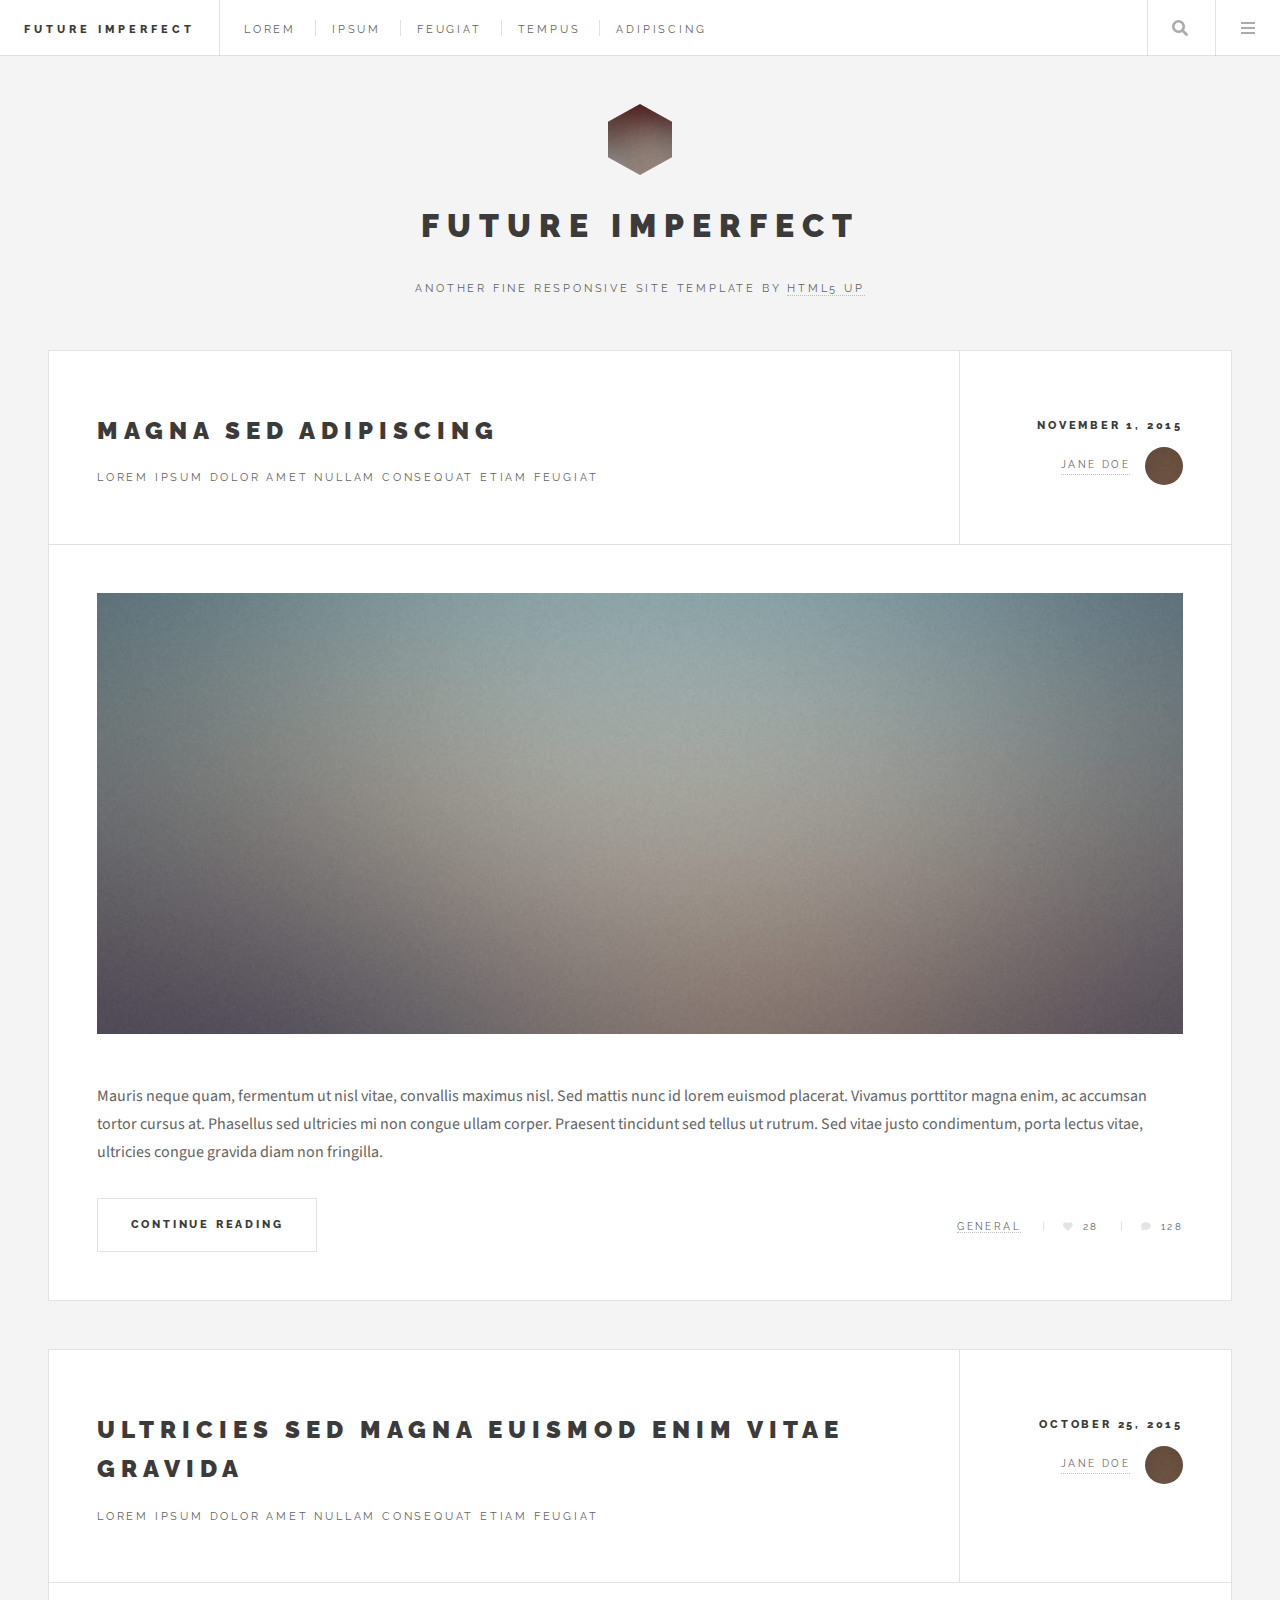
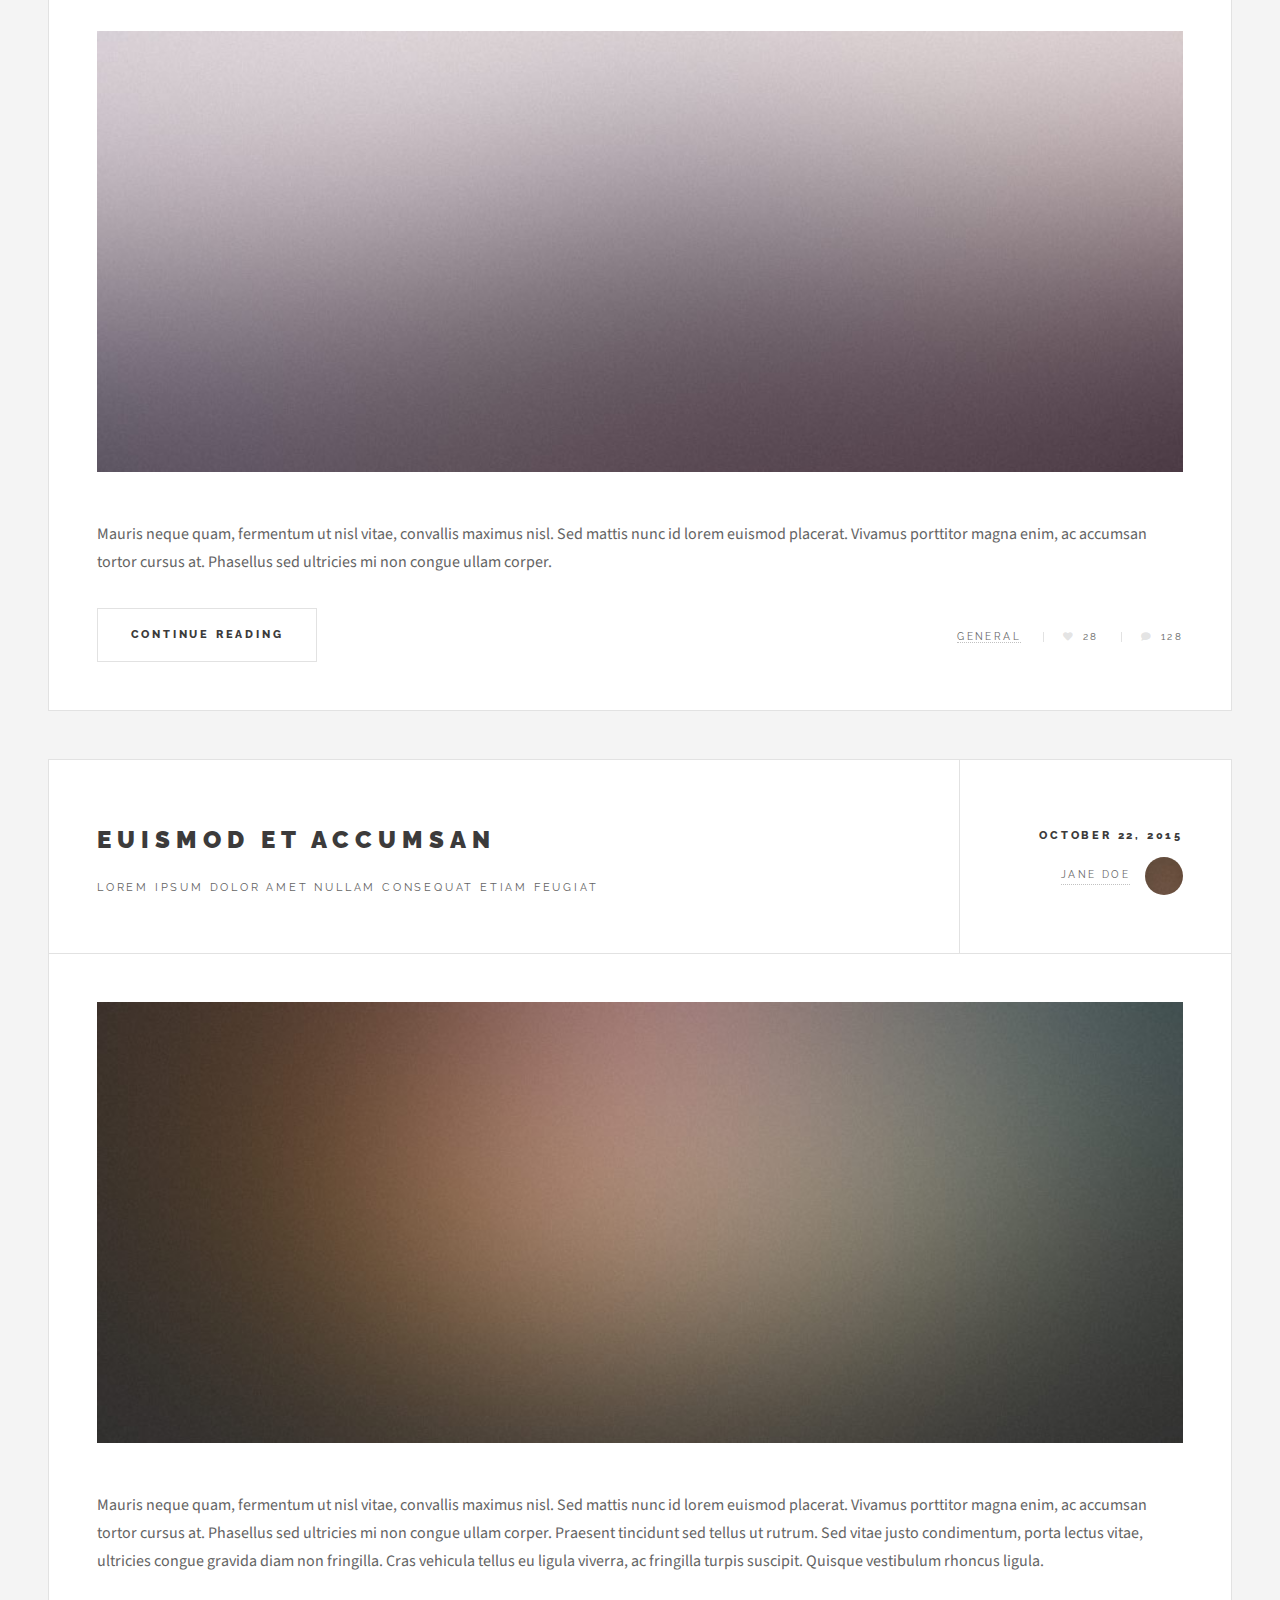
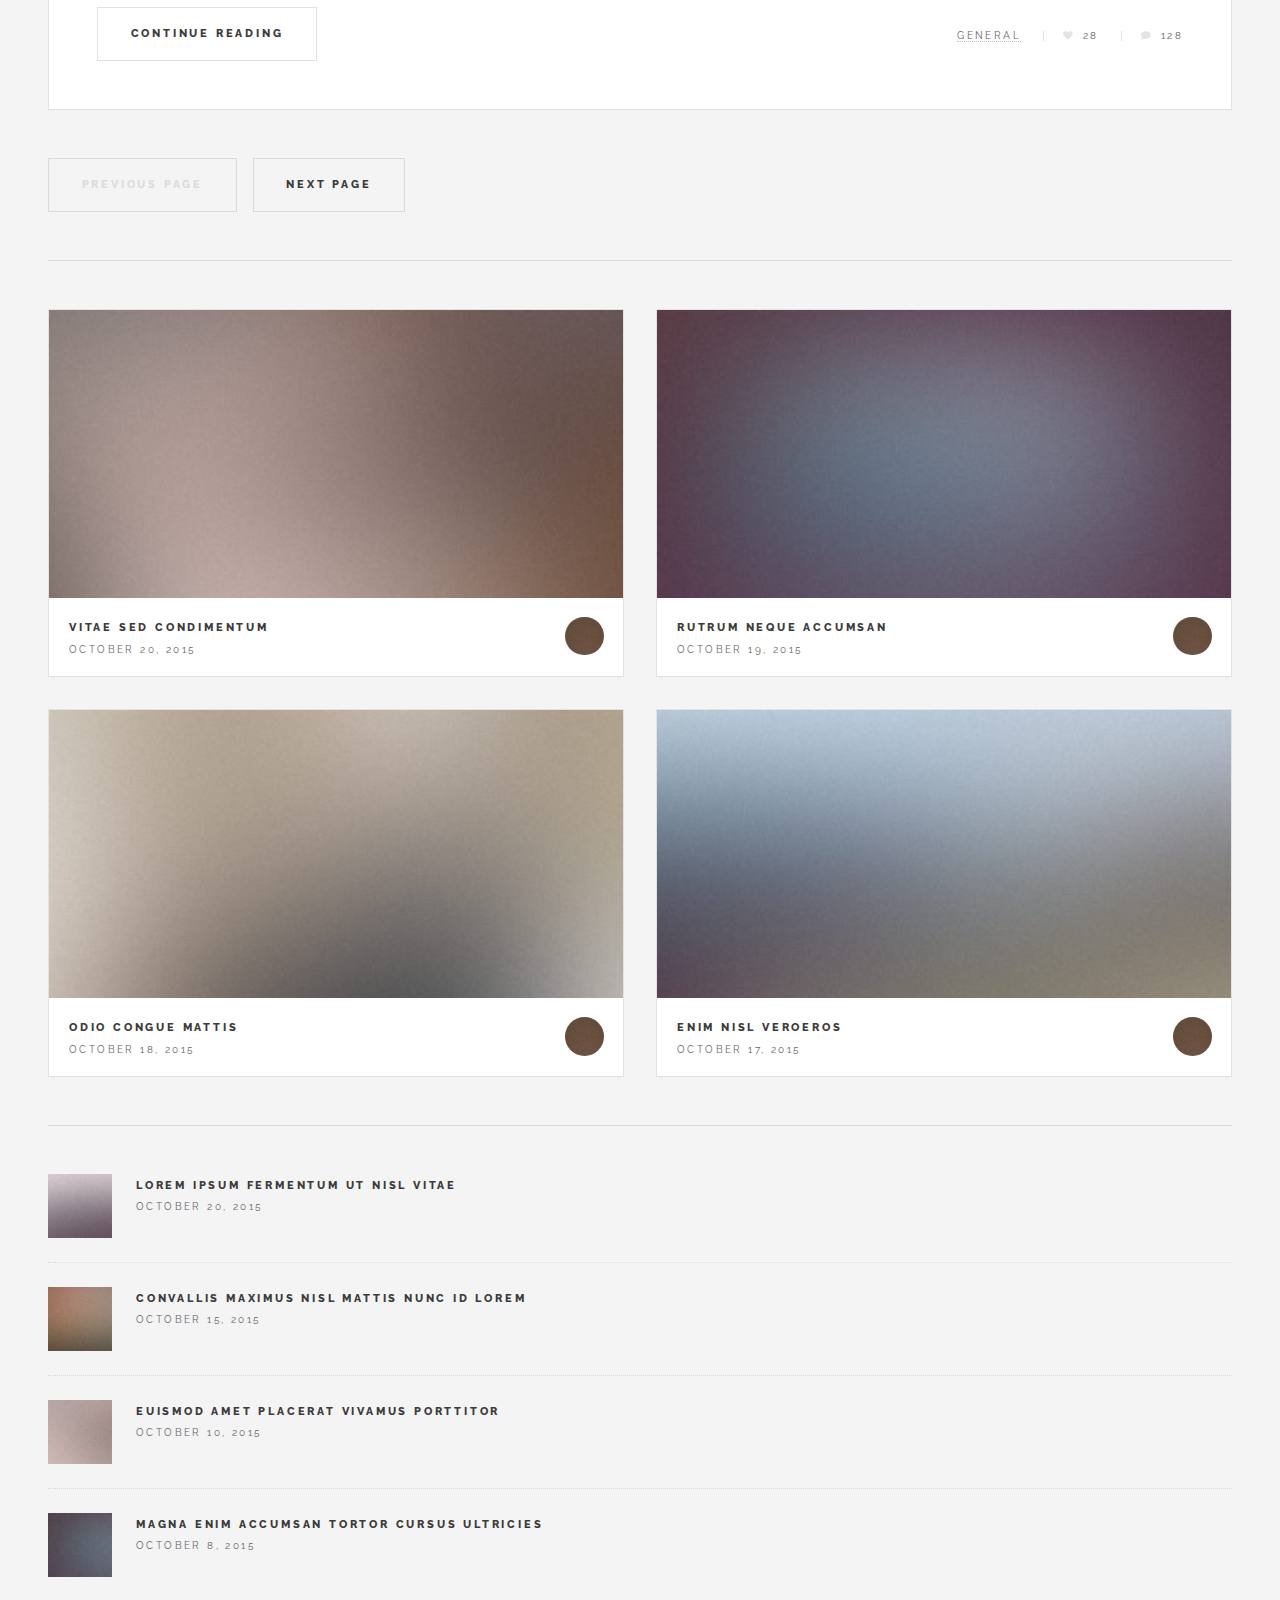
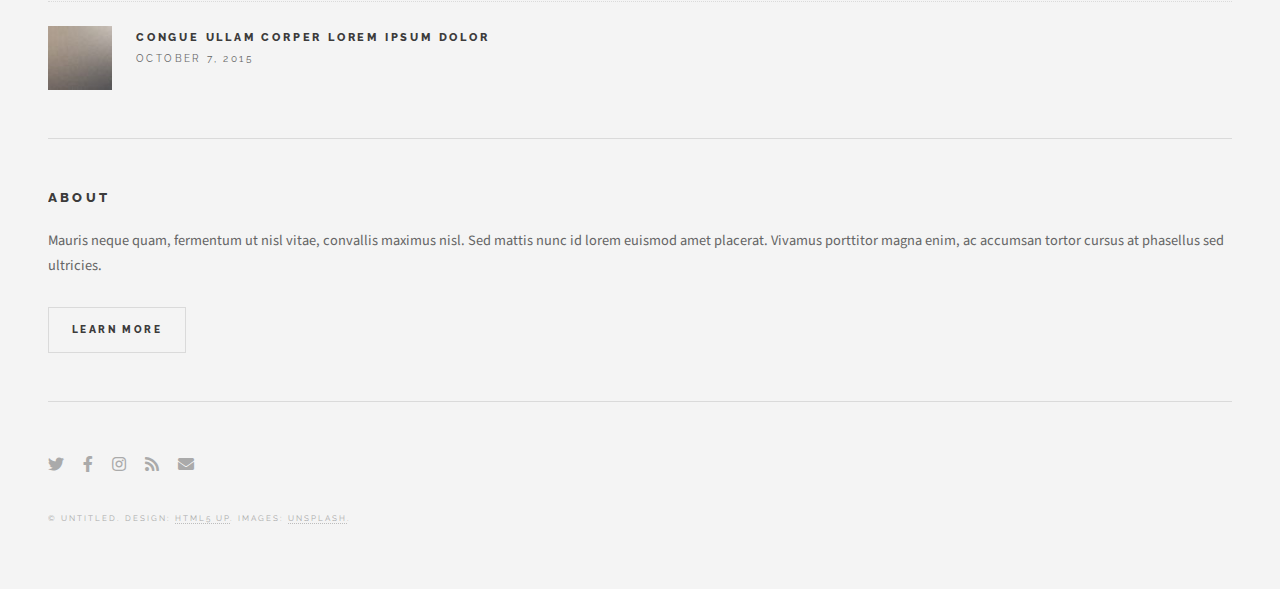
<file: index.html>
<!DOCTYPE HTML>
<!--
	Future Imperfect by HTML5 UP
	html5up.net | @ajlkn
	Free for personal and commercial use under the CCA 3.0 license (html5up.net/license)
-->
<html>
	<head>
		<title>Future Imperfect by HTML5 UP</title>
		<meta charset="utf-8" />
		<meta name="viewport" content="width=device-width, initial-scale=1, user-scalable=no" />
		<link rel="stylesheet" href="assets/css/main.css" />
	</head>
	<body class="is-preload">

		<!-- Wrapper -->
			<div id="wrapper">

				<!-- Header -->
					<header id="header">
						<h1><a href="index.html">Future Imperfect</a></h1>
						<nav class="links">
							<ul>
								<li><a href="#">Lorem</a></li>
								<li><a href="#">Ipsum</a></li>
								<li><a href="#">Feugiat</a></li>
								<li><a href="#">Tempus</a></li>
								<li><a href="#">Adipiscing</a></li>
							</ul>
						</nav>
						<nav class="main">
							<ul>
								<li class="search">
									<a class="fa-search" href="#search">Search</a>
									<form id="search" method="get" action="#">
										<input type="text" name="query" placeholder="Search" />
									</form>
								</li>
								<li class="menu">
									<a class="fa-bars" href="#menu">Menu</a>
								</li>
							</ul>
						</nav>
					</header>

				<!-- Menu -->
					<section id="menu">

						<!-- Search -->
							<section>
								<form class="search" method="get" action="#">
									<input type="text" name="query" placeholder="Search" />
								</form>
							</section>

						<!-- Links -->
							<section>
								<ul class="links">
									<li>
										<a href="#">
											<h3>Lorem ipsum</h3>
											<p>Feugiat tempus veroeros dolor</p>
										</a>
									</li>
									<li>
										<a href="#">
											<h3>Dolor sit amet</h3>
											<p>Sed vitae justo condimentum</p>
										</a>
									</li>
									<li>
										<a href="#">
											<h3>Feugiat veroeros</h3>
											<p>Phasellus sed ultricies mi congue</p>
										</a>
									</li>
									<li>
										<a href="#">
											<h3>Etiam sed consequat</h3>
											<p>Porta lectus amet ultricies</p>
										</a>
									</li>
								</ul>
							</section>

						<!-- Actions -->
							<section>
								<ul class="actions stacked">
									<li><a href="#" class="button large fit">Log In</a></li>
								</ul>
							</section>

					</section>

				<!-- Main -->
					<div id="main">

						<!-- Post -->
							<article class="post">
								<header>
									<div class="title">
										<h2><a href="single.html">Magna sed adipiscing</a></h2>
										<p>Lorem ipsum dolor amet nullam consequat etiam feugiat</p>
									</div>
									<div class="meta">
										<time class="published" datetime="2015-11-01">November 1, 2015</time>
										<a href="#" class="author"><span class="name">Jane Doe</span><img src="images/avatar.jpg" alt="" /></a>
									</div>
								</header>
								<a href="single.html" class="image featured"><img src="images/pic01.jpg" alt="" /></a>
								<p>Mauris neque quam, fermentum ut nisl vitae, convallis maximus nisl. Sed mattis nunc id lorem euismod placerat. Vivamus porttitor magna enim, ac accumsan tortor cursus at. Phasellus sed ultricies mi non congue ullam corper. Praesent tincidunt sed tellus ut rutrum. Sed vitae justo condimentum, porta lectus vitae, ultricies congue gravida diam non fringilla.</p>
								<footer>
									<ul class="actions">
										<li><a href="single.html" class="button large">Continue Reading</a></li>
									</ul>
									<ul class="stats">
										<li><a href="#">General</a></li>
										<li><a href="#" class="icon solid fa-heart">28</a></li>
										<li><a href="#" class="icon solid fa-comment">128</a></li>
									</ul>
								</footer>
							</article>

						<!-- Post -->
							<article class="post">
								<header>
									<div class="title">
										<h2><a href="single.html">Ultricies sed magna euismod enim vitae gravida</a></h2>
										<p>Lorem ipsum dolor amet nullam consequat etiam feugiat</p>
									</div>
									<div class="meta">
										<time class="published" datetime="2015-10-25">October 25, 2015</time>
										<a href="#" class="author"><span class="name">Jane Doe</span><img src="images/avatar.jpg" alt="" /></a>
									</div>
								</header>
								<a href="single.html" class="image featured"><img src="images/pic02.jpg" alt="" /></a>
								<p>Mauris neque quam, fermentum ut nisl vitae, convallis maximus nisl. Sed mattis nunc id lorem euismod placerat. Vivamus porttitor magna enim, ac accumsan tortor cursus at. Phasellus sed ultricies mi non congue ullam corper.</p>
								<footer>
									<ul class="actions">
										<li><a href="single.html" class="button large">Continue Reading</a></li>
									</ul>
									<ul class="stats">
										<li><a href="#">General</a></li>
										<li><a href="#" class="icon solid fa-heart">28</a></li>
										<li><a href="#" class="icon solid fa-comment">128</a></li>
									</ul>
								</footer>
							</article>

						<!-- Post -->
							<article class="post">
								<header>
									<div class="title">
										<h2><a href="single.html">Euismod et accumsan</a></h2>
										<p>Lorem ipsum dolor amet nullam consequat etiam feugiat</p>
									</div>
									<div class="meta">
										<time class="published" datetime="2015-10-22">October 22, 2015</time>
										<a href="#" class="author"><span class="name">Jane Doe</span><img src="images/avatar.jpg" alt="" /></a>
									</div>
								</header>
								<a href="single.html" class="image featured"><img src="images/pic03.jpg" alt="" /></a>
								<p>Mauris neque quam, fermentum ut nisl vitae, convallis maximus nisl. Sed mattis nunc id lorem euismod placerat. Vivamus porttitor magna enim, ac accumsan tortor cursus at. Phasellus sed ultricies mi non congue ullam corper. Praesent tincidunt sed tellus ut rutrum. Sed vitae justo condimentum, porta lectus vitae, ultricies congue gravida diam non fringilla. Cras vehicula tellus eu ligula viverra, ac fringilla turpis suscipit. Quisque vestibulum rhoncus ligula.</p>
								<footer>
									<ul class="actions">
										<li><a href="single.html" class="button large">Continue Reading</a></li>
									</ul>
									<ul class="stats">
										<li><a href="#">General</a></li>
										<li><a href="#" class="icon solid fa-heart">28</a></li>
										<li><a href="#" class="icon solid fa-comment">128</a></li>
									</ul>
								</footer>
							</article>

						<!-- Post -->
						<!--
							<article class="post">
								<header>
									<div class="title">
										<h2><a href="#">Elements</a></h2>
										<p>Lorem ipsum dolor amet nullam consequat etiam feugiat</p>
									</div>
									<div class="meta">
										<time class="published" datetime="2015-10-18">October 18, 2015</time>
										<a href="#" class="author"><span class="name">Jane Doe</span><img src="images/avatar.jpg" alt="" /></a>
									</div>
								</header>

								<section>
									<h3>Text</h3>
									<p>This is <b>bold</b> and this is <strong>strong</strong>. This is <i>italic</i> and this is <em>emphasized</em>.
									This is <sup>superscript</sup> text and this is <sub>subscript</sub> text.
									This is <u>underlined</u> and this is code: <code>for (;;) { ... }</code>. Finally, <a href="#">this is a link</a>.</p>
									<hr />
									<p>Nunc lacinia ante nunc ac lobortis. Interdum adipiscing gravida odio porttitor sem non mi integer non faucibus ornare mi ut ante amet placerat aliquet. Volutpat eu sed ante lacinia sapien lorem accumsan varius montes viverra nibh in adipiscing blandit tempus accumsan.</p>
									<hr />
									<h2>Heading Level 2</h2>
									<h3>Heading Level 3</h3>
									<h4>Heading Level 4</h4>
									<hr />
									<h4>Blockquote</h4>
									<blockquote>Fringilla nisl. Donec accumsan interdum nisi, quis tincidunt felis sagittis eget tempus euismod. Vestibulum ante ipsum primis in faucibus vestibulum. Blandit adipiscing eu felis iaculis volutpat ac adipiscing accumsan faucibus. Vestibulum ante ipsum primis in faucibus lorem ipsum dolor sit amet nullam adipiscing eu felis.</blockquote>
									<h4>Preformatted</h4>
									<pre><code>i = 0;

while (!deck.isInOrder()) {
  print 'Iteration ' + i;
  deck.shuffle();
  i++;
}

print 'It took ' + i + ' iterations to sort the deck.';</code></pre>
								</section>

								<section>
									<h3>Lists</h3>
									<div class="row">
										<div class="col-6 col-12-medium">
											<h4>Unordered</h4>
											<ul>
												<li>Dolor pulvinar etiam.</li>
												<li>Sagittis adipiscing.</li>
												<li>Felis enim feugiat.</li>
											</ul>
											<h4>Alternate</h4>
											<ul class="alt">
												<li>Dolor pulvinar etiam.</li>
												<li>Sagittis adipiscing.</li>
												<li>Felis enim feugiat.</li>
											</ul>
										</div>
										<div class="col-6 col-12-medium">
											<h4>Ordered</h4>
											<ol>
												<li>Dolor pulvinar etiam.</li>
												<li>Etiam vel felis viverra.</li>
												<li>Felis enim feugiat.</li>
												<li>Dolor pulvinar etiam.</li>
												<li>Etiam vel felis lorem.</li>
												<li>Felis enim et feugiat.</li>
											</ol>
											<h4>Icons</h4>
											<ul class="icons">
												<li><a href="#" class="icon brands fa-twitter"><span class="label">Twitter</span></a></li>
												<li><a href="#" class="icon brands fa-facebook-f"><span class="label">Facebook</span></a></li>
												<li><a href="#" class="icon brands fa-instagram"><span class="label">Instagram</span></a></li>
												<li><a href="#" class="icon brands fa-github"><span class="label">Github</span></a></li>
											</ul>
										</div>
									</div>
									<h3>Actions</h3>
									<div class="row">
										<div class="col-6 col-12-medium">
											<ul class="actions">
												<li><a href="#" class="button">Default</a></li>
												<li><a href="#" class="button">Default</a></li>
												<li><a href="#" class="button">Default</a></li>
											</ul>
											<ul class="actions small">
												<li><a href="#" class="button small">Small</a></li>
												<li><a href="#" class="button small">Small</a></li>
												<li><a href="#" class="button small">Small</a></li>
											</ul>
											<ul class="actions stacked">
												<li><a href="#" class="button">Default</a></li>
												<li><a href="#" class="button">Default</a></li>
												<li><a href="#" class="button">Default</a></li>
											</ul>
											<ul class="actions stacked">
												<li><a href="#" class="button small">Small</a></li>
												<li><a href="#" class="button small">Small</a></li>
												<li><a href="#" class="button small">Small</a></li>
											</ul>
										</div>
										<div class="col-6 col-12-medium">
											<ul class="actions stacked">
												<li><a href="#" class="button fit">Default</a></li>
												<li><a href="#" class="button fit">Default</a></li>
											</ul>
											<ul class="actions stacked">
												<li><a href="#" class="button small fit">Small</a></li>
												<li><a href="#" class="button small fit">Small</a></li>
											</ul>
										</div>
									</div>
								</section>

								<section>
									<h3>Table</h3>
									<h4>Default</h4>
									<div class="table-wrapper">
										<table>
											<thead>
												<tr>
													<th>Name</th>
													<th>Description</th>
													<th>Price</th>
												</tr>
											</thead>
											<tbody>
												<tr>
													<td>Item One</td>
													<td>Ante turpis integer aliquet porttitor.</td>
													<td>29.99</td>
												</tr>
												<tr>
													<td>Item Two</td>
													<td>Vis ac commodo adipiscing arcu aliquet.</td>
													<td>19.99</td>
												</tr>
												<tr>
													<td>Item Three</td>
													<td> Morbi faucibus arcu accumsan lorem.</td>
													<td>29.99</td>
												</tr>
												<tr>
													<td>Item Four</td>
													<td>Vitae integer tempus condimentum.</td>
													<td>19.99</td>
												</tr>
												<tr>
													<td>Item Five</td>
													<td>Ante turpis integer aliquet porttitor.</td>
													<td>29.99</td>
												</tr>
											</tbody>
											<tfoot>
												<tr>
													<td colspan="2"></td>
													<td>100.00</td>
												</tr>
											</tfoot>
										</table>
									</div>

									<h4>Alternate</h4>
									<div class="table-wrapper">
										<table class="alt">
											<thead>
												<tr>
													<th>Name</th>
													<th>Description</th>
													<th>Price</th>
												</tr>
											</thead>
											<tbody>
												<tr>
													<td>Item One</td>
													<td>Ante turpis integer aliquet porttitor.</td>
													<td>29.99</td>
												</tr>
												<tr>
													<td>Item Two</td>
													<td>Vis ac commodo adipiscing arcu aliquet.</td>
													<td>19.99</td>
												</tr>
												<tr>
													<td>Item Three</td>
													<td> Morbi faucibus arcu accumsan lorem.</td>
													<td>29.99</td>
												</tr>
												<tr>
													<td>Item Four</td>
													<td>Vitae integer tempus condimentum.</td>
													<td>19.99</td>
												</tr>
												<tr>
													<td>Item Five</td>
													<td>Ante turpis integer aliquet porttitor.</td>
													<td>29.99</td>
												</tr>
											</tbody>
											<tfoot>
												<tr>
													<td colspan="2"></td>
													<td>100.00</td>
												</tr>
											</tfoot>
										</table>
									</div>
								</section>

								<section>
									<h3>Buttons</h3>
									<ul class="actions">
										<li><a href="#" class="button large">Large</a></li>
										<li><a href="#" class="button">Default</a></li>
										<li><a href="#" class="button small">Small</a></li>
									</ul>
									<ul class="actions fit">
										<li><a href="#" class="button fit">Fit</a></li>
										<li><a href="#" class="button fit">Fit</a></li>
										<li><a href="#" class="button fit">Fit</a></li>
									</ul>
									<ul class="actions fit small">
										<li><a href="#" class="button fit small">Fit + Small</a></li>
										<li><a href="#" class="button fit small">Fit + Small</a></li>
										<li><a href="#" class="button fit small">Fit + Small</a></li>
									</ul>
									<ul class="actions">
										<li><a href="#" class="button icon solid fa-download">Icon</a></li>
										<li><a href="#" class="button icon solid fa-upload">Icon</a></li>
										<li><a href="#" class="button icon solid fa-save">Icon</a></li>
									</ul>
									<ul class="actions">
										<li><span class="button disabled">Disabled</span></li>
										<li><span class="button disabled icon solid fa-download">Disabled</span></li>
									</ul>
								</section>

								<section>
									<h3>Form</h3>
									<form method="post" action="#">
										<div class="row gtr-uniform">
											<div class="col-6 col-12-xsmall">
												<input type="text" name="demo-name" id="demo-name" value="" placeholder="Name" />
											</div>
											<div class="col-6 col-12-xsmall">
												<input type="email" name="demo-email" id="demo-email" value="" placeholder="Email" />
											</div>
											<div class="col-12">
												<select name="demo-category" id="demo-category">
													<option value="">- Category -</option>
													<option value="1">Manufacturing</option>
													<option value="1">Shipping</option>
													<option value="1">Administration</option>
													<option value="1">Human Resources</option>
												</select>
											</div>
											<div class="col-4 col-12-small">
												<input type="radio" id="demo-priority-low" name="demo-priority" checked>
												<label for="demo-priority-low">Low</label>
											</div>
											<div class="col-4 col-12-small">
												<input type="radio" id="demo-priority-normal" name="demo-priority">
												<label for="demo-priority-normal">Normal</label>
											</div>
											<div class="col-4 col-12-small">
												<input type="radio" id="demo-priority-high" name="demo-priority">
												<label for="demo-priority-high">High</label>
											</div>
											<div class="col-6 col-12-small">
												<input type="checkbox" id="demo-copy" name="demo-copy">
												<label for="demo-copy">Email me a copy</label>
											</div>
											<div class="col-6 col-12-small">
												<input type="checkbox" id="demo-human" name="demo-human" checked>
												<label for="demo-human">Not a robot</label>
											</div>
											<div class="col-12">
												<textarea name="demo-message" id="demo-message" placeholder="Enter your message" rows="6"></textarea>
											</div>
											<div class="col-12">
												<ul class="actions">
													<li><input type="submit" value="Send Message" /></li>
													<li><input type="reset" value="Reset" /></li>
												</ul>
											</div>
										</div>
									</form>
								</section>

								<section>
									<h3>Image</h3>
									<h4>Fit</h4>
									<div class="box alt">
										<div class="row gtr-uniform">
											<div class="col-12"><span class="image fit"><img src="images/pic02.jpg" alt="" /></span></div>
											<div class="col-4"><span class="image fit"><img src="images/pic04.jpg" alt="" /></span></div>
											<div class="col-4"><span class="image fit"><img src="images/pic05.jpg" alt="" /></span></div>
											<div class="col-4"><span class="image fit"><img src="images/pic06.jpg" alt="" /></span></div>
											<div class="col-4"><span class="image fit"><img src="images/pic06.jpg" alt="" /></span></div>
											<div class="col-4"><span class="image fit"><img src="images/pic04.jpg" alt="" /></span></div>
											<div class="col-4"><span class="image fit"><img src="images/pic05.jpg" alt="" /></span></div>
											<div class="col-4"><span class="image fit"><img src="images/pic05.jpg" alt="" /></span></div>
											<div class="col-4"><span class="image fit"><img src="images/pic06.jpg" alt="" /></span></div>
											<div class="col-4"><span class="image fit"><img src="images/pic04.jpg" alt="" /></span></div>
										</div>
									</div>
									<h4>Left &amp; Right</h4>
									<p><span class="image left"><img src="images/pic07.jpg" alt="" /></span>Fringilla nisl. Donec accumsan interdum nisi, quis tincidunt felis sagittis eget. tempus euismod. Vestibulum ante ipsum primis in faucibus vestibulum. Blandit adipiscing eu felis iaculis volutpat ac adipiscing accumsan eu faucibus. Integer ac pellentesque praesent tincidunt felis sagittis eget. tempus euismod. Vestibulum ante ipsum primis in faucibus vestibulum. Blandit adipiscing eu felis iaculis volutpat ac adipiscing accumsan eu faucibus. Integer ac pellentesque praesent. Donec accumsan interdum nisi, quis tincidunt felis sagittis eget. tempus euismod. Vestibulum ante ipsum primis in faucibus vestibulum. Blandit adipiscing eu felis iaculis volutpat ac adipiscing accumsan eu faucibus. Integer ac pellentesque praesent tincidunt felis sagittis eget. tempus euismod. Vestibulum ante ipsum primis in faucibus vestibulum. Blandit adipiscing eu felis iaculis volutpat ac adipiscing accumsan eu faucibus. Integer ac pellentesque praesent. Blandit adipiscing eu felis iaculis volutpat ac adipiscing accumsan eu faucibus. Integer ac pellentesque praesent tincidunt felis sagittis eget. tempus euismod. Vestibulum ante ipsum primis in faucibus vestibulum. Blandit adipiscing eu felis iaculis volutpat ac adipiscing accumsan eu faucibus. Integer ac pellentesque praesent.</p>
									<p><span class="image right"><img src="images/pic04.jpg" alt="" /></span>Fringilla nisl. Donec accumsan interdum nisi, quis tincidunt felis sagittis eget. tempus euismod. Vestibulum ante ipsum primis in faucibus vestibulum. Blandit adipiscing eu felis iaculis volutpat ac adipiscing accumsan eu faucibus. Integer ac pellentesque praesent tincidunt felis sagittis eget. tempus euismod. Vestibulum ante ipsum primis in faucibus vestibulum. Blandit adipiscing eu felis iaculis volutpat ac adipiscing accumsan eu faucibus. Integer ac pellentesque praesent. Donec accumsan interdum nisi, quis tincidunt felis sagittis eget. tempus euismod. Vestibulum ante ipsum primis in faucibus vestibulum. Blandit adipiscing eu felis iaculis volutpat ac adipiscing accumsan eu faucibus. Integer ac pellentesque praesent tincidunt felis sagittis eget. tempus euismod. Vestibulum ante ipsum primis in faucibus vestibulum. Blandit adipiscing eu felis iaculis volutpat ac adipiscing accumsan eu faucibus. Integer ac pellentesque praesent. Blandit adipiscing eu felis iaculis volutpat ac adipiscing accumsan eu faucibus. Integer ac pellentesque praesent tincidunt felis sagittis eget. tempus euismod. Vestibulum ante ipsum primis in faucibus vestibulum. Blandit adipiscing eu felis iaculis volutpat ac adipiscing accumsan eu faucibus. Integer ac pellentesque praesent.</p>
								</section>

							</article>
						-->

						<!-- Pagination -->
							<ul class="actions pagination">
								<li><a href="" class="disabled button large previous">Previous Page</a></li>
								<li><a href="#" class="button large next">Next Page</a></li>
							</ul>

					</div>

				<!-- Sidebar -->
					<section id="sidebar">

						<!-- Intro -->
							<section id="intro">
								<a href="#" class="logo"><img src="images/logo.jpg" alt="" /></a>
								<header>
									<h2>Future Imperfect</h2>
									<p>Another fine responsive site template by <a href="http://html5up.net">HTML5 UP</a></p>
								</header>
							</section>

						<!-- Mini Posts -->
							<section>
								<div class="mini-posts">

									<!-- Mini Post -->
										<article class="mini-post">
											<header>
												<h3><a href="single.html">Vitae sed condimentum</a></h3>
												<time class="published" datetime="2015-10-20">October 20, 2015</time>
												<a href="#" class="author"><img src="images/avatar.jpg" alt="" /></a>
											</header>
											<a href="single.html" class="image"><img src="images/pic04.jpg" alt="" /></a>
										</article>

									<!-- Mini Post -->
										<article class="mini-post">
											<header>
												<h3><a href="single.html">Rutrum neque accumsan</a></h3>
												<time class="published" datetime="2015-10-19">October 19, 2015</time>
												<a href="#" class="author"><img src="images/avatar.jpg" alt="" /></a>
											</header>
											<a href="single.html" class="image"><img src="images/pic05.jpg" alt="" /></a>
										</article>

									<!-- Mini Post -->
										<article class="mini-post">
											<header>
												<h3><a href="single.html">Odio congue mattis</a></h3>
												<time class="published" datetime="2015-10-18">October 18, 2015</time>
												<a href="#" class="author"><img src="images/avatar.jpg" alt="" /></a>
											</header>
											<a href="single.html" class="image"><img src="images/pic06.jpg" alt="" /></a>
										</article>

									<!-- Mini Post -->
										<article class="mini-post">
											<header>
												<h3><a href="single.html">Enim nisl veroeros</a></h3>
												<time class="published" datetime="2015-10-17">October 17, 2015</time>
												<a href="#" class="author"><img src="images/avatar.jpg" alt="" /></a>
											</header>
											<a href="single.html" class="image"><img src="images/pic07.jpg" alt="" /></a>
										</article>

								</div>
							</section>

						<!-- Posts List -->
							<section>
								<ul class="posts">
									<li>
										<article>
											<header>
												<h3><a href="single.html">Lorem ipsum fermentum ut nisl vitae</a></h3>
												<time class="published" datetime="2015-10-20">October 20, 2015</time>
											</header>
											<a href="single.html" class="image"><img src="images/pic08.jpg" alt="" /></a>
										</article>
									</li>
									<li>
										<article>
											<header>
												<h3><a href="single.html">Convallis maximus nisl mattis nunc id lorem</a></h3>
												<time class="published" datetime="2015-10-15">October 15, 2015</time>
											</header>
											<a href="single.html" class="image"><img src="images/pic09.jpg" alt="" /></a>
										</article>
									</li>
									<li>
										<article>
											<header>
												<h3><a href="single.html">Euismod amet placerat vivamus porttitor</a></h3>
												<time class="published" datetime="2015-10-10">October 10, 2015</time>
											</header>
											<a href="single.html" class="image"><img src="images/pic10.jpg" alt="" /></a>
										</article>
									</li>
									<li>
										<article>
											<header>
												<h3><a href="single.html">Magna enim accumsan tortor cursus ultricies</a></h3>
												<time class="published" datetime="2015-10-08">October 8, 2015</time>
											</header>
											<a href="single.html" class="image"><img src="images/pic11.jpg" alt="" /></a>
										</article>
									</li>
									<li>
										<article>
											<header>
												<h3><a href="single.html">Congue ullam corper lorem ipsum dolor</a></h3>
												<time class="published" datetime="2015-10-06">October 7, 2015</time>
											</header>
											<a href="single.html" class="image"><img src="images/pic12.jpg" alt="" /></a>
										</article>
									</li>
								</ul>
							</section>

						<!-- About -->
							<section class="blurb">
								<h2>About</h2>
								<p>Mauris neque quam, fermentum ut nisl vitae, convallis maximus nisl. Sed mattis nunc id lorem euismod amet placerat. Vivamus porttitor magna enim, ac accumsan tortor cursus at phasellus sed ultricies.</p>
								<ul class="actions">
									<li><a href="#" class="button">Learn More</a></li>
								</ul>
							</section>

						<!-- Footer -->
							<section id="footer">
								<ul class="icons">
									<li><a href="#" class="icon brands fa-twitter"><span class="label">Twitter</span></a></li>
									<li><a href="#" class="icon brands fa-facebook-f"><span class="label">Facebook</span></a></li>
									<li><a href="#" class="icon brands fa-instagram"><span class="label">Instagram</span></a></li>
									<li><a href="#" class="icon solid fa-rss"><span class="label">RSS</span></a></li>
									<li><a href="#" class="icon solid fa-envelope"><span class="label">Email</span></a></li>
								</ul>
								<p class="copyright">&copy; Untitled. Design: <a href="http://html5up.net">HTML5 UP</a>. Images: <a href="http://unsplash.com">Unsplash</a>.</p>
							</section>

					</section>

			</div>

		<!-- Scripts -->
			<script src="assets/js/jquery.min.js"></script>
			<script src="assets/js/browser.min.js"></script>
			<script src="assets/js/breakpoints.min.js"></script>
			<script src="assets/js/util.js"></script>
			<script src="assets/js/main.js"></script>

	</body>
</html>
</file>
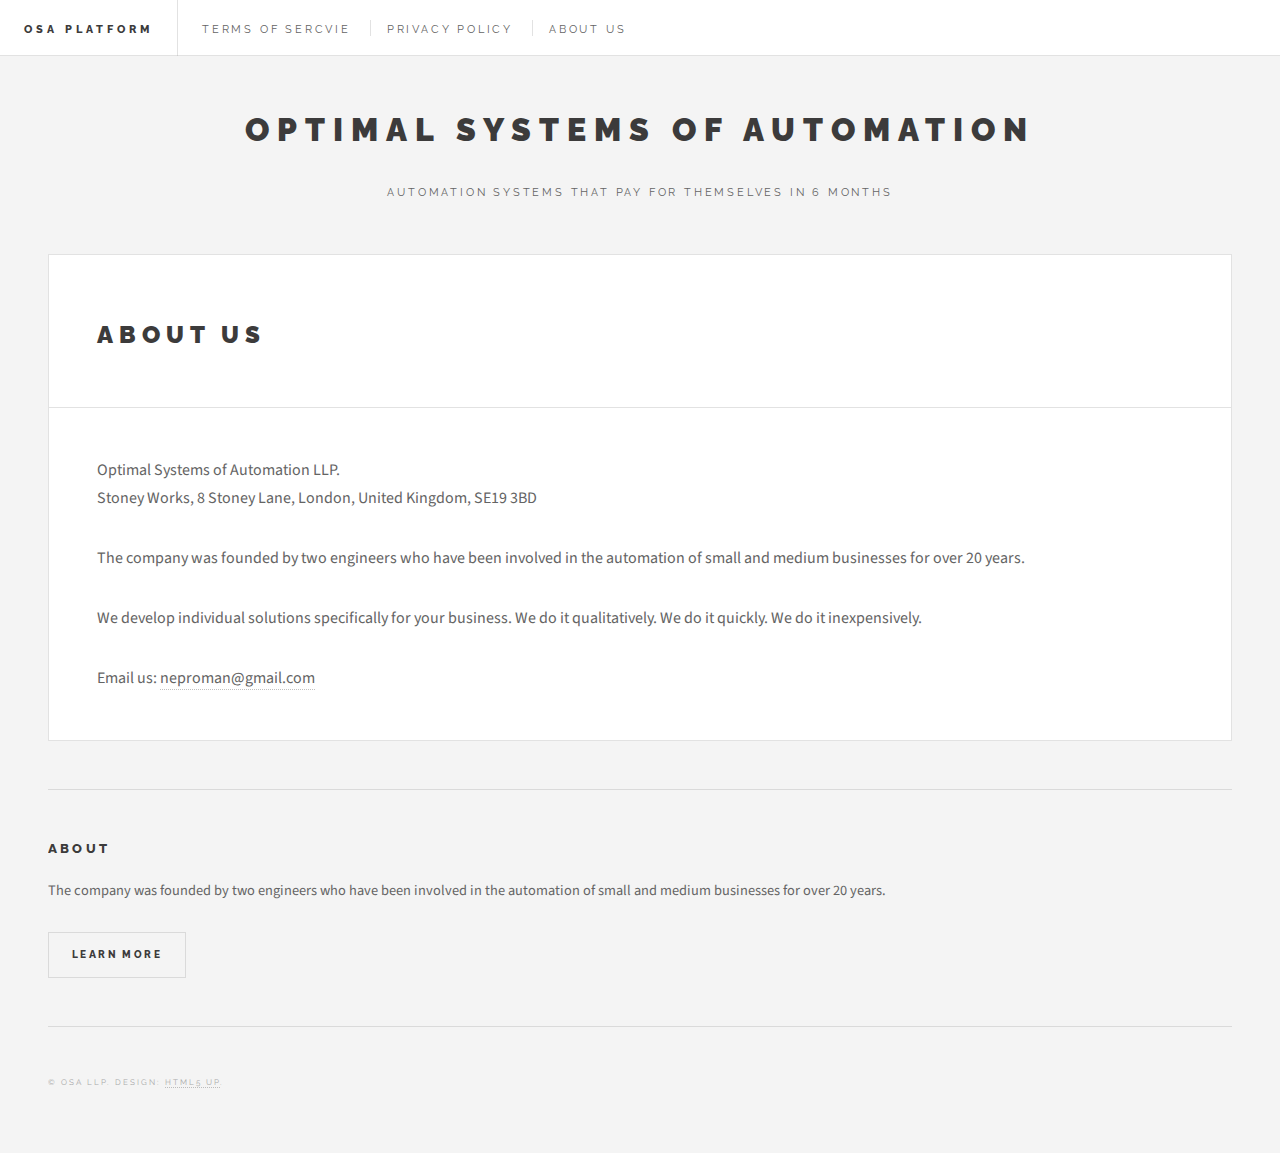
<file: about.html>
<!DOCTYPE HTML>
<!--
	Future Imperfect by HTML5 UP
	html5up.net | @ajlkn
	Free for personal and commercial use under the CCA 3.0 license (html5up.net/license)
-->
<html>
	<head>
		<title>OSA LLP</title>
		<meta charset="utf-8" />
		<meta name="viewport" content="width=device-width, initial-scale=1, user-scalable=no" />
		<link rel="stylesheet" href="assets/css/main.css" />
	</head>
	<body class="is-preload">

		<!-- Wrapper -->
			<div id="wrapper">

				<!-- Header -->
					<header id="header">
						<h1><a href="index.html">OSA Platform</a></h1>
						<nav class="links">
							<ul>
								<li><a href="tos.html">Terms of sercvie</a></li>
								<li><a href="pp.html">Privacy policy</a></li>
								<li><a href="about.html">About us</a></li>
							</ul>
						</nav>
						<nav class="main">
							<!-- <ul>
								<li class="search">
									<a class="fa-search" href="#search">Search</a>
									<form id="search" method="get" action="#">
										<input type="text" name="query" placeholder="Search" />
									</form>
								</li>
								<li class="menu">
									<a class="fa-bars" href="#menu">Menu</a>
								</li>
							</ul> -->
						</nav>
					</header>

				<!-- Menu -->
					<section id="menu">

						<!-- Search -->
							<!-- <section>
								<form class="search" method="get" action="#">
									<input type="text" name="query" placeholder="Search" />
								</form>
							</section> -->

						<!-- Links -->
							<!-- <section>
								<ul class="links">
									<li>
										<a href="#">
											<h3>Lorem ipsum</h3>
											<p>Feugiat tempus veroeros dolor</p>
										</a>
									</li>
									<li>
										<a href="#">
											<h3>Dolor sit amet</h3>
											<p>Sed vitae justo condimentum</p>
										</a>
									</li>
									<li>
										<a href="#">
											<h3>Feugiat veroeros</h3>
											<p>Phasellus sed ultricies mi congue</p>
										</a>
									</li>
									<li>
										<a href="#">
											<h3>Etiam sed consequat</h3>
											<p>Porta lectus amet ultricies</p>
										</a>
									</li>
								</ul>
							</section> -->

						<!-- Actions -->
							<!-- <section>
								<ul class="actions stacked">
									<li><a href="#" class="button large fit">Log In</a></li>
								</ul>
							</section> -->

					</section>

				<!-- Main -->
					<div id="main">

						<!-- Post -->
							<article class="post">
								<header>
									<div class="title">
										<h2>About us</h2>
									</div>
								</header>
								<p>Optimal Systems of Automation LLP. <br/> Stoney Works, 8 Stoney Lane, London, United Kingdom, SE19 3BD</p>

								<p>The company was founded by two engineers who have been involved in the automation of small and medium businesses for over 20 years.</p>

								<p>We develop individual solutions specifically for your business. We do it qualitatively. We do it quickly. We do it inexpensively.</p>

								<p>Email us: <a href="mailto:neproman@gmail.com">neproman@gmail.com</a></p>

							</article>

							
						<!-- Pagination -->
							<!-- <ul class="actions pagination">
								<li><a href="" class="disabled button large previous">Previous Page</a></li>
								<li><a href="#" class="button large next">Next Page</a></li>
							</ul> -->

					</div>

				<!-- Sidebar -->
					<section id="sidebar">

						<!-- Intro -->
							<section id="intro">
								<header>
									<h2>Optimal Systems of Automation</h2>
									<p>Automation systems that pay for themselves in 6 months</p>
								</header>
							</section>

						<!-- About -->
							<section class="blurb">
								<h2>About</h2>
								<p>The company was founded by two engineers who have been involved in the automation of small and medium businesses for over 20 years.</p>
								<ul class="actions">
									<li><a href="about.html" class="button">Learn More</a></li>
								</ul>
							</section>

						<!-- Footer -->
							<section id="footer">
								<!-- <ul class="icons">
									<li><a href="#" class="icon brands fa-twitter"><span class="label">Twitter</span></a></li>
									<li><a href="#" class="icon brands fa-facebook-f"><span class="label">Facebook</span></a></li>
									<li><a href="#" class="icon brands fa-instagram"><span class="label">Instagram</span></a></li>
									<li><a href="#" class="icon solid fa-rss"><span class="label">RSS</span></a></li>
									<li><a href="#" class="icon solid fa-envelope"><span class="label">Email</span></a></li>
								</ul> -->
								<p class="copyright">&copy; OSA LLP. Design: <a href="http://html5up.net">HTML5 UP</a>. </p>
							</section>

					</section>

			</div>

		<!-- Scripts -->
			<script src="assets/js/jquery.min.js"></script>
			<script src="assets/js/browser.min.js"></script>
			<script src="assets/js/breakpoints.min.js"></script>
			<script src="assets/js/util.js"></script>
			<script src="assets/js/main.js"></script>

	</body>
</html>
</file>
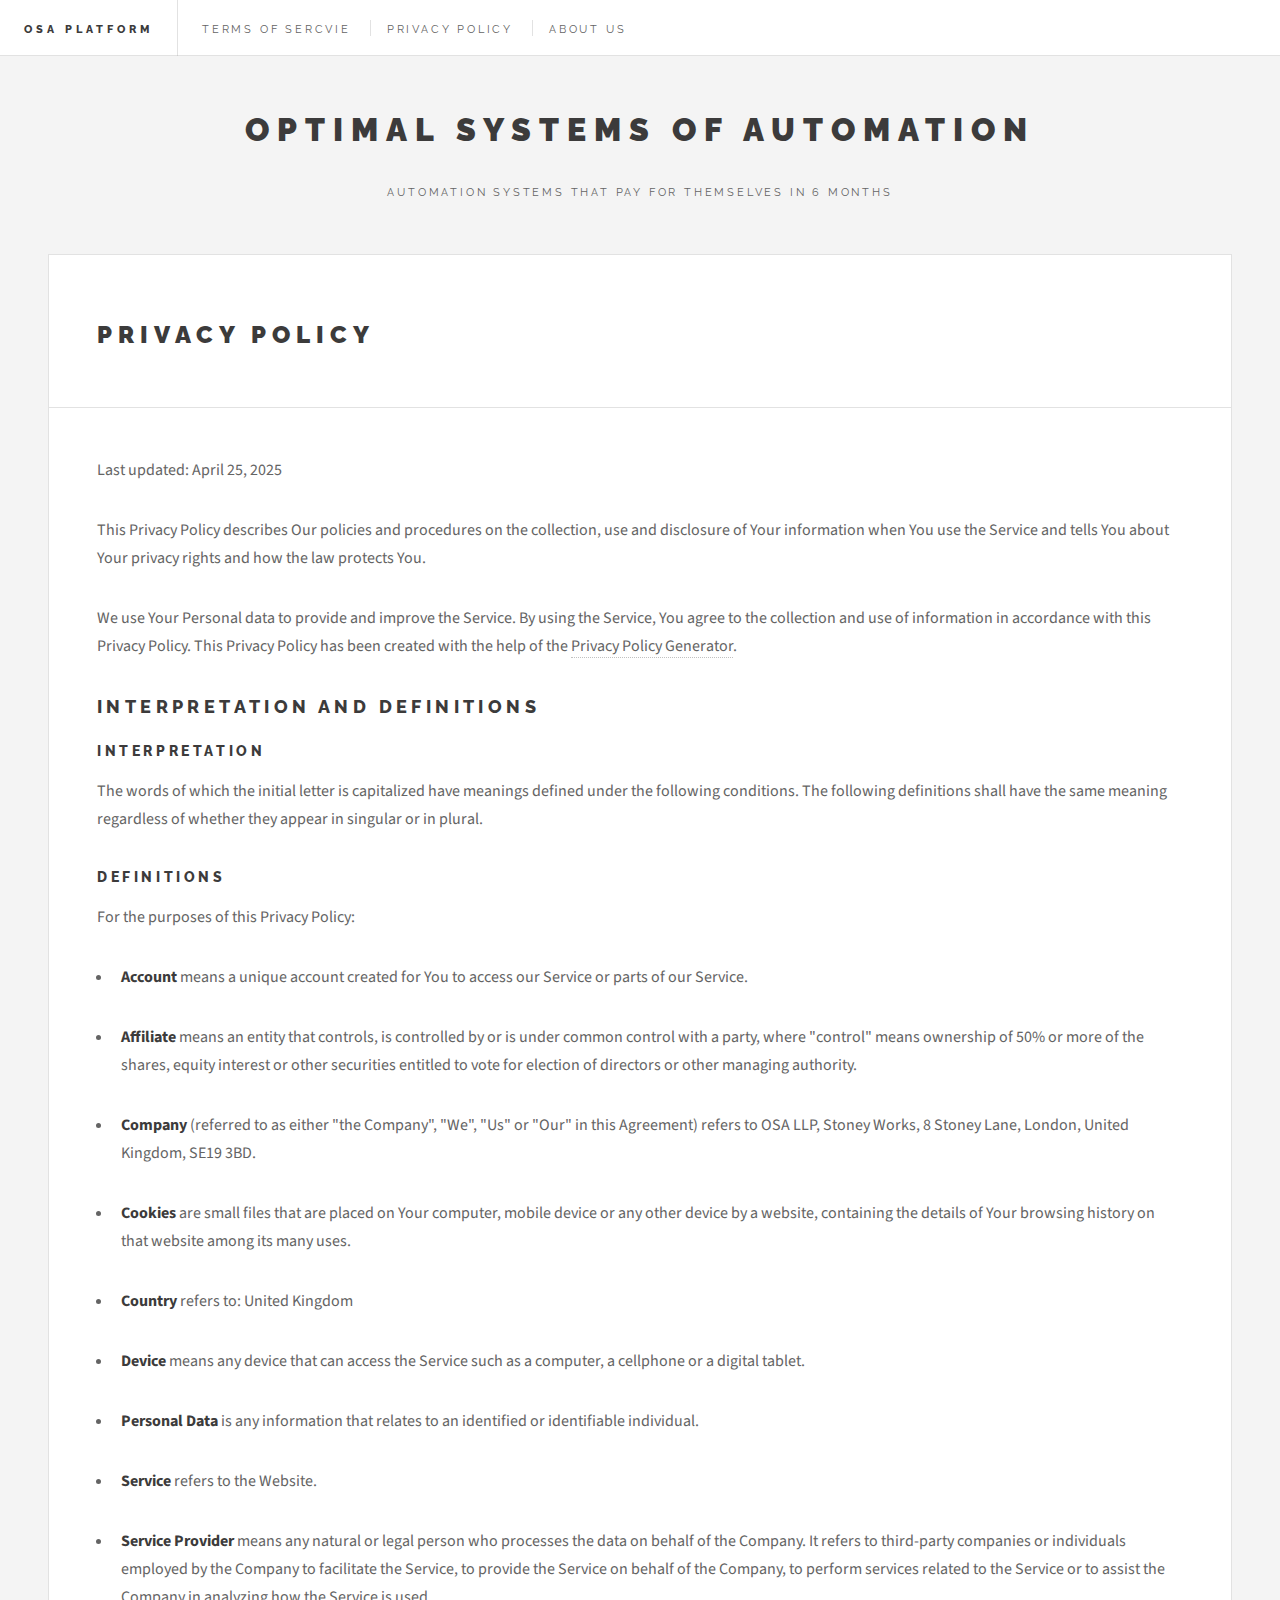
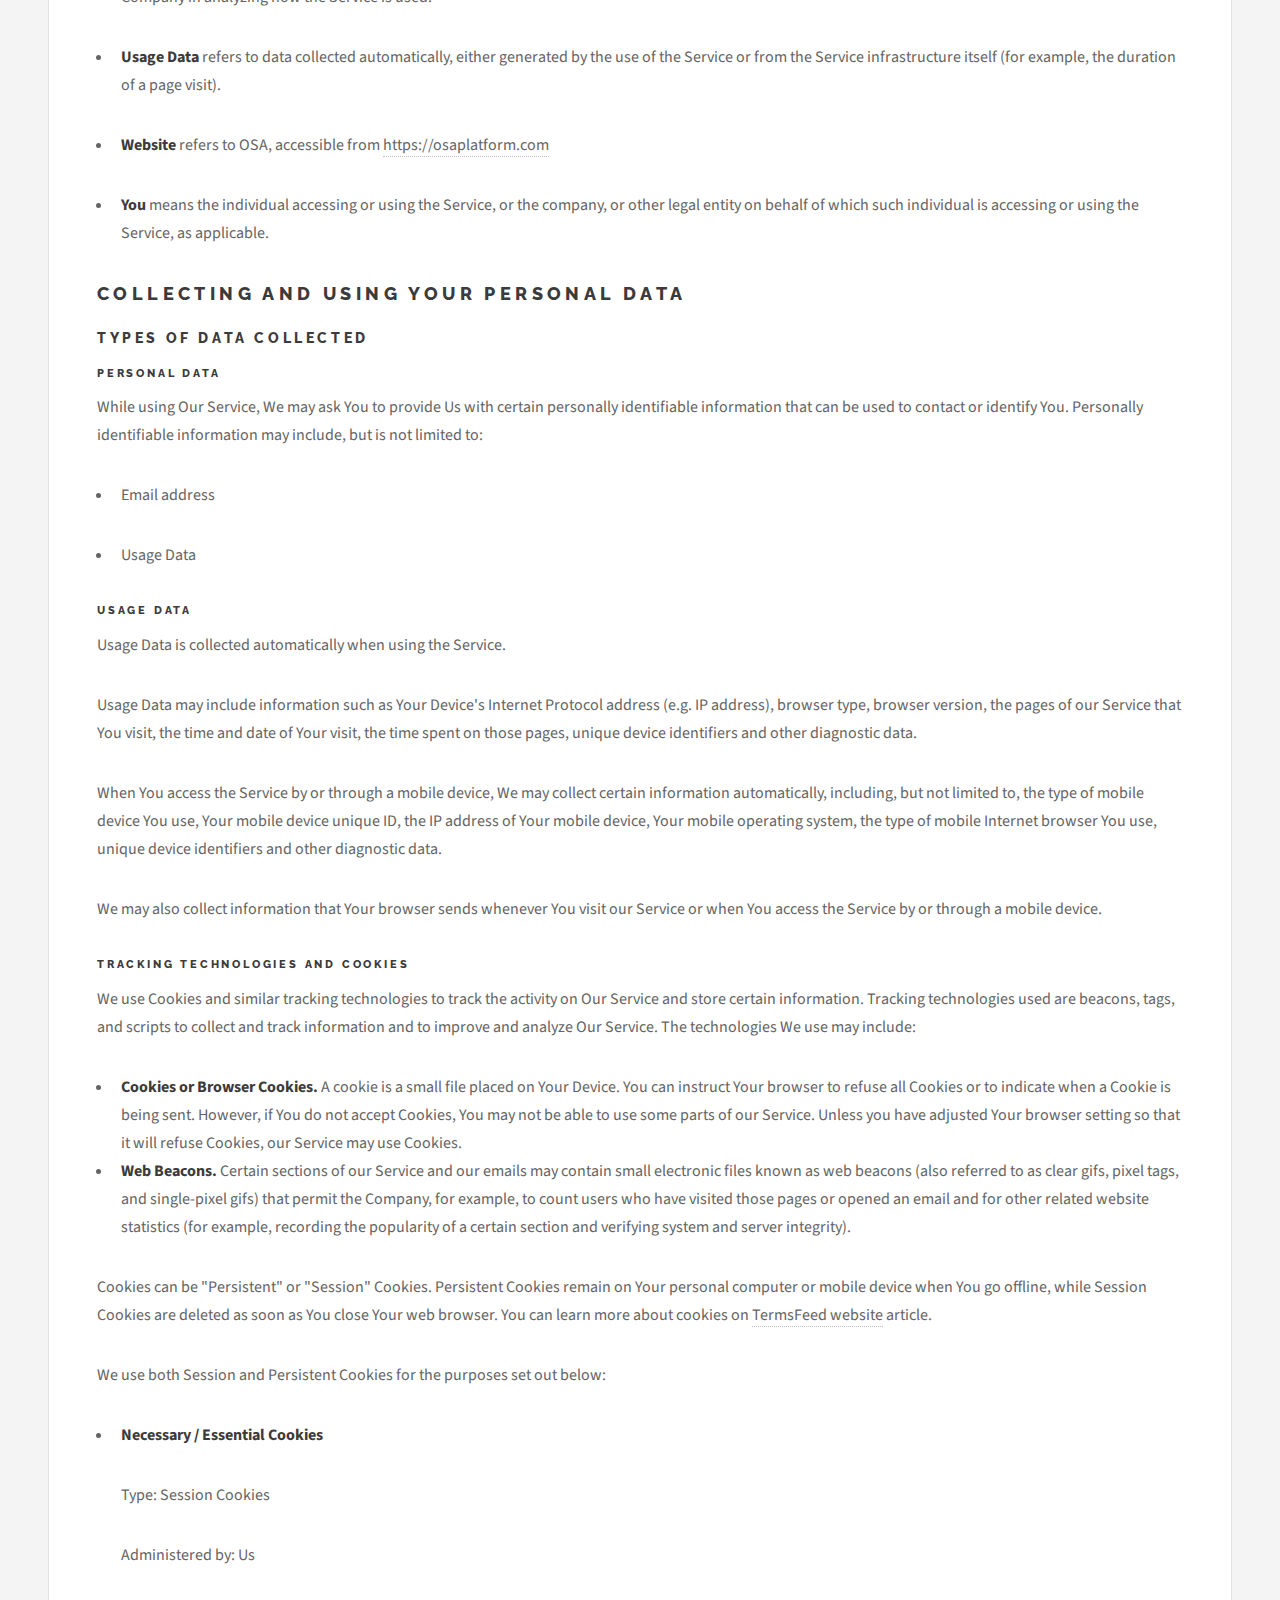
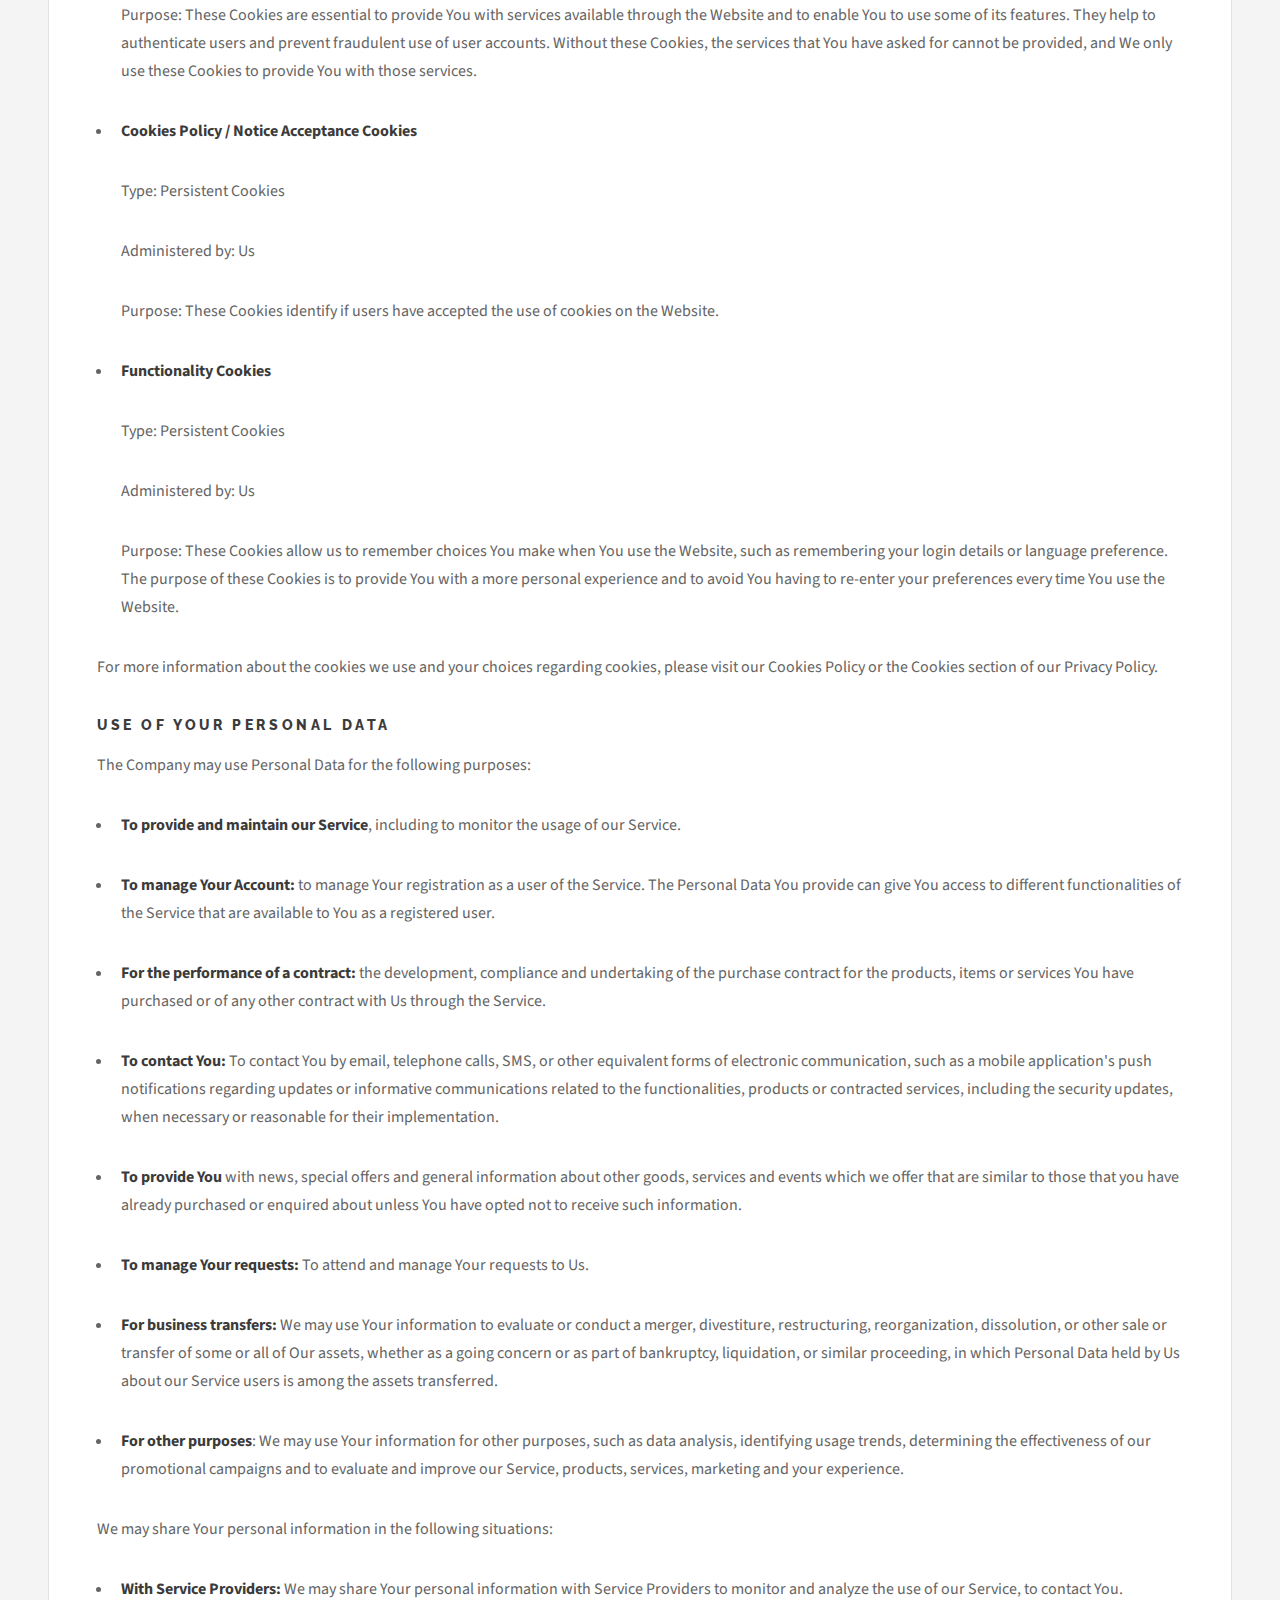
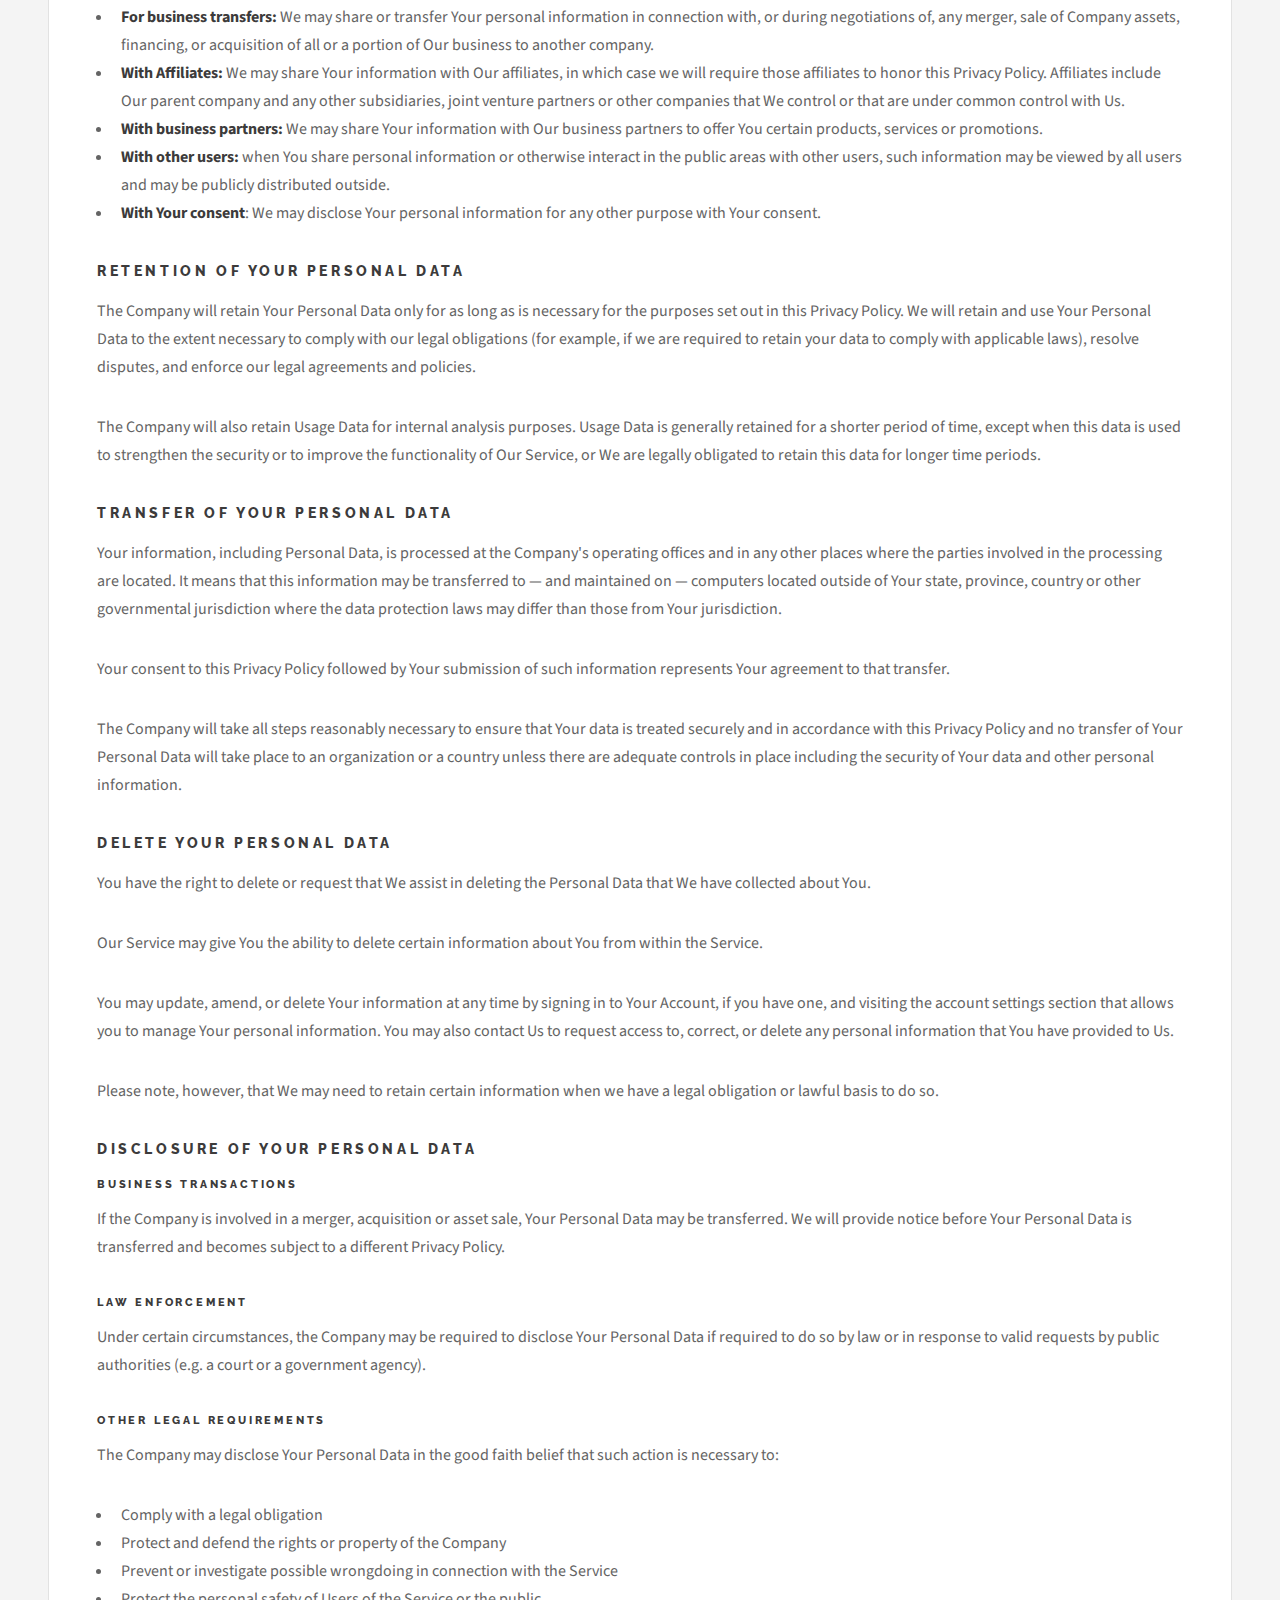
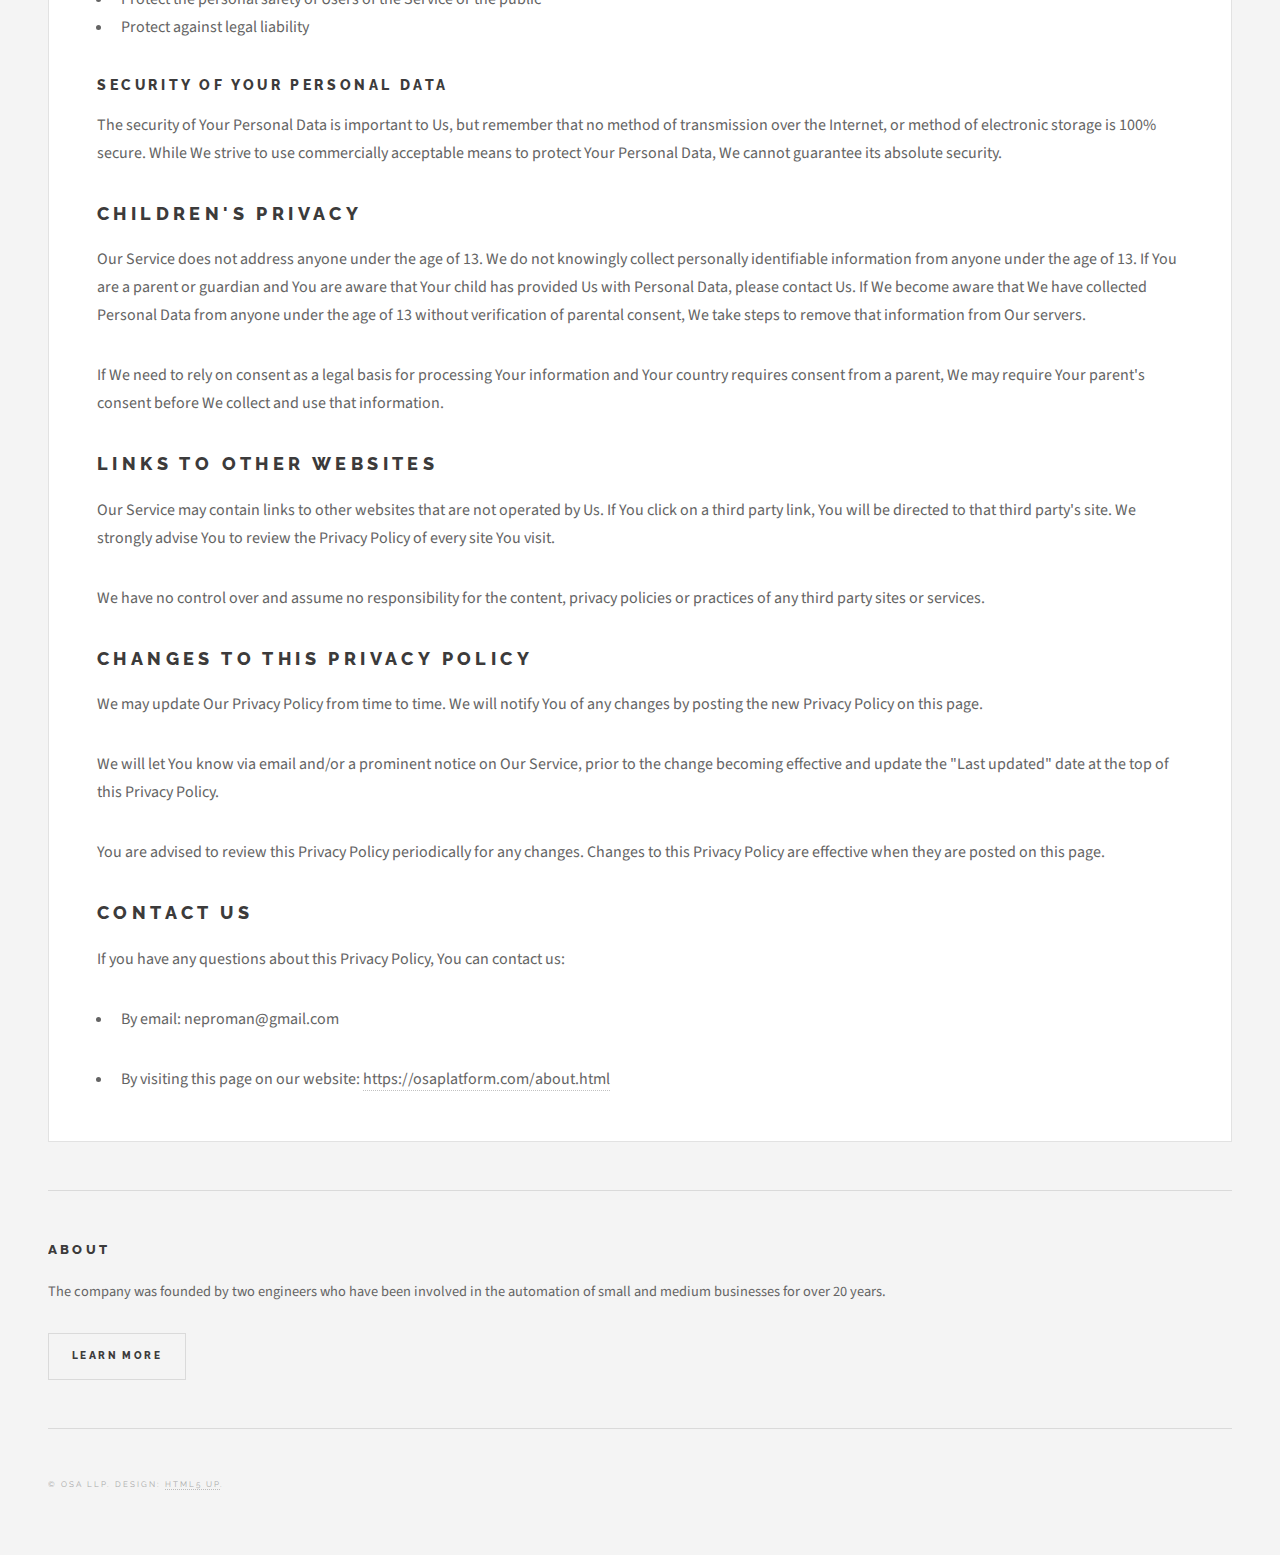
<file: pp.html>
<!DOCTYPE HTML>
<!--
	Future Imperfect by HTML5 UP
	html5up.net | @ajlkn
	Free for personal and commercial use under the CCA 3.0 license (html5up.net/license)
-->
<html>
	<head>
		<title>OSA LLP</title>
		<meta charset="utf-8" />
		<meta name="viewport" content="width=device-width, initial-scale=1, user-scalable=no" />
		<link rel="stylesheet" href="assets/css/main.css" />
	</head>
	<body class="is-preload">

		<!-- Wrapper -->
			<div id="wrapper">

				<!-- Header -->
					<header id="header">
						<h1><a href="index.html">OSA Platform</a></h1>
						<nav class="links">
							<ul>
								<li><a href="tos.html">Terms of sercvie</a></li>
								<li><a href="pp.html">Privacy policy</a></li>
								<li><a href="about.html">About us</a></li>
							</ul>
						</nav>
						<nav class="main">
							<!-- <ul>
								<li class="search">
									<a class="fa-search" href="#search">Search</a>
									<form id="search" method="get" action="#">
										<input type="text" name="query" placeholder="Search" />
									</form>
								</li>
								<li class="menu">
									<a class="fa-bars" href="#menu">Menu</a>
								</li>
							</ul> -->
						</nav>
					</header>

				<!-- Menu -->
					<section id="menu">

						<!-- Search -->
							<!-- <section>
								<form class="search" method="get" action="#">
									<input type="text" name="query" placeholder="Search" />
								</form>
							</section> -->

						<!-- Links -->
							<!-- <section>
								<ul class="links">
									<li>
										<a href="#">
											<h3>Lorem ipsum</h3>
											<p>Feugiat tempus veroeros dolor</p>
										</a>
									</li>
									<li>
										<a href="#">
											<h3>Dolor sit amet</h3>
											<p>Sed vitae justo condimentum</p>
										</a>
									</li>
									<li>
										<a href="#">
											<h3>Feugiat veroeros</h3>
											<p>Phasellus sed ultricies mi congue</p>
										</a>
									</li>
									<li>
										<a href="#">
											<h3>Etiam sed consequat</h3>
											<p>Porta lectus amet ultricies</p>
										</a>
									</li>
								</ul>
							</section> -->

						<!-- Actions -->
							<!-- <section>
								<ul class="actions stacked">
									<li><a href="#" class="button large fit">Log In</a></li>
								</ul>
							</section> -->

					</section>

				<!-- Main -->
					<div id="main">

						<!-- Post -->
							<article class="post">
								<header>
									<div class="title">
										<h2>Privacy Policy</h2>
									</div>
								</header>

								<p>Last updated: April 25, 2025</p>
								<p>This Privacy Policy describes Our policies and procedures on the collection, use and disclosure of Your information when You use the Service and tells You about Your privacy rights and how the law protects You.</p>
								<p>We use Your Personal data to provide and improve the Service. By using the Service, You agree to the collection and use of information in accordance with this Privacy Policy. This Privacy Policy has been created with the help of the <a href="https://www.termsfeed.com/privacy-policy-generator/" target="_blank">Privacy Policy Generator</a>.</p>
								<h2>Interpretation and Definitions</h2>
								<h3>Interpretation</h3>
								<p>The words of which the initial letter is capitalized have meanings defined under the following conditions. The following definitions shall have the same meaning regardless of whether they appear in singular or in plural.</p>
								<h3>Definitions</h3>
								<p>For the purposes of this Privacy Policy:</p>
								<ul>
								<li>
								<p><strong>Account</strong> means a unique account created for You to access our Service or parts of our Service.</p>
								</li>
								<li>
								<p><strong>Affiliate</strong> means an entity that controls, is controlled by or is under common control with a party, where &quot;control&quot; means ownership of 50% or more of the shares, equity interest or other securities entitled to vote for election of directors or other managing authority.</p>
								</li>
								<li>
								<p><strong>Company</strong> (referred to as either &quot;the Company&quot;, &quot;We&quot;, &quot;Us&quot; or &quot;Our&quot; in this Agreement) refers to OSA LLP, Stoney Works, 8 Stoney Lane, London, United Kingdom, SE19 3BD.</p>
								</li>
								<li>
								<p><strong>Cookies</strong> are small files that are placed on Your computer, mobile device or any other device by a website, containing the details of Your browsing history on that website among its many uses.</p>
								</li>
								<li>
								<p><strong>Country</strong> refers to:  United Kingdom</p>
								</li>
								<li>
								<p><strong>Device</strong> means any device that can access the Service such as a computer, a cellphone or a digital tablet.</p>
								</li>
								<li>
								<p><strong>Personal Data</strong> is any information that relates to an identified or identifiable individual.</p>
								</li>
								<li>
								<p><strong>Service</strong> refers to the Website.</p>
								</li>
								<li>
								<p><strong>Service Provider</strong> means any natural or legal person who processes the data on behalf of the Company. It refers to third-party companies or individuals employed by the Company to facilitate the Service, to provide the Service on behalf of the Company, to perform services related to the Service or to assist the Company in analyzing how the Service is used.</p>
								</li>
								<li>
								<p><strong>Usage Data</strong> refers to data collected automatically, either generated by the use of the Service or from the Service infrastructure itself (for example, the duration of a page visit).</p>
								</li>
								<li>
								<p><strong>Website</strong> refers to OSA, accessible from <a href="https://osaplatform.com" rel="external nofollow noopener" target="_blank">https://osaplatform.com</a></p>
								</li>
								<li>
								<p><strong>You</strong> means the individual accessing or using the Service, or the company, or other legal entity on behalf of which such individual is accessing or using the Service, as applicable.</p>
								</li>
								</ul>
								<h2>Collecting and Using Your Personal Data</h2>
								<h3>Types of Data Collected</h3>
								<h4>Personal Data</h4>
								<p>While using Our Service, We may ask You to provide Us with certain personally identifiable information that can be used to contact or identify You. Personally identifiable information may include, but is not limited to:</p>
								<ul>
								<li>
								<p>Email address</p>
								</li>
								<li>
								<p>Usage Data</p>
								</li>
								</ul>
								<h4>Usage Data</h4>
								<p>Usage Data is collected automatically when using the Service.</p>
								<p>Usage Data may include information such as Your Device's Internet Protocol address (e.g. IP address), browser type, browser version, the pages of our Service that You visit, the time and date of Your visit, the time spent on those pages, unique device identifiers and other diagnostic data.</p>
								<p>When You access the Service by or through a mobile device, We may collect certain information automatically, including, but not limited to, the type of mobile device You use, Your mobile device unique ID, the IP address of Your mobile device, Your mobile operating system, the type of mobile Internet browser You use, unique device identifiers and other diagnostic data.</p>
								<p>We may also collect information that Your browser sends whenever You visit our Service or when You access the Service by or through a mobile device.</p>
								<h4>Tracking Technologies and Cookies</h4>
								<p>We use Cookies and similar tracking technologies to track the activity on Our Service and store certain information. Tracking technologies used are beacons, tags, and scripts to collect and track information and to improve and analyze Our Service. The technologies We use may include:</p>
								<ul>
								<li><strong>Cookies or Browser Cookies.</strong> A cookie is a small file placed on Your Device. You can instruct Your browser to refuse all Cookies or to indicate when a Cookie is being sent. However, if You do not accept Cookies, You may not be able to use some parts of our Service. Unless you have adjusted Your browser setting so that it will refuse Cookies, our Service may use Cookies.</li>
								<li><strong>Web Beacons.</strong> Certain sections of our Service and our emails may contain small electronic files known as web beacons (also referred to as clear gifs, pixel tags, and single-pixel gifs) that permit the Company, for example, to count users who have visited those pages or opened an email and for other related website statistics (for example, recording the popularity of a certain section and verifying system and server integrity).</li>
								</ul>
								<p>Cookies can be &quot;Persistent&quot; or &quot;Session&quot; Cookies. Persistent Cookies remain on Your personal computer or mobile device when You go offline, while Session Cookies are deleted as soon as You close Your web browser. You can learn more about cookies on <a href="https://www.termsfeed.com/blog/cookies/#What_Are_Cookies" target="_blank">TermsFeed website</a> article.</p>
								<p>We use both Session and Persistent Cookies for the purposes set out below:</p>
								<ul>
								<li>
								<p><strong>Necessary / Essential Cookies</strong></p>
								<p>Type: Session Cookies</p>
								<p>Administered by: Us</p>
								<p>Purpose: These Cookies are essential to provide You with services available through the Website and to enable You to use some of its features. They help to authenticate users and prevent fraudulent use of user accounts. Without these Cookies, the services that You have asked for cannot be provided, and We only use these Cookies to provide You with those services.</p>
								</li>
								<li>
								<p><strong>Cookies Policy / Notice Acceptance Cookies</strong></p>
								<p>Type: Persistent Cookies</p>
								<p>Administered by: Us</p>
								<p>Purpose: These Cookies identify if users have accepted the use of cookies on the Website.</p>
								</li>
								<li>
								<p><strong>Functionality Cookies</strong></p>
								<p>Type: Persistent Cookies</p>
								<p>Administered by: Us</p>
								<p>Purpose: These Cookies allow us to remember choices You make when You use the Website, such as remembering your login details or language preference. The purpose of these Cookies is to provide You with a more personal experience and to avoid You having to re-enter your preferences every time You use the Website.</p>
								</li>
								</ul>
								<p>For more information about the cookies we use and your choices regarding cookies, please visit our Cookies Policy or the Cookies section of our Privacy Policy.</p>
								<h3>Use of Your Personal Data</h3>
								<p>The Company may use Personal Data for the following purposes:</p>
								<ul>
								<li>
								<p><strong>To provide and maintain our Service</strong>, including to monitor the usage of our Service.</p>
								</li>
								<li>
								<p><strong>To manage Your Account:</strong> to manage Your registration as a user of the Service. The Personal Data You provide can give You access to different functionalities of the Service that are available to You as a registered user.</p>
								</li>
								<li>
								<p><strong>For the performance of a contract:</strong> the development, compliance and undertaking of the purchase contract for the products, items or services You have purchased or of any other contract with Us through the Service.</p>
								</li>
								<li>
								<p><strong>To contact You:</strong> To contact You by email, telephone calls, SMS, or other equivalent forms of electronic communication, such as a mobile application's push notifications regarding updates or informative communications related to the functionalities, products or contracted services, including the security updates, when necessary or reasonable for their implementation.</p>
								</li>
								<li>
								<p><strong>To provide You</strong> with news, special offers and general information about other goods, services and events which we offer that are similar to those that you have already purchased or enquired about unless You have opted not to receive such information.</p>
								</li>
								<li>
								<p><strong>To manage Your requests:</strong> To attend and manage Your requests to Us.</p>
								</li>
								<li>
								<p><strong>For business transfers:</strong> We may use Your information to evaluate or conduct a merger, divestiture, restructuring, reorganization, dissolution, or other sale or transfer of some or all of Our assets, whether as a going concern or as part of bankruptcy, liquidation, or similar proceeding, in which Personal Data held by Us about our Service users is among the assets transferred.</p>
								</li>
								<li>
								<p><strong>For other purposes</strong>: We may use Your information for other purposes, such as data analysis, identifying usage trends, determining the effectiveness of our promotional campaigns and to evaluate and improve our Service, products, services, marketing and your experience.</p>
								</li>
								</ul>
								<p>We may share Your personal information in the following situations:</p>
								<ul>
								<li><strong>With Service Providers:</strong> We may share Your personal information with Service Providers to monitor and analyze the use of our Service,  to contact You.</li>
								<li><strong>For business transfers:</strong> We may share or transfer Your personal information in connection with, or during negotiations of, any merger, sale of Company assets, financing, or acquisition of all or a portion of Our business to another company.</li>
								<li><strong>With Affiliates:</strong> We may share Your information with Our affiliates, in which case we will require those affiliates to honor this Privacy Policy. Affiliates include Our parent company and any other subsidiaries, joint venture partners or other companies that We control or that are under common control with Us.</li>
								<li><strong>With business partners:</strong> We may share Your information with Our business partners to offer You certain products, services or promotions.</li>
								<li><strong>With other users:</strong> when You share personal information or otherwise interact in the public areas with other users, such information may be viewed by all users and may be publicly distributed outside.</li>
								<li><strong>With Your consent</strong>: We may disclose Your personal information for any other purpose with Your consent.</li>
								</ul>
								<h3>Retention of Your Personal Data</h3>
								<p>The Company will retain Your Personal Data only for as long as is necessary for the purposes set out in this Privacy Policy. We will retain and use Your Personal Data to the extent necessary to comply with our legal obligations (for example, if we are required to retain your data to comply with applicable laws), resolve disputes, and enforce our legal agreements and policies.</p>
								<p>The Company will also retain Usage Data for internal analysis purposes. Usage Data is generally retained for a shorter period of time, except when this data is used to strengthen the security or to improve the functionality of Our Service, or We are legally obligated to retain this data for longer time periods.</p>
								<h3>Transfer of Your Personal Data</h3>
								<p>Your information, including Personal Data, is processed at the Company's operating offices and in any other places where the parties involved in the processing are located. It means that this information may be transferred to — and maintained on — computers located outside of Your state, province, country or other governmental jurisdiction where the data protection laws may differ than those from Your jurisdiction.</p>
								<p>Your consent to this Privacy Policy followed by Your submission of such information represents Your agreement to that transfer.</p>
								<p>The Company will take all steps reasonably necessary to ensure that Your data is treated securely and in accordance with this Privacy Policy and no transfer of Your Personal Data will take place to an organization or a country unless there are adequate controls in place including the security of Your data and other personal information.</p>
								<h3>Delete Your Personal Data</h3>
								<p>You have the right to delete or request that We assist in deleting the Personal Data that We have collected about You.</p>
								<p>Our Service may give You the ability to delete certain information about You from within the Service.</p>
								<p>You may update, amend, or delete Your information at any time by signing in to Your Account, if you have one, and visiting the account settings section that allows you to manage Your personal information. You may also contact Us to request access to, correct, or delete any personal information that You have provided to Us.</p>
								<p>Please note, however, that We may need to retain certain information when we have a legal obligation or lawful basis to do so.</p>
								<h3>Disclosure of Your Personal Data</h3>
								<h4>Business Transactions</h4>
								<p>If the Company is involved in a merger, acquisition or asset sale, Your Personal Data may be transferred. We will provide notice before Your Personal Data is transferred and becomes subject to a different Privacy Policy.</p>
								<h4>Law enforcement</h4>
								<p>Under certain circumstances, the Company may be required to disclose Your Personal Data if required to do so by law or in response to valid requests by public authorities (e.g. a court or a government agency).</p>
								<h4>Other legal requirements</h4>
								<p>The Company may disclose Your Personal Data in the good faith belief that such action is necessary to:</p>
								<ul>
								<li>Comply with a legal obligation</li>
								<li>Protect and defend the rights or property of the Company</li>
								<li>Prevent or investigate possible wrongdoing in connection with the Service</li>
								<li>Protect the personal safety of Users of the Service or the public</li>
								<li>Protect against legal liability</li>
								</ul>
								<h3>Security of Your Personal Data</h3>
								<p>The security of Your Personal Data is important to Us, but remember that no method of transmission over the Internet, or method of electronic storage is 100% secure. While We strive to use commercially acceptable means to protect Your Personal Data, We cannot guarantee its absolute security.</p>
								<h2>Children's Privacy</h2>
								<p>Our Service does not address anyone under the age of 13. We do not knowingly collect personally identifiable information from anyone under the age of 13. If You are a parent or guardian and You are aware that Your child has provided Us with Personal Data, please contact Us. If We become aware that We have collected Personal Data from anyone under the age of 13 without verification of parental consent, We take steps to remove that information from Our servers.</p>
								<p>If We need to rely on consent as a legal basis for processing Your information and Your country requires consent from a parent, We may require Your parent's consent before We collect and use that information.</p>
								<h2>Links to Other Websites</h2>
								<p>Our Service may contain links to other websites that are not operated by Us. If You click on a third party link, You will be directed to that third party's site. We strongly advise You to review the Privacy Policy of every site You visit.</p>
								<p>We have no control over and assume no responsibility for the content, privacy policies or practices of any third party sites or services.</p>
								<h2>Changes to this Privacy Policy</h2>
								<p>We may update Our Privacy Policy from time to time. We will notify You of any changes by posting the new Privacy Policy on this page.</p>
								<p>We will let You know via email and/or a prominent notice on Our Service, prior to the change becoming effective and update the &quot;Last updated&quot; date at the top of this Privacy Policy.</p>
								<p>You are advised to review this Privacy Policy periodically for any changes. Changes to this Privacy Policy are effective when they are posted on this page.</p>
								<h2>Contact Us</h2>
								<p>If you have any questions about this Privacy Policy, You can contact us:</p>
								<ul>
								<li>
								<p>By email: neproman@gmail.com</p>
								</li>
								<li>
								<p>By visiting this page on our website: <a href="https://osaplatform.com/about.html" rel="external nofollow noopener" target="_blank">https://osaplatform.com/about.html</a></p>
								</li>
								</ul>

							</article>

							
						<!-- Pagination -->
							<!-- <ul class="actions pagination">
								<li><a href="" class="disabled button large previous">Previous Page</a></li>
								<li><a href="#" class="button large next">Next Page</a></li>
							</ul> -->

					</div>

				<!-- Sidebar -->
					<section id="sidebar">

						<!-- Intro -->
							<section id="intro">
								<header>
									<h2>Optimal Systems of Automation</h2>
									<p>Automation systems that pay for themselves in 6 months</p>
								</header>
							</section>

						<!-- About -->
							<section class="blurb">
								<h2>About</h2>
								<p>The company was founded by two engineers who have been involved in the automation of small and medium businesses for over 20 years.</p>
								<ul class="actions">
									<li><a href="about.html" class="button">Learn More</a></li>
								</ul>
							</section>

						<!-- Footer -->
							<section id="footer">
								<!-- <ul class="icons">
									<li><a href="#" class="icon brands fa-twitter"><span class="label">Twitter</span></a></li>
									<li><a href="#" class="icon brands fa-facebook-f"><span class="label">Facebook</span></a></li>
									<li><a href="#" class="icon brands fa-instagram"><span class="label">Instagram</span></a></li>
									<li><a href="#" class="icon solid fa-rss"><span class="label">RSS</span></a></li>
									<li><a href="#" class="icon solid fa-envelope"><span class="label">Email</span></a></li>
								</ul> -->
								<p class="copyright">&copy; OSA LLP. Design: <a href="http://html5up.net">HTML5 UP</a>. </p>
							</section>

					</section>

			</div>

		<!-- Scripts -->
			<script src="assets/js/jquery.min.js"></script>
			<script src="assets/js/browser.min.js"></script>
			<script src="assets/js/breakpoints.min.js"></script>
			<script src="assets/js/util.js"></script>
			<script src="assets/js/main.js"></script>

	</body>
</html>
</file>
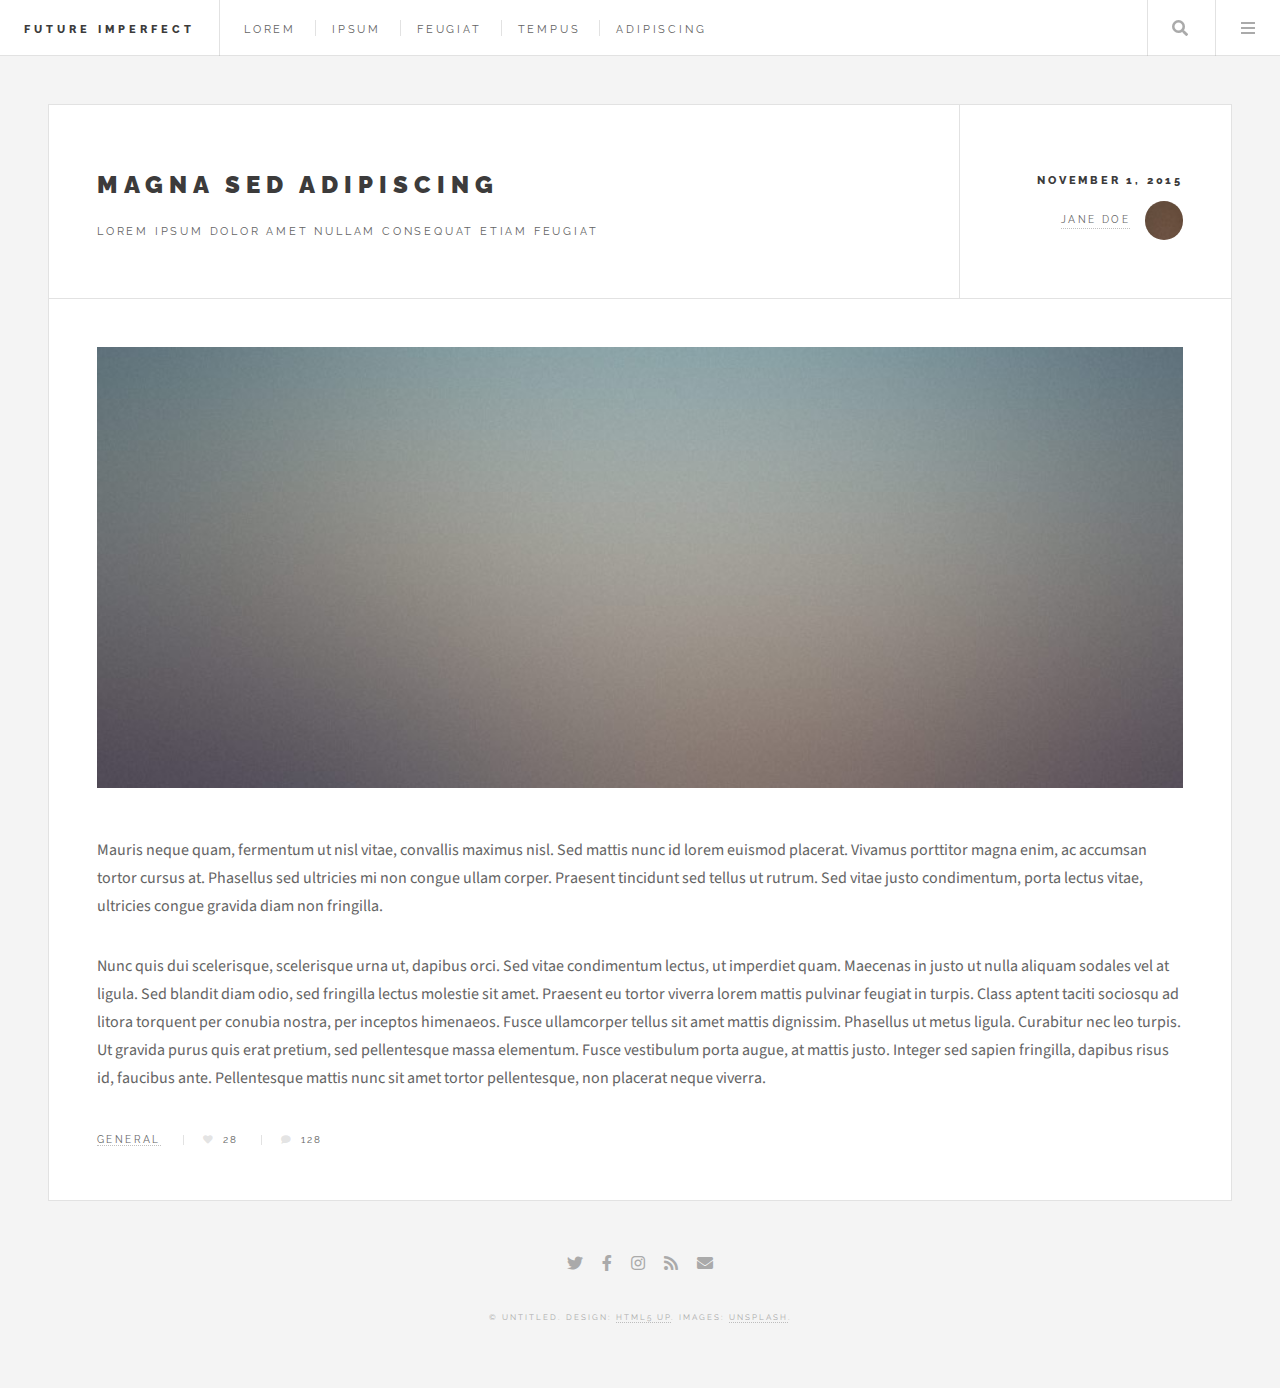
<file: single.html>
<!DOCTYPE HTML>
<!--
	Future Imperfect by HTML5 UP
	html5up.net | @ajlkn
	Free for personal and commercial use under the CCA 3.0 license (html5up.net/license)
-->
<html>
	<head>
		<title>Single - Future Imperfect by HTML5 UP</title>
		<meta charset="utf-8" />
		<meta name="viewport" content="width=device-width, initial-scale=1, user-scalable=no" />
		<link rel="stylesheet" href="assets/css/main.css" />
	</head>
	<body class="single is-preload">

		<!-- Wrapper -->
			<div id="wrapper">

				<!-- Header -->
					<header id="header">
						<h1><a href="index.html">Future Imperfect</a></h1>
						<nav class="links">
							<ul>
								<li><a href="#">Lorem</a></li>
								<li><a href="#">Ipsum</a></li>
								<li><a href="#">Feugiat</a></li>
								<li><a href="#">Tempus</a></li>
								<li><a href="#">Adipiscing</a></li>
							</ul>
						</nav>
						<nav class="main">
							<ul>
								<li class="search">
									<a class="fa-search" href="#search">Search</a>
									<form id="search" method="get" action="#">
										<input type="text" name="query" placeholder="Search" />
									</form>
								</li>
								<li class="menu">
									<a class="fa-bars" href="#menu">Menu</a>
								</li>
							</ul>
						</nav>
					</header>

				<!-- Menu -->
					<section id="menu">

						<!-- Search -->
							<section>
								<form class="search" method="get" action="#">
									<input type="text" name="query" placeholder="Search" />
								</form>
							</section>

						<!-- Links -->
							<section>
								<ul class="links">
									<li>
										<a href="#">
											<h3>Lorem ipsum</h3>
											<p>Feugiat tempus veroeros dolor</p>
										</a>
									</li>
									<li>
										<a href="#">
											<h3>Dolor sit amet</h3>
											<p>Sed vitae justo condimentum</p>
										</a>
									</li>
									<li>
										<a href="#">
											<h3>Feugiat veroeros</h3>
											<p>Phasellus sed ultricies mi congue</p>
										</a>
									</li>
									<li>
										<a href="#">
											<h3>Etiam sed consequat</h3>
											<p>Porta lectus amet ultricies</p>
										</a>
									</li>
								</ul>
							</section>

						<!-- Actions -->
							<section>
								<ul class="actions stacked">
									<li><a href="#" class="button large fit">Log In</a></li>
								</ul>
							</section>

					</section>

				<!-- Main -->
					<div id="main">

						<!-- Post -->
							<article class="post">
								<header>
									<div class="title">
										<h2><a href="#">Magna sed adipiscing</a></h2>
										<p>Lorem ipsum dolor amet nullam consequat etiam feugiat</p>
									</div>
									<div class="meta">
										<time class="published" datetime="2015-11-01">November 1, 2015</time>
										<a href="#" class="author"><span class="name">Jane Doe</span><img src="images/avatar.jpg" alt="" /></a>
									</div>
								</header>
								<span class="image featured"><img src="images/pic01.jpg" alt="" /></span>
								<p>Mauris neque quam, fermentum ut nisl vitae, convallis maximus nisl. Sed mattis nunc id lorem euismod placerat. Vivamus porttitor magna enim, ac accumsan tortor cursus at. Phasellus sed ultricies mi non congue ullam corper. Praesent tincidunt sed tellus ut rutrum. Sed vitae justo condimentum, porta lectus vitae, ultricies congue gravida diam non fringilla.</p>
								<p>Nunc quis dui scelerisque, scelerisque urna ut, dapibus orci. Sed vitae condimentum lectus, ut imperdiet quam. Maecenas in justo ut nulla aliquam sodales vel at ligula. Sed blandit diam odio, sed fringilla lectus molestie sit amet. Praesent eu tortor viverra lorem mattis pulvinar feugiat in turpis. Class aptent taciti sociosqu ad litora torquent per conubia nostra, per inceptos himenaeos. Fusce ullamcorper tellus sit amet mattis dignissim. Phasellus ut metus ligula. Curabitur nec leo turpis. Ut gravida purus quis erat pretium, sed pellentesque massa elementum. Fusce vestibulum porta augue, at mattis justo. Integer sed sapien fringilla, dapibus risus id, faucibus ante. Pellentesque mattis nunc sit amet tortor pellentesque, non placerat neque viverra. </p>
								<footer>
									<ul class="stats">
										<li><a href="#">General</a></li>
										<li><a href="#" class="icon solid fa-heart">28</a></li>
										<li><a href="#" class="icon solid fa-comment">128</a></li>
									</ul>
								</footer>
							</article>

					</div>

				<!-- Footer -->
					<section id="footer">
						<ul class="icons">
							<li><a href="#" class="icon brands fa-twitter"><span class="label">Twitter</span></a></li>
							<li><a href="#" class="icon brands fa-facebook-f"><span class="label">Facebook</span></a></li>
							<li><a href="#" class="icon brands fa-instagram"><span class="label">Instagram</span></a></li>
							<li><a href="#" class="icon solid fa-rss"><span class="label">RSS</span></a></li>
							<li><a href="#" class="icon solid fa-envelope"><span class="label">Email</span></a></li>
						</ul>
						<p class="copyright">&copy; Untitled. Design: <a href="http://html5up.net">HTML5 UP</a>. Images: <a href="http://unsplash.com">Unsplash</a>.</p>
					</section>

			</div>

		<!-- Scripts -->
			<script src="assets/js/jquery.min.js"></script>
			<script src="assets/js/browser.min.js"></script>
			<script src="assets/js/breakpoints.min.js"></script>
			<script src="assets/js/util.js"></script>
			<script src="assets/js/main.js"></script>

	</body>
</html>
</file>
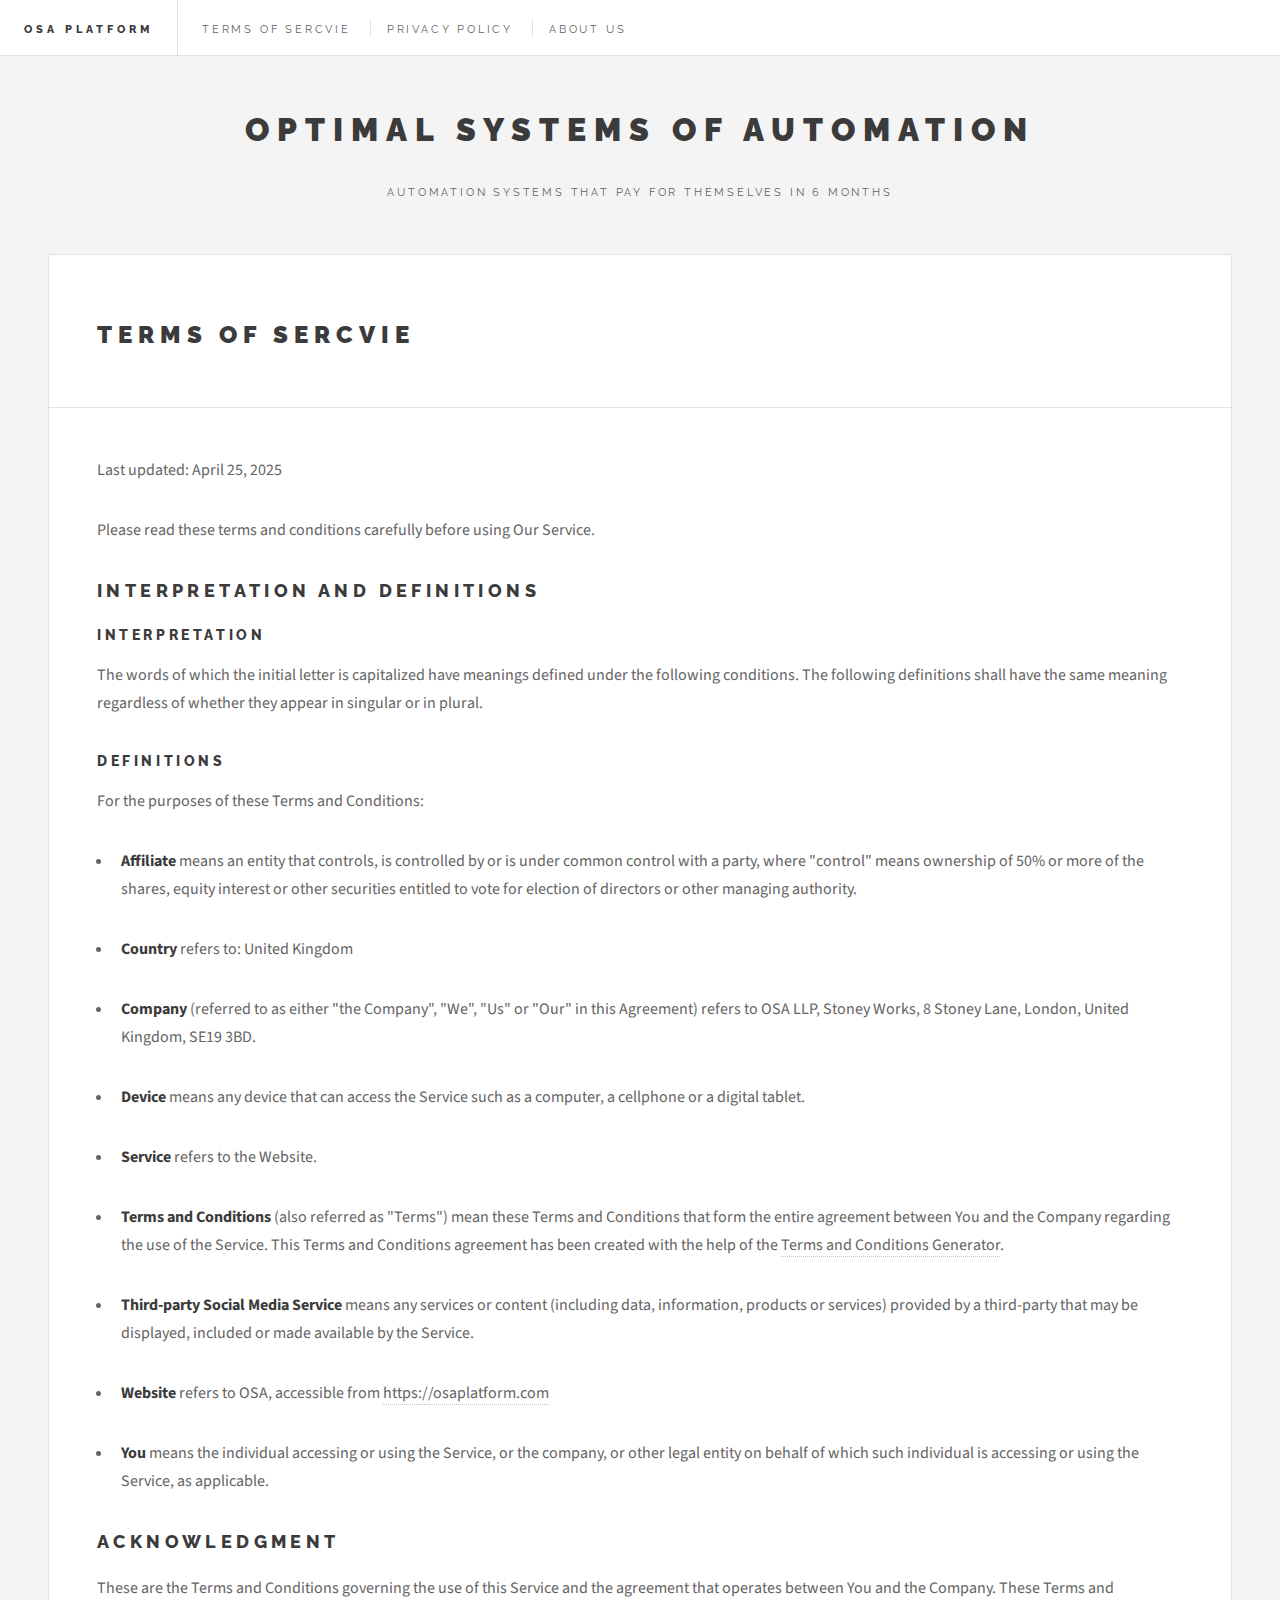
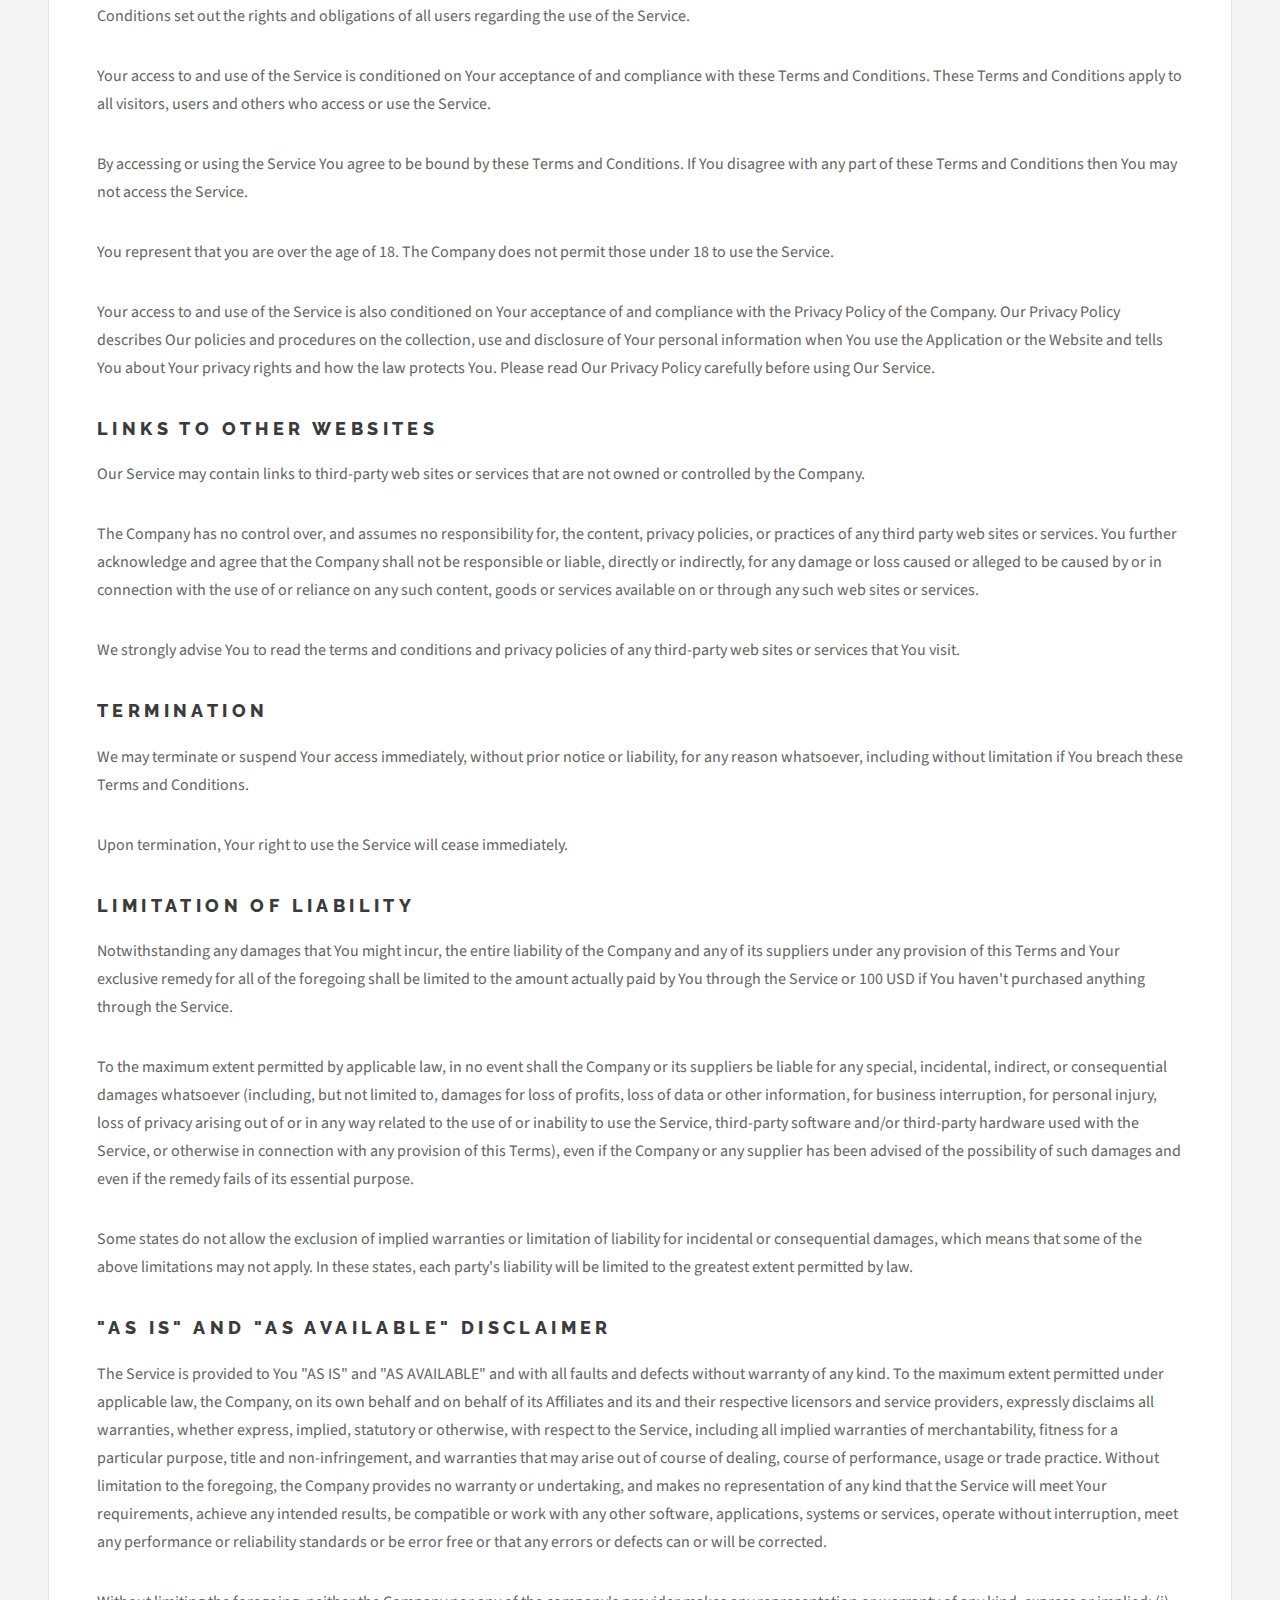
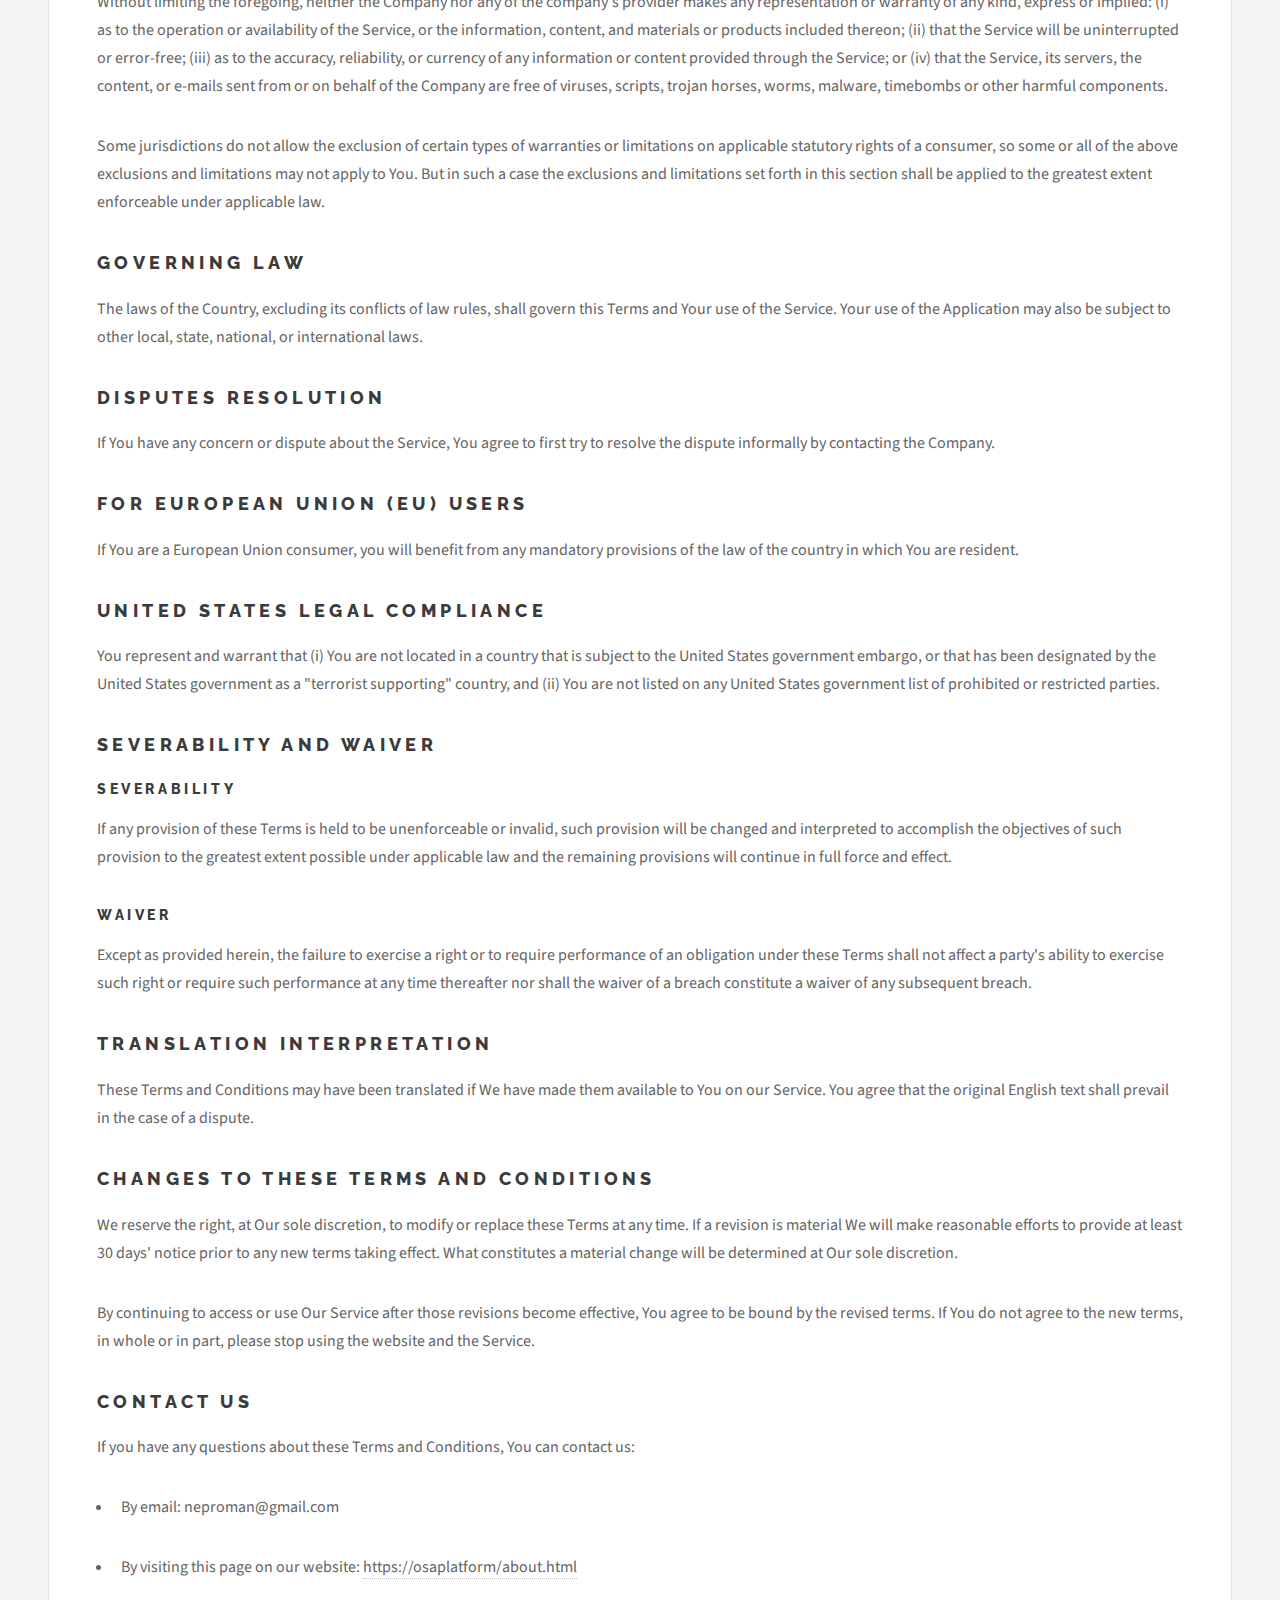
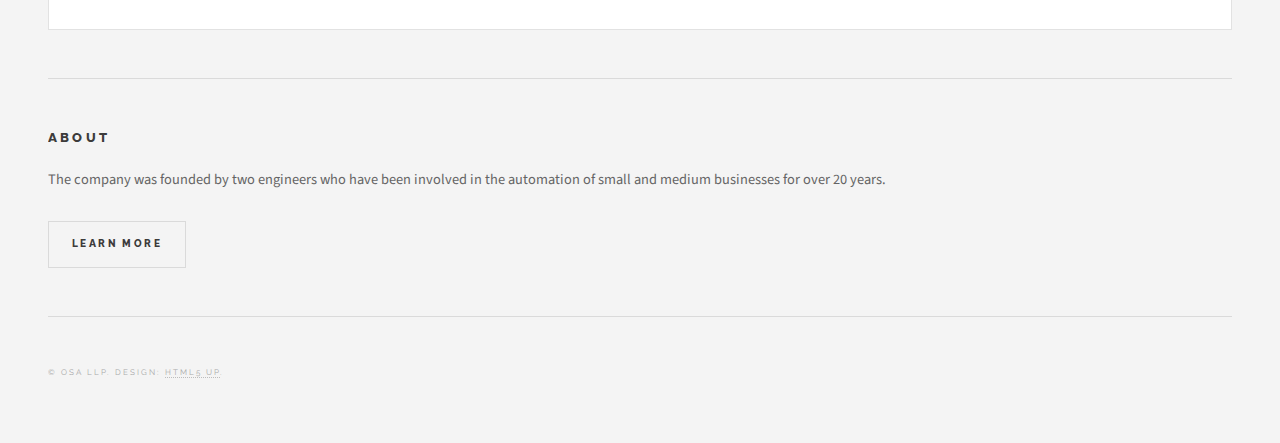
<file: tos.html>
<!DOCTYPE HTML>
<!--
	Future Imperfect by HTML5 UP
	html5up.net | @ajlkn
	Free for personal and commercial use under the CCA 3.0 license (html5up.net/license)
-->
<html>
	<head>
		<title>OSA LLP</title>
		<meta charset="utf-8" />
		<meta name="viewport" content="width=device-width, initial-scale=1, user-scalable=no" />
		<link rel="stylesheet" href="assets/css/main.css" />
	</head>
	<body class="is-preload">

		<!-- Wrapper -->
			<div id="wrapper">

				<!-- Header -->
					<header id="header">
						<h1><a href="index.html">OSA Platform</a></h1>
						<nav class="links">
							<ul>
								<li><a href="tos.html">Terms of sercvie</a></li>
								<li><a href="pp.html">Privacy policy</a></li>
								<li><a href="about.html">About us</a></li>
							</ul>
						</nav>
						<nav class="main">
							<!-- <ul>
								<li class="search">
									<a class="fa-search" href="#search">Search</a>
									<form id="search" method="get" action="#">
										<input type="text" name="query" placeholder="Search" />
									</form>
								</li>
								<li class="menu">
									<a class="fa-bars" href="#menu">Menu</a>
								</li>
							</ul> -->
						</nav>
					</header>

				<!-- Menu -->
					<section id="menu">

						<!-- Search -->
							<!-- <section>
								<form class="search" method="get" action="#">
									<input type="text" name="query" placeholder="Search" />
								</form>
							</section> -->

						<!-- Links -->
							<!-- <section>
								<ul class="links">
									<li>
										<a href="#">
											<h3>Lorem ipsum</h3>
											<p>Feugiat tempus veroeros dolor</p>
										</a>
									</li>
									<li>
										<a href="#">
											<h3>Dolor sit amet</h3>
											<p>Sed vitae justo condimentum</p>
										</a>
									</li>
									<li>
										<a href="#">
											<h3>Feugiat veroeros</h3>
											<p>Phasellus sed ultricies mi congue</p>
										</a>
									</li>
									<li>
										<a href="#">
											<h3>Etiam sed consequat</h3>
											<p>Porta lectus amet ultricies</p>
										</a>
									</li>
								</ul>
							</section> -->

						<!-- Actions -->
							<!-- <section>
								<ul class="actions stacked">
									<li><a href="#" class="button large fit">Log In</a></li>
								</ul>
							</section> -->

					</section>

				<!-- Main -->
					<div id="main">

						<!-- Post -->
							<article class="post">
								<header>
									<div class="title">
										<h2>Terms of sercvie</h2>
									</div>
								</header>

								<p>Last updated: April 25, 2025</p>
								<p>Please read these terms and conditions carefully before using Our Service.</p>
								<h2>Interpretation and Definitions</h2>
								<h3>Interpretation</h3>
								<p>The words of which the initial letter is capitalized have meanings defined under the following conditions. The following definitions shall have the same meaning regardless of whether they appear in singular or in plural.</p>
								<h3>Definitions</h3>
								<p>For the purposes of these Terms and Conditions:</p>
								<ul>
								<li>
								<p><strong>Affiliate</strong> means an entity that controls, is controlled by or is under common control with a party, where &quot;control&quot; means ownership of 50% or more of the shares, equity interest or other securities entitled to vote for election of directors or other managing authority.</p>
								</li>
								<li>
								<p><strong>Country</strong> refers to:  United Kingdom</p>
								</li>
								<li>
								<p><strong>Company</strong> (referred to as either &quot;the Company&quot;, &quot;We&quot;, &quot;Us&quot; or &quot;Our&quot; in this Agreement) refers to OSA LLP, Stoney Works, 8 Stoney Lane, London, United Kingdom, SE19 3BD.</p>
								</li>
								<li>
								<p><strong>Device</strong> means any device that can access the Service such as a computer, a cellphone or a digital tablet.</p>
								</li>
								<li>
								<p><strong>Service</strong> refers to the Website.</p>
								</li>
								<li>
								<p><strong>Terms and Conditions</strong> (also referred as &quot;Terms&quot;) mean these Terms and Conditions that form the entire agreement between You and the Company regarding the use of the Service. This Terms and Conditions agreement has been created with the help of the <a href="https://www.termsfeed.com/terms-conditions-generator/" target="_blank">Terms and Conditions Generator</a>.</p>
								</li>
								<li>
								<p><strong>Third-party Social Media Service</strong> means any services or content (including data, information, products or services) provided by a third-party that may be displayed, included or made available by the Service.</p>
								</li>
								<li>
								<p><strong>Website</strong> refers to OSA, accessible from <a href="https://osaplatform.com" rel="external nofollow noopener" target="_blank">https://osaplatform.com</a></p>
								</li>
								<li>
								<p><strong>You</strong> means the individual accessing or using the Service, or the company, or other legal entity on behalf of which such individual is accessing or using the Service, as applicable.</p>
								</li>
								</ul>
								<h2>Acknowledgment</h2>
								<p>These are the Terms and Conditions governing the use of this Service and the agreement that operates between You and the Company. These Terms and Conditions set out the rights and obligations of all users regarding the use of the Service.</p>
								<p>Your access to and use of the Service is conditioned on Your acceptance of and compliance with these Terms and Conditions. These Terms and Conditions apply to all visitors, users and others who access or use the Service.</p>
								<p>By accessing or using the Service You agree to be bound by these Terms and Conditions. If You disagree with any part of these Terms and Conditions then You may not access the Service.</p>
								<p>You represent that you are over the age of 18. The Company does not permit those under 18 to use the Service.</p>
								<p>Your access to and use of the Service is also conditioned on Your acceptance of and compliance with the Privacy Policy of the Company. Our Privacy Policy describes Our policies and procedures on the collection, use and disclosure of Your personal information when You use the Application or the Website and tells You about Your privacy rights and how the law protects You. Please read Our Privacy Policy carefully before using Our Service.</p>
								<h2>Links to Other Websites</h2>
								<p>Our Service may contain links to third-party web sites or services that are not owned or controlled by the Company.</p>
								<p>The Company has no control over, and assumes no responsibility for, the content, privacy policies, or practices of any third party web sites or services. You further acknowledge and agree that the Company shall not be responsible or liable, directly or indirectly, for any damage or loss caused or alleged to be caused by or in connection with the use of or reliance on any such content, goods or services available on or through any such web sites or services.</p>
								<p>We strongly advise You to read the terms and conditions and privacy policies of any third-party web sites or services that You visit.</p>
								<h2>Termination</h2>
								<p>We may terminate or suspend Your access immediately, without prior notice or liability, for any reason whatsoever, including without limitation if You breach these Terms and Conditions.</p>
								<p>Upon termination, Your right to use the Service will cease immediately.</p>
								<h2>Limitation of Liability</h2>
								<p>Notwithstanding any damages that You might incur, the entire liability of the Company and any of its suppliers under any provision of this Terms and Your exclusive remedy for all of the foregoing shall be limited to the amount actually paid by You through the Service or 100 USD if You haven't purchased anything through the Service.</p>
								<p>To the maximum extent permitted by applicable law, in no event shall the Company or its suppliers be liable for any special, incidental, indirect, or consequential damages whatsoever (including, but not limited to, damages for loss of profits, loss of data or other information, for business interruption, for personal injury, loss of privacy arising out of or in any way related to the use of or inability to use the Service, third-party software and/or third-party hardware used with the Service, or otherwise in connection with any provision of this Terms), even if the Company or any supplier has been advised of the possibility of such damages and even if the remedy fails of its essential purpose.</p>
								<p>Some states do not allow the exclusion of implied warranties or limitation of liability for incidental or consequential damages, which means that some of the above limitations may not apply. In these states, each party's liability will be limited to the greatest extent permitted by law.</p>
								<h2>&quot;AS IS&quot; and &quot;AS AVAILABLE&quot; Disclaimer</h2>
								<p>The Service is provided to You &quot;AS IS&quot; and &quot;AS AVAILABLE&quot; and with all faults and defects without warranty of any kind. To the maximum extent permitted under applicable law, the Company, on its own behalf and on behalf of its Affiliates and its and their respective licensors and service providers, expressly disclaims all warranties, whether express, implied, statutory or otherwise, with respect to the Service, including all implied warranties of merchantability, fitness for a particular purpose, title and non-infringement, and warranties that may arise out of course of dealing, course of performance, usage or trade practice. Without limitation to the foregoing, the Company provides no warranty or undertaking, and makes no representation of any kind that the Service will meet Your requirements, achieve any intended results, be compatible or work with any other software, applications, systems or services, operate without interruption, meet any performance or reliability standards or be error free or that any errors or defects can or will be corrected.</p>
								<p>Without limiting the foregoing, neither the Company nor any of the company's provider makes any representation or warranty of any kind, express or implied: (i) as to the operation or availability of the Service, or the information, content, and materials or products included thereon; (ii) that the Service will be uninterrupted or error-free; (iii) as to the accuracy, reliability, or currency of any information or content provided through the Service; or (iv) that the Service, its servers, the content, or e-mails sent from or on behalf of the Company are free of viruses, scripts, trojan horses, worms, malware, timebombs or other harmful components.</p>
								<p>Some jurisdictions do not allow the exclusion of certain types of warranties or limitations on applicable statutory rights of a consumer, so some or all of the above exclusions and limitations may not apply to You. But in such a case the exclusions and limitations set forth in this section shall be applied to the greatest extent enforceable under applicable law.</p>
								<h2>Governing Law</h2>
								<p>The laws of the Country, excluding its conflicts of law rules, shall govern this Terms and Your use of the Service. Your use of the Application may also be subject to other local, state, national, or international laws.</p>
								<h2>Disputes Resolution</h2>
								<p>If You have any concern or dispute about the Service, You agree to first try to resolve the dispute informally by contacting the Company.</p>
								<h2>For European Union (EU) Users</h2>
								<p>If You are a European Union consumer, you will benefit from any mandatory provisions of the law of the country in which You are resident.</p>
								<h2>United States Legal Compliance</h2>
								<p>You represent and warrant that (i) You are not located in a country that is subject to the United States government embargo, or that has been designated by the United States government as a &quot;terrorist supporting&quot; country, and (ii) You are not listed on any United States government list of prohibited or restricted parties.</p>
								<h2>Severability and Waiver</h2>
								<h3>Severability</h3>
								<p>If any provision of these Terms is held to be unenforceable or invalid, such provision will be changed and interpreted to accomplish the objectives of such provision to the greatest extent possible under applicable law and the remaining provisions will continue in full force and effect.</p>
								<h3>Waiver</h3>
								<p>Except as provided herein, the failure to exercise a right or to require performance of an obligation under these Terms shall not affect a party's ability to exercise such right or require such performance at any time thereafter nor shall the waiver of a breach constitute a waiver of any subsequent breach.</p>
								<h2>Translation Interpretation</h2>
								<p>These Terms and Conditions may have been translated if We have made them available to You on our Service.
								You agree that the original English text shall prevail in the case of a dispute.</p>
								<h2>Changes to These Terms and Conditions</h2>
								<p>We reserve the right, at Our sole discretion, to modify or replace these Terms at any time. If a revision is material We will make reasonable efforts to provide at least 30 days' notice prior to any new terms taking effect. What constitutes a material change will be determined at Our sole discretion.</p>
								<p>By continuing to access or use Our Service after those revisions become effective, You agree to be bound by the revised terms. If You do not agree to the new terms, in whole or in part, please stop using the website and the Service.</p>
								<h2>Contact Us</h2>
								<p>If you have any questions about these Terms and Conditions, You can contact us:</p>
								<ul>
								<li>
								<p>By email: neproman@gmail.com</p>
								</li>
								<li>
								<p>By visiting this page on our website: <a href="https://osaplatform/about.html" rel="external nofollow noopener" target="_blank">https://osaplatform/about.html</a></p>
								</li>
								</ul>

							</article>

							
						<!-- Pagination -->
							<!-- <ul class="actions pagination">
								<li><a href="" class="disabled button large previous">Previous Page</a></li>
								<li><a href="#" class="button large next">Next Page</a></li>
							</ul> -->

					</div>

				<!-- Sidebar -->
					<section id="sidebar">

						<!-- Intro -->
							<section id="intro">
								<header>
									<h2>Optimal Systems of Automation</h2>
									<p>Automation systems that pay for themselves in 6 months</p>
								</header>
							</section>

						<!-- About -->
							<section class="blurb">
								<h2>About</h2>
								<p>The company was founded by two engineers who have been involved in the automation of small and medium businesses for over 20 years.</p>
								<ul class="actions">
									<li><a href="about.html" class="button">Learn More</a></li>
								</ul>
							</section>

						<!-- Footer -->
							<section id="footer">
								<!-- <ul class="icons">
									<li><a href="#" class="icon brands fa-twitter"><span class="label">Twitter</span></a></li>
									<li><a href="#" class="icon brands fa-facebook-f"><span class="label">Facebook</span></a></li>
									<li><a href="#" class="icon brands fa-instagram"><span class="label">Instagram</span></a></li>
									<li><a href="#" class="icon solid fa-rss"><span class="label">RSS</span></a></li>
									<li><a href="#" class="icon solid fa-envelope"><span class="label">Email</span></a></li>
								</ul> -->
								<p class="copyright">&copy; OSA LLP. Design: <a href="http://html5up.net">HTML5 UP</a>. </p>
							</section>

					</section>

			</div>

		<!-- Scripts -->
			<script src="assets/js/jquery.min.js"></script>
			<script src="assets/js/browser.min.js"></script>
			<script src="assets/js/breakpoints.min.js"></script>
			<script src="assets/js/util.js"></script>
			<script src="assets/js/main.js"></script>

	</body>
</html>
</file>
<file: assets/css/main.css>
@import url(fontawesome-all.min.css);
@import url("https://fonts.googleapis.com/css?family=Source+Sans+Pro:400,700|Raleway:400,800,900");

/*
	Future Imperfect by HTML5 UP
	html5up.net | @ajlkn
	Free for personal and commercial use under the CCA 3.0 license (html5up.net/license)
*/

html, body, div, span, applet, object,
iframe, h1, h2, h3, h4, h5, h6, p, blockquote,
pre, a, abbr, acronym, address, big, cite,
code, del, dfn, em, img, ins, kbd, q, s, samp,
small, strike, strong, sub, sup, tt, var, b,
u, i, center, dl, dt, dd, ol, ul, li, fieldset,
form, label, legend, table, caption, tbody,
tfoot, thead, tr, th, td, article, aside,
canvas, details, embed, figure, figcaption,
footer, header, hgroup, menu, nav, output, ruby,
section, summary, time, mark, audio, video {
	margin: 0;
	padding: 0;
	border: 0;
	font-size: 100%;
	font: inherit;
	vertical-align: baseline;}

article, aside, details, figcaption, figure,
footer, header, hgroup, menu, nav, section {
	display: block;}

body {
	line-height: 1;
}

ol, ul {
	list-style: none;
}

blockquote, q {
	quotes: none;
}

	blockquote:before, blockquote:after, q:before, q:after {
		content: '';
		content: none;
	}

table {
	border-collapse: collapse;
	border-spacing: 0;
}

body {
	-webkit-text-size-adjust: none;
}

mark {
	background-color: transparent;
	color: inherit;
}

input::-moz-focus-inner {
	border: 0;
	padding: 0;
}

input, select, textarea {
	-moz-appearance: none;
	-webkit-appearance: none;
	-ms-appearance: none;
	appearance: none;
}

/* Basic */

	@-ms-viewport {
		width: device-width;
	}

	body {
		-ms-overflow-style: scrollbar;
	}

	@media screen and (max-width: 480px) {

		html, body {
			min-width: 320px;
		}

	}

	html {
		box-sizing: border-box;
	}

	*, *:before, *:after {
		box-sizing: inherit;
	}

	body {
		background: #f4f4f4;
	}

		body.is-preload *, body.is-preload *:before, body.is-preload *:after {
			-moz-animation: none !important;
			-webkit-animation: none !important;
			-ms-animation: none !important;
			animation: none !important;
			-moz-transition: none !important;
			-webkit-transition: none !important;
			-ms-transition: none !important;
			transition: none !important;
		}

/* Type */

	body, input, select, textarea {
		color: #646464;
		font-family: "Source Sans Pro", Helvetica, sans-serif;
		font-size: 14pt;
		font-weight: 400;
		line-height: 1.75;
	}

		@media screen and (max-width: 1680px) {

			body, input, select, textarea {
				font-size: 12pt;
			}

		}

		@media screen and (max-width: 1280px) {

			body, input, select, textarea {
				font-size: 12pt;
			}

		}

		@media screen and (max-width: 980px) {

			body, input, select, textarea {
				font-size: 12pt;
			}

		}

		@media screen and (max-width: 736px) {

			body, input, select, textarea {
				font-size: 12pt;
			}

		}

		@media screen and (max-width: 480px) {

			body, input, select, textarea {
				font-size: 12pt;
			}

		}

	a {
		-moz-transition: color 0.2s ease, border-bottom-color 0.2s ease;
		-webkit-transition: color 0.2s ease, border-bottom-color 0.2s ease;
		-ms-transition: color 0.2s ease, border-bottom-color 0.2s ease;
		transition: color 0.2s ease, border-bottom-color 0.2s ease;
		border-bottom: dotted 1px rgba(160, 160, 160, 0.65);
		color: inherit;
		text-decoration: none;
	}

		a:before {
			-moz-transition: color 0.2s ease;
			-webkit-transition: color 0.2s ease;
			-ms-transition: color 0.2s ease;
			transition: color 0.2s ease;
		}

		a:hover {
			border-bottom-color: transparent;
			color: #2ebaae !important;
		}

			a:hover:before {
				color: #2ebaae !important;
			}

	strong, b {
		color: #3c3b3b;
		font-weight: 700;
	}

	em, i {
		font-style: italic;
	}

	p {
		margin: 0 0 2em 0;
	}

	h1, h2, h3, h4, h5, h6 {
		color: #3c3b3b;
		font-family: "Raleway", Helvetica, sans-serif;
		font-weight: 800;
		letter-spacing: 0.25em;
		line-height: 1.65;
		margin: 0 0 1em 0;
		text-transform: uppercase;
	}

		h1 a, h2 a, h3 a, h4 a, h5 a, h6 a {
			color: inherit;
			border-bottom: 0;
		}

	h2 {
		font-size: 1.1em;
	}

	h3 {
		font-size: 0.9em;
	}

	h4 {
		font-size: 0.7em;
	}

	h5 {
		font-size: 0.7em;
	}

	h6 {
		font-size: 0.7em;
	}

	sub {
		font-size: 0.8em;
		position: relative;
		top: 0.5em;
	}

	sup {
		font-size: 0.8em;
		position: relative;
		top: -0.5em;
	}

	blockquote {
		border-left: solid 4px rgba(160, 160, 160, 0.3);
		font-style: italic;
		margin: 0 0 2em 0;
		padding: 0.5em 0 0.5em 2em;
	}

	code {
		background: rgba(160, 160, 160, 0.075);
		border: solid 1px rgba(160, 160, 160, 0.3);
		font-family: "Courier New", monospace;
		font-size: 0.9em;
		margin: 0 0.25em;
		padding: 0.25em 0.65em;
	}

	pre {
		-webkit-overflow-scrolling: touch;
		font-family: "Courier New", monospace;
		font-size: 0.9em;
		margin: 0 0 2em 0;
	}

		pre code {
			display: block;
			line-height: 1.75em;
			padding: 1em 1.5em;
			overflow-x: auto;
		}

	hr {
		border: 0;
		border-bottom: solid 1px rgba(160, 160, 160, 0.3);
		margin: 2em 0;
	}

		hr.major {
			margin: 3em 0;
		}

	.align-left {
		text-align: left;
	}

	.align-center {
		text-align: center;
	}

	.align-right {
		text-align: right;
	}

/* Row */

	.row {
		display: flex;
		flex-wrap: wrap;
		box-sizing: border-box;
		align-items: stretch;
	}

		.row > * {
			box-sizing: border-box;
		}

		.row.gtr-uniform > * > :last-child {
			margin-bottom: 0;
		}

		.row.aln-left {
			justify-content: flex-start;
		}

		.row.aln-center {
			justify-content: center;
		}

		.row.aln-right {
			justify-content: flex-end;
		}

		.row.aln-top {
			align-items: flex-start;
		}

		.row.aln-middle {
			align-items: center;
		}

		.row.aln-bottom {
			align-items: flex-end;
		}

		.row > .imp {
			order: -1;
		}

		.row > .col-1 {
			width: 8.33333%;
		}

		.row > .off-1 {
			margin-left: 8.33333%;
		}

		.row > .col-2 {
			width: 16.66667%;
		}

		.row > .off-2 {
			margin-left: 16.66667%;
		}

		.row > .col-3 {
			width: 25%;
		}

		.row > .off-3 {
			margin-left: 25%;
		}

		.row > .col-4 {
			width: 33.33333%;
		}

		.row > .off-4 {
			margin-left: 33.33333%;
		}

		.row > .col-5 {
			width: 41.66667%;
		}

		.row > .off-5 {
			margin-left: 41.66667%;
		}

		.row > .col-6 {
			width: 50%;
		}

		.row > .off-6 {
			margin-left: 50%;
		}

		.row > .col-7 {
			width: 58.33333%;
		}

		.row > .off-7 {
			margin-left: 58.33333%;
		}

		.row > .col-8 {
			width: 66.66667%;
		}

		.row > .off-8 {
			margin-left: 66.66667%;
		}

		.row > .col-9 {
			width: 75%;
		}

		.row > .off-9 {
			margin-left: 75%;
		}

		.row > .col-10 {
			width: 83.33333%;
		}

		.row > .off-10 {
			margin-left: 83.33333%;
		}

		.row > .col-11 {
			width: 91.66667%;
		}

		.row > .off-11 {
			margin-left: 91.66667%;
		}

		.row > .col-12 {
			width: 100%;
		}

		.row > .off-12 {
			margin-left: 100%;
		}

		.row.gtr-0 {
			margin-top: 0;
			margin-left: 0em;
		}

			.row.gtr-0 > * {
				padding: 0 0 0 0em;
			}

			.row.gtr-0.gtr-uniform {
				margin-top: 0em;
			}

				.row.gtr-0.gtr-uniform > * {
					padding-top: 0em;
				}

		.row.gtr-25 {
			margin-top: 0;
			margin-left: -0.25em;
		}

			.row.gtr-25 > * {
				padding: 0 0 0 0.25em;
			}

			.row.gtr-25.gtr-uniform {
				margin-top: -0.25em;
			}

				.row.gtr-25.gtr-uniform > * {
					padding-top: 0.25em;
				}

		.row.gtr-50 {
			margin-top: 0;
			margin-left: -0.5em;
		}

			.row.gtr-50 > * {
				padding: 0 0 0 0.5em;
			}

			.row.gtr-50.gtr-uniform {
				margin-top: -0.5em;
			}

				.row.gtr-50.gtr-uniform > * {
					padding-top: 0.5em;
				}

		.row {
			margin-top: 0;
			margin-left: -1em;
		}

			.row > * {
				padding: 0 0 0 1em;
			}

			.row.gtr-uniform {
				margin-top: -1em;
			}

				.row.gtr-uniform > * {
					padding-top: 1em;
				}

		.row.gtr-150 {
			margin-top: 0;
			margin-left: -1.5em;
		}

			.row.gtr-150 > * {
				padding: 0 0 0 1.5em;
			}

			.row.gtr-150.gtr-uniform {
				margin-top: -1.5em;
			}

				.row.gtr-150.gtr-uniform > * {
					padding-top: 1.5em;
				}

		.row.gtr-200 {
			margin-top: 0;
			margin-left: -2em;
		}

			.row.gtr-200 > * {
				padding: 0 0 0 2em;
			}

			.row.gtr-200.gtr-uniform {
				margin-top: -2em;
			}

				.row.gtr-200.gtr-uniform > * {
					padding-top: 2em;
				}

		@media screen and (max-width: 1680px) {

			.row {
				display: flex;
				flex-wrap: wrap;
				box-sizing: border-box;
				align-items: stretch;
			}

				.row > * {
					box-sizing: border-box;
				}

				.row.gtr-uniform > * > :last-child {
					margin-bottom: 0;
				}

				.row.aln-left {
					justify-content: flex-start;
				}

				.row.aln-center {
					justify-content: center;
				}

				.row.aln-right {
					justify-content: flex-end;
				}

				.row.aln-top {
					align-items: flex-start;
				}

				.row.aln-middle {
					align-items: center;
				}

				.row.aln-bottom {
					align-items: flex-end;
				}

				.row > .imp-xlarge {
					order: -1;
				}

				.row > .col-1-xlarge {
					width: 8.33333%;
				}

				.row > .off-1-xlarge {
					margin-left: 8.33333%;
				}

				.row > .col-2-xlarge {
					width: 16.66667%;
				}

				.row > .off-2-xlarge {
					margin-left: 16.66667%;
				}

				.row > .col-3-xlarge {
					width: 25%;
				}

				.row > .off-3-xlarge {
					margin-left: 25%;
				}

				.row > .col-4-xlarge {
					width: 33.33333%;
				}

				.row > .off-4-xlarge {
					margin-left: 33.33333%;
				}

				.row > .col-5-xlarge {
					width: 41.66667%;
				}

				.row > .off-5-xlarge {
					margin-left: 41.66667%;
				}

				.row > .col-6-xlarge {
					width: 50%;
				}

				.row > .off-6-xlarge {
					margin-left: 50%;
				}

				.row > .col-7-xlarge {
					width: 58.33333%;
				}

				.row > .off-7-xlarge {
					margin-left: 58.33333%;
				}

				.row > .col-8-xlarge {
					width: 66.66667%;
				}

				.row > .off-8-xlarge {
					margin-left: 66.66667%;
				}

				.row > .col-9-xlarge {
					width: 75%;
				}

				.row > .off-9-xlarge {
					margin-left: 75%;
				}

				.row > .col-10-xlarge {
					width: 83.33333%;
				}

				.row > .off-10-xlarge {
					margin-left: 83.33333%;
				}

				.row > .col-11-xlarge {
					width: 91.66667%;
				}

				.row > .off-11-xlarge {
					margin-left: 91.66667%;
				}

				.row > .col-12-xlarge {
					width: 100%;
				}

				.row > .off-12-xlarge {
					margin-left: 100%;
				}

				.row.gtr-0 {
					margin-top: 0;
					margin-left: 0em;
				}

					.row.gtr-0 > * {
						padding: 0 0 0 0em;
					}

					.row.gtr-0.gtr-uniform {
						margin-top: 0em;
					}

						.row.gtr-0.gtr-uniform > * {
							padding-top: 0em;
						}

				.row.gtr-25 {
					margin-top: 0;
					margin-left: -0.25em;
				}

					.row.gtr-25 > * {
						padding: 0 0 0 0.25em;
					}

					.row.gtr-25.gtr-uniform {
						margin-top: -0.25em;
					}

						.row.gtr-25.gtr-uniform > * {
							padding-top: 0.25em;
						}

				.row.gtr-50 {
					margin-top: 0;
					margin-left: -0.5em;
				}

					.row.gtr-50 > * {
						padding: 0 0 0 0.5em;
					}

					.row.gtr-50.gtr-uniform {
						margin-top: -0.5em;
					}

						.row.gtr-50.gtr-uniform > * {
							padding-top: 0.5em;
						}

				.row {
					margin-top: 0;
					margin-left: -1em;
				}

					.row > * {
						padding: 0 0 0 1em;
					}

					.row.gtr-uniform {
						margin-top: -1em;
					}

						.row.gtr-uniform > * {
							padding-top: 1em;
						}

				.row.gtr-150 {
					margin-top: 0;
					margin-left: -1.5em;
				}

					.row.gtr-150 > * {
						padding: 0 0 0 1.5em;
					}

					.row.gtr-150.gtr-uniform {
						margin-top: -1.5em;
					}

						.row.gtr-150.gtr-uniform > * {
							padding-top: 1.5em;
						}

				.row.gtr-200 {
					margin-top: 0;
					margin-left: -2em;
				}

					.row.gtr-200 > * {
						padding: 0 0 0 2em;
					}

					.row.gtr-200.gtr-uniform {
						margin-top: -2em;
					}

						.row.gtr-200.gtr-uniform > * {
							padding-top: 2em;
						}

		}

		@media screen and (max-width: 1280px) {

			.row {
				display: flex;
				flex-wrap: wrap;
				box-sizing: border-box;
				align-items: stretch;
			}

				.row > * {
					box-sizing: border-box;
				}

				.row.gtr-uniform > * > :last-child {
					margin-bottom: 0;
				}

				.row.aln-left {
					justify-content: flex-start;
				}

				.row.aln-center {
					justify-content: center;
				}

				.row.aln-right {
					justify-content: flex-end;
				}

				.row.aln-top {
					align-items: flex-start;
				}

				.row.aln-middle {
					align-items: center;
				}

				.row.aln-bottom {
					align-items: flex-end;
				}

				.row > .imp-large {
					order: -1;
				}

				.row > .col-1-large {
					width: 8.33333%;
				}

				.row > .off-1-large {
					margin-left: 8.33333%;
				}

				.row > .col-2-large {
					width: 16.66667%;
				}

				.row > .off-2-large {
					margin-left: 16.66667%;
				}

				.row > .col-3-large {
					width: 25%;
				}

				.row > .off-3-large {
					margin-left: 25%;
				}

				.row > .col-4-large {
					width: 33.33333%;
				}

				.row > .off-4-large {
					margin-left: 33.33333%;
				}

				.row > .col-5-large {
					width: 41.66667%;
				}

				.row > .off-5-large {
					margin-left: 41.66667%;
				}

				.row > .col-6-large {
					width: 50%;
				}

				.row > .off-6-large {
					margin-left: 50%;
				}

				.row > .col-7-large {
					width: 58.33333%;
				}

				.row > .off-7-large {
					margin-left: 58.33333%;
				}

				.row > .col-8-large {
					width: 66.66667%;
				}

				.row > .off-8-large {
					margin-left: 66.66667%;
				}

				.row > .col-9-large {
					width: 75%;
				}

				.row > .off-9-large {
					margin-left: 75%;
				}

				.row > .col-10-large {
					width: 83.33333%;
				}

				.row > .off-10-large {
					margin-left: 83.33333%;
				}

				.row > .col-11-large {
					width: 91.66667%;
				}

				.row > .off-11-large {
					margin-left: 91.66667%;
				}

				.row > .col-12-large {
					width: 100%;
				}

				.row > .off-12-large {
					margin-left: 100%;
				}

				.row.gtr-0 {
					margin-top: 0;
					margin-left: 0em;
				}

					.row.gtr-0 > * {
						padding: 0 0 0 0em;
					}

					.row.gtr-0.gtr-uniform {
						margin-top: 0em;
					}

						.row.gtr-0.gtr-uniform > * {
							padding-top: 0em;
						}

				.row.gtr-25 {
					margin-top: 0;
					margin-left: -0.25em;
				}

					.row.gtr-25 > * {
						padding: 0 0 0 0.25em;
					}

					.row.gtr-25.gtr-uniform {
						margin-top: -0.25em;
					}

						.row.gtr-25.gtr-uniform > * {
							padding-top: 0.25em;
						}

				.row.gtr-50 {
					margin-top: 0;
					margin-left: -0.5em;
				}

					.row.gtr-50 > * {
						padding: 0 0 0 0.5em;
					}

					.row.gtr-50.gtr-uniform {
						margin-top: -0.5em;
					}

						.row.gtr-50.gtr-uniform > * {
							padding-top: 0.5em;
						}

				.row {
					margin-top: 0;
					margin-left: -1em;
				}

					.row > * {
						padding: 0 0 0 1em;
					}

					.row.gtr-uniform {
						margin-top: -1em;
					}

						.row.gtr-uniform > * {
							padding-top: 1em;
						}

				.row.gtr-150 {
					margin-top: 0;
					margin-left: -1.5em;
				}

					.row.gtr-150 > * {
						padding: 0 0 0 1.5em;
					}

					.row.gtr-150.gtr-uniform {
						margin-top: -1.5em;
					}

						.row.gtr-150.gtr-uniform > * {
							padding-top: 1.5em;
						}

				.row.gtr-200 {
					margin-top: 0;
					margin-left: -2em;
				}

					.row.gtr-200 > * {
						padding: 0 0 0 2em;
					}

					.row.gtr-200.gtr-uniform {
						margin-top: -2em;
					}

						.row.gtr-200.gtr-uniform > * {
							padding-top: 2em;
						}

		}

		@media screen and (max-width: 980px) {

			.row {
				display: flex;
				flex-wrap: wrap;
				box-sizing: border-box;
				align-items: stretch;
			}

				.row > * {
					box-sizing: border-box;
				}

				.row.gtr-uniform > * > :last-child {
					margin-bottom: 0;
				}

				.row.aln-left {
					justify-content: flex-start;
				}

				.row.aln-center {
					justify-content: center;
				}

				.row.aln-right {
					justify-content: flex-end;
				}

				.row.aln-top {
					align-items: flex-start;
				}

				.row.aln-middle {
					align-items: center;
				}

				.row.aln-bottom {
					align-items: flex-end;
				}

				.row > .imp-medium {
					order: -1;
				}

				.row > .col-1-medium {
					width: 8.33333%;
				}

				.row > .off-1-medium {
					margin-left: 8.33333%;
				}

				.row > .col-2-medium {
					width: 16.66667%;
				}

				.row > .off-2-medium {
					margin-left: 16.66667%;
				}

				.row > .col-3-medium {
					width: 25%;
				}

				.row > .off-3-medium {
					margin-left: 25%;
				}

				.row > .col-4-medium {
					width: 33.33333%;
				}

				.row > .off-4-medium {
					margin-left: 33.33333%;
				}

				.row > .col-5-medium {
					width: 41.66667%;
				}

				.row > .off-5-medium {
					margin-left: 41.66667%;
				}

				.row > .col-6-medium {
					width: 50%;
				}

				.row > .off-6-medium {
					margin-left: 50%;
				}

				.row > .col-7-medium {
					width: 58.33333%;
				}

				.row > .off-7-medium {
					margin-left: 58.33333%;
				}

				.row > .col-8-medium {
					width: 66.66667%;
				}

				.row > .off-8-medium {
					margin-left: 66.66667%;
				}

				.row > .col-9-medium {
					width: 75%;
				}

				.row > .off-9-medium {
					margin-left: 75%;
				}

				.row > .col-10-medium {
					width: 83.33333%;
				}

				.row > .off-10-medium {
					margin-left: 83.33333%;
				}

				.row > .col-11-medium {
					width: 91.66667%;
				}

				.row > .off-11-medium {
					margin-left: 91.66667%;
				}

				.row > .col-12-medium {
					width: 100%;
				}

				.row > .off-12-medium {
					margin-left: 100%;
				}

				.row.gtr-0 {
					margin-top: 0;
					margin-left: 0em;
				}

					.row.gtr-0 > * {
						padding: 0 0 0 0em;
					}

					.row.gtr-0.gtr-uniform {
						margin-top: 0em;
					}

						.row.gtr-0.gtr-uniform > * {
							padding-top: 0em;
						}

				.row.gtr-25 {
					margin-top: 0;
					margin-left: -0.25em;
				}

					.row.gtr-25 > * {
						padding: 0 0 0 0.25em;
					}

					.row.gtr-25.gtr-uniform {
						margin-top: -0.25em;
					}

						.row.gtr-25.gtr-uniform > * {
							padding-top: 0.25em;
						}

				.row.gtr-50 {
					margin-top: 0;
					margin-left: -0.5em;
				}

					.row.gtr-50 > * {
						padding: 0 0 0 0.5em;
					}

					.row.gtr-50.gtr-uniform {
						margin-top: -0.5em;
					}

						.row.gtr-50.gtr-uniform > * {
							padding-top: 0.5em;
						}

				.row {
					margin-top: 0;
					margin-left: -1em;
				}

					.row > * {
						padding: 0 0 0 1em;
					}

					.row.gtr-uniform {
						margin-top: -1em;
					}

						.row.gtr-uniform > * {
							padding-top: 1em;
						}

				.row.gtr-150 {
					margin-top: 0;
					margin-left: -1.5em;
				}

					.row.gtr-150 > * {
						padding: 0 0 0 1.5em;
					}

					.row.gtr-150.gtr-uniform {
						margin-top: -1.5em;
					}

						.row.gtr-150.gtr-uniform > * {
							padding-top: 1.5em;
						}

				.row.gtr-200 {
					margin-top: 0;
					margin-left: -2em;
				}

					.row.gtr-200 > * {
						padding: 0 0 0 2em;
					}

					.row.gtr-200.gtr-uniform {
						margin-top: -2em;
					}

						.row.gtr-200.gtr-uniform > * {
							padding-top: 2em;
						}

		}

		@media screen and (max-width: 736px) {

			.row {
				display: flex;
				flex-wrap: wrap;
				box-sizing: border-box;
				align-items: stretch;
			}

				.row > * {
					box-sizing: border-box;
				}

				.row.gtr-uniform > * > :last-child {
					margin-bottom: 0;
				}

				.row.aln-left {
					justify-content: flex-start;
				}

				.row.aln-center {
					justify-content: center;
				}

				.row.aln-right {
					justify-content: flex-end;
				}

				.row.aln-top {
					align-items: flex-start;
				}

				.row.aln-middle {
					align-items: center;
				}

				.row.aln-bottom {
					align-items: flex-end;
				}

				.row > .imp-small {
					order: -1;
				}

				.row > .col-1-small {
					width: 8.33333%;
				}

				.row > .off-1-small {
					margin-left: 8.33333%;
				}

				.row > .col-2-small {
					width: 16.66667%;
				}

				.row > .off-2-small {
					margin-left: 16.66667%;
				}

				.row > .col-3-small {
					width: 25%;
				}

				.row > .off-3-small {
					margin-left: 25%;
				}

				.row > .col-4-small {
					width: 33.33333%;
				}

				.row > .off-4-small {
					margin-left: 33.33333%;
				}

				.row > .col-5-small {
					width: 41.66667%;
				}

				.row > .off-5-small {
					margin-left: 41.66667%;
				}

				.row > .col-6-small {
					width: 50%;
				}

				.row > .off-6-small {
					margin-left: 50%;
				}

				.row > .col-7-small {
					width: 58.33333%;
				}

				.row > .off-7-small {
					margin-left: 58.33333%;
				}

				.row > .col-8-small {
					width: 66.66667%;
				}

				.row > .off-8-small {
					margin-left: 66.66667%;
				}

				.row > .col-9-small {
					width: 75%;
				}

				.row > .off-9-small {
					margin-left: 75%;
				}

				.row > .col-10-small {
					width: 83.33333%;
				}

				.row > .off-10-small {
					margin-left: 83.33333%;
				}

				.row > .col-11-small {
					width: 91.66667%;
				}

				.row > .off-11-small {
					margin-left: 91.66667%;
				}

				.row > .col-12-small {
					width: 100%;
				}

				.row > .off-12-small {
					margin-left: 100%;
				}

				.row.gtr-0 {
					margin-top: 0;
					margin-left: 0em;
				}

					.row.gtr-0 > * {
						padding: 0 0 0 0em;
					}

					.row.gtr-0.gtr-uniform {
						margin-top: 0em;
					}

						.row.gtr-0.gtr-uniform > * {
							padding-top: 0em;
						}

				.row.gtr-25 {
					margin-top: 0;
					margin-left: -0.25em;
				}

					.row.gtr-25 > * {
						padding: 0 0 0 0.25em;
					}

					.row.gtr-25.gtr-uniform {
						margin-top: -0.25em;
					}

						.row.gtr-25.gtr-uniform > * {
							padding-top: 0.25em;
						}

				.row.gtr-50 {
					margin-top: 0;
					margin-left: -0.5em;
				}

					.row.gtr-50 > * {
						padding: 0 0 0 0.5em;
					}

					.row.gtr-50.gtr-uniform {
						margin-top: -0.5em;
					}

						.row.gtr-50.gtr-uniform > * {
							padding-top: 0.5em;
						}

				.row {
					margin-top: 0;
					margin-left: -1em;
				}

					.row > * {
						padding: 0 0 0 1em;
					}

					.row.gtr-uniform {
						margin-top: -1em;
					}

						.row.gtr-uniform > * {
							padding-top: 1em;
						}

				.row.gtr-150 {
					margin-top: 0;
					margin-left: -1.5em;
				}

					.row.gtr-150 > * {
						padding: 0 0 0 1.5em;
					}

					.row.gtr-150.gtr-uniform {
						margin-top: -1.5em;
					}

						.row.gtr-150.gtr-uniform > * {
							padding-top: 1.5em;
						}

				.row.gtr-200 {
					margin-top: 0;
					margin-left: -2em;
				}

					.row.gtr-200 > * {
						padding: 0 0 0 2em;
					}

					.row.gtr-200.gtr-uniform {
						margin-top: -2em;
					}

						.row.gtr-200.gtr-uniform > * {
							padding-top: 2em;
						}

		}

		@media screen and (max-width: 480px) {

			.row {
				display: flex;
				flex-wrap: wrap;
				box-sizing: border-box;
				align-items: stretch;
			}

				.row > * {
					box-sizing: border-box;
				}

				.row.gtr-uniform > * > :last-child {
					margin-bottom: 0;
				}

				.row.aln-left {
					justify-content: flex-start;
				}

				.row.aln-center {
					justify-content: center;
				}

				.row.aln-right {
					justify-content: flex-end;
				}

				.row.aln-top {
					align-items: flex-start;
				}

				.row.aln-middle {
					align-items: center;
				}

				.row.aln-bottom {
					align-items: flex-end;
				}

				.row > .imp-xsmall {
					order: -1;
				}

				.row > .col-1-xsmall {
					width: 8.33333%;
				}

				.row > .off-1-xsmall {
					margin-left: 8.33333%;
				}

				.row > .col-2-xsmall {
					width: 16.66667%;
				}

				.row > .off-2-xsmall {
					margin-left: 16.66667%;
				}

				.row > .col-3-xsmall {
					width: 25%;
				}

				.row > .off-3-xsmall {
					margin-left: 25%;
				}

				.row > .col-4-xsmall {
					width: 33.33333%;
				}

				.row > .off-4-xsmall {
					margin-left: 33.33333%;
				}

				.row > .col-5-xsmall {
					width: 41.66667%;
				}

				.row > .off-5-xsmall {
					margin-left: 41.66667%;
				}

				.row > .col-6-xsmall {
					width: 50%;
				}

				.row > .off-6-xsmall {
					margin-left: 50%;
				}

				.row > .col-7-xsmall {
					width: 58.33333%;
				}

				.row > .off-7-xsmall {
					margin-left: 58.33333%;
				}

				.row > .col-8-xsmall {
					width: 66.66667%;
				}

				.row > .off-8-xsmall {
					margin-left: 66.66667%;
				}

				.row > .col-9-xsmall {
					width: 75%;
				}

				.row > .off-9-xsmall {
					margin-left: 75%;
				}

				.row > .col-10-xsmall {
					width: 83.33333%;
				}

				.row > .off-10-xsmall {
					margin-left: 83.33333%;
				}

				.row > .col-11-xsmall {
					width: 91.66667%;
				}

				.row > .off-11-xsmall {
					margin-left: 91.66667%;
				}

				.row > .col-12-xsmall {
					width: 100%;
				}

				.row > .off-12-xsmall {
					margin-left: 100%;
				}

				.row.gtr-0 {
					margin-top: 0;
					margin-left: 0em;
				}

					.row.gtr-0 > * {
						padding: 0 0 0 0em;
					}

					.row.gtr-0.gtr-uniform {
						margin-top: 0em;
					}

						.row.gtr-0.gtr-uniform > * {
							padding-top: 0em;
						}

				.row.gtr-25 {
					margin-top: 0;
					margin-left: -0.25em;
				}

					.row.gtr-25 > * {
						padding: 0 0 0 0.25em;
					}

					.row.gtr-25.gtr-uniform {
						margin-top: -0.25em;
					}

						.row.gtr-25.gtr-uniform > * {
							padding-top: 0.25em;
						}

				.row.gtr-50 {
					margin-top: 0;
					margin-left: -0.5em;
				}

					.row.gtr-50 > * {
						padding: 0 0 0 0.5em;
					}

					.row.gtr-50.gtr-uniform {
						margin-top: -0.5em;
					}

						.row.gtr-50.gtr-uniform > * {
							padding-top: 0.5em;
						}

				.row {
					margin-top: 0;
					margin-left: -1em;
				}

					.row > * {
						padding: 0 0 0 1em;
					}

					.row.gtr-uniform {
						margin-top: -1em;
					}

						.row.gtr-uniform > * {
							padding-top: 1em;
						}

				.row.gtr-150 {
					margin-top: 0;
					margin-left: -1.5em;
				}

					.row.gtr-150 > * {
						padding: 0 0 0 1.5em;
					}

					.row.gtr-150.gtr-uniform {
						margin-top: -1.5em;
					}

						.row.gtr-150.gtr-uniform > * {
							padding-top: 1.5em;
						}

				.row.gtr-200 {
					margin-top: 0;
					margin-left: -2em;
				}

					.row.gtr-200 > * {
						padding: 0 0 0 2em;
					}

					.row.gtr-200.gtr-uniform {
						margin-top: -2em;
					}

						.row.gtr-200.gtr-uniform > * {
							padding-top: 2em;
						}

		}

/* Author */

	.author {
		display: -moz-flex;
		display: -webkit-flex;
		display: -ms-flex;
		display: flex;
		-moz-flex-direction: row;
		-webkit-flex-direction: row;
		-ms-flex-direction: row;
		flex-direction: row;
		-moz-align-items: center;
		-webkit-align-items: center;
		-ms-align-items: center;
		align-items: center;
		-moz-justify-content: -moz-flex-end;
		-webkit-justify-content: -webkit-flex-end;
		-ms-justify-content: -ms-flex-end;
		justify-content: flex-end;
		border-bottom: 0;
		font-family: "Raleway", Helvetica, sans-serif;
		font-size: 0.6em;
		font-weight: 400;
		letter-spacing: 0.25em;
		text-transform: uppercase;
		white-space: nowrap;
	}

		.author .name {
			-moz-transition: border-bottom-color 0.2s ease;
			-webkit-transition: border-bottom-color 0.2s ease;
			-ms-transition: border-bottom-color 0.2s ease;
			transition: border-bottom-color 0.2s ease;
			border-bottom: dotted 1px rgba(160, 160, 160, 0.65);
			display: block;
			margin: 0 1.5em 0 0;
		}

		.author img {
			border-radius: 100%;
			display: block;
			width: 4em;
		}

		.author:hover .name {
			border-bottom-color: transparent;
		}

/* Blurb */

	.blurb h2 {
		font-size: 0.8em;
		margin: 0 0 1.5em 0;
	}

	.blurb h3 {
		font-size: 0.7em;
	}

	.blurb p {
		font-size: 0.9em;
	}

/* Box */

	.box {
		border: solid 1px rgba(160, 160, 160, 0.3);
		margin-bottom: 2em;
		padding: 1.5em;
	}

		.box > :last-child,
		.box > :last-child > :last-child,
		.box > :last-child > :last-child > :last-child {
			margin-bottom: 0;
		}

		.box.alt {
			border: 0;
			border-radius: 0;
			padding: 0;
		}

/* Button */

	input[type="submit"],
	input[type="reset"],
	input[type="button"],
	button,
	.button {
		-moz-appearance: none;
		-webkit-appearance: none;
		-ms-appearance: none;
		appearance: none;
		-moz-transition: background-color 0.2s ease, box-shadow 0.2s ease, color 0.2s ease;
		-webkit-transition: background-color 0.2s ease, box-shadow 0.2s ease, color 0.2s ease;
		-ms-transition: background-color 0.2s ease, box-shadow 0.2s ease, color 0.2s ease;
		transition: background-color 0.2s ease, box-shadow 0.2s ease, color 0.2s ease;
		background-color: transparent;
		border: 0;
		box-shadow: inset 0 0 0 1px rgba(160, 160, 160, 0.3);
		color: #3c3b3b !important;
		cursor: pointer;
		display: inline-block;
		font-family: "Raleway", Helvetica, sans-serif;
		font-size: 0.6em;
		font-weight: 800;
		height: 4.8125em;
		letter-spacing: 0.25em;
		line-height: 4.8125em;
		padding: 0 2.5em;
		text-align: center;
		text-decoration: none;
		text-transform: uppercase;
		white-space: nowrap;
	}

		input[type="submit"]:hover,
		input[type="reset"]:hover,
		input[type="button"]:hover,
		button:hover,
		.button:hover {
			box-shadow: inset 0 0 0 1px #2ebaae;
			color: #2ebaae !important;
		}

			input[type="submit"]:hover:active,
			input[type="reset"]:hover:active,
			input[type="button"]:hover:active,
			button:hover:active,
			.button:hover:active {
				background-color: rgba(46, 186, 174, 0.05);
			}

		input[type="submit"]:before, input[type="submit"]:after,
		input[type="reset"]:before,
		input[type="reset"]:after,
		input[type="button"]:before,
		input[type="button"]:after,
		button:before,
		button:after,
		.button:before,
		.button:after {
			color: #aaaaaa;
			position: relative;
		}

		input[type="submit"]:before,
		input[type="reset"]:before,
		input[type="button"]:before,
		button:before,
		.button:before {
			left: -1em;
			padding: 0 0 0 0.75em;
		}

		input[type="submit"]:after,
		input[type="reset"]:after,
		input[type="button"]:after,
		button:after,
		.button:after {
			left: 1em;
			padding: 0 0.75em 0 0;
		}

		input[type="submit"].fit,
		input[type="reset"].fit,
		input[type="button"].fit,
		button.fit,
		.button.fit {
			width: 100%;
		}

		input[type="submit"].large,
		input[type="reset"].large,
		input[type="button"].large,
		button.large,
		.button.large {
			font-size: 0.7em;
			padding: 0 3em;
		}

		input[type="submit"].small,
		input[type="reset"].small,
		input[type="button"].small,
		button.small,
		.button.small {
			font-size: 0.5em;
		}

		input[type="submit"].disabled, input[type="submit"]:disabled,
		input[type="reset"].disabled,
		input[type="reset"]:disabled,
		input[type="button"].disabled,
		input[type="button"]:disabled,
		button.disabled,
		button:disabled,
		.button.disabled,
		.button:disabled {
			pointer-events: none;
			color: rgba(160, 160, 160, 0.3) !important;
		}

			input[type="submit"].disabled:before, input[type="submit"]:disabled:before,
			input[type="reset"].disabled:before,
			input[type="reset"]:disabled:before,
			input[type="button"].disabled:before,
			input[type="button"]:disabled:before,
			button.disabled:before,
			button:disabled:before,
			.button.disabled:before,
			.button:disabled:before {
				color: rgba(160, 160, 160, 0.3) !important;
			}

/* Form */

	form {
		margin: 0 0 2em 0;
	}

		form.search {
			text-decoration: none;
			position: relative;
		}

			form.search:before {
				-moz-osx-font-smoothing: grayscale;
				-webkit-font-smoothing: antialiased;
				display: inline-block;
				font-style: normal;
				font-variant: normal;
				text-rendering: auto;
				line-height: 1;
				text-transform: none !important;
				font-family: 'Font Awesome 5 Free';
				font-weight: 900;
			}

			form.search:before {
				color: #aaaaaa;
				content: '\f002';
				display: block;
				height: 2.75em;
				left: 0;
				line-height: 2.75em;
				position: absolute;
				text-align: center;
				top: 0;
				width: 2.5em;
			}

			form.search > input:first-child {
				padding-left: 2.5em;
			}

	label {
		color: #3c3b3b;
		display: block;
		font-size: 0.9em;
		font-weight: 700;
		margin: 0 0 1em 0;
	}

	input[type="text"],
	input[type="password"],
	input[type="email"],
	input[type="tel"],
	select,
	textarea {
		-moz-appearance: none;
		-webkit-appearance: none;
		-ms-appearance: none;
		appearance: none;
		background: rgba(160, 160, 160, 0.075);
		border: none;
		border: solid 1px rgba(160, 160, 160, 0.3);
		border-radius: 0;
		color: inherit;
		display: block;
		outline: 0;
		padding: 0 1em;
		text-decoration: none;
		width: 100%;
	}

		input[type="text"]:invalid,
		input[type="password"]:invalid,
		input[type="email"]:invalid,
		input[type="tel"]:invalid,
		select:invalid,
		textarea:invalid {
			box-shadow: none;
		}

		input[type="text"]:focus,
		input[type="password"]:focus,
		input[type="email"]:focus,
		input[type="tel"]:focus,
		select:focus,
		textarea:focus {
			border-color: #2ebaae;
			box-shadow: inset 0 0 0 1px #2ebaae;
		}

	.select-wrapper {
		text-decoration: none;
		display: block;
		position: relative;
	}

		.select-wrapper:before {
			-moz-osx-font-smoothing: grayscale;
			-webkit-font-smoothing: antialiased;
			display: inline-block;
			font-style: normal;
			font-variant: normal;
			text-rendering: auto;
			line-height: 1;
			text-transform: none !important;
			font-family: 'Font Awesome 5 Free';
			font-weight: 900;
		}

		.select-wrapper:before {
			color: rgba(160, 160, 160, 0.3);
			content: '\f078';
			display: block;
			height: 2.75em;
			line-height: 2.75em;
			pointer-events: none;
			position: absolute;
			right: 0;
			text-align: center;
			top: 0;
			width: 2.75em;
		}

		.select-wrapper select::-ms-expand {
			display: none;
		}

	select {
		background-image: url("data:image/svg+xml;charset=utf8,%3Csvg xmlns='http://www.w3.org/2000/svg' width='40' height='40' preserveAspectRatio='none' viewBox='0 0 40 40'%3E%3Cpath d='M9.4,12.3l10.4,10.4l10.4-10.4c0.2-0.2,0.5-0.4,0.9-0.4c0.3,0,0.6,0.1,0.9,0.4l3.3,3.3c0.2,0.2,0.4,0.5,0.4,0.9 c0,0.4-0.1,0.6-0.4,0.9L20.7,31.9c-0.2,0.2-0.5,0.4-0.9,0.4c-0.3,0-0.6-0.1-0.9-0.4L4.3,17.3c-0.2-0.2-0.4-0.5-0.4-0.9 c0-0.4,0.1-0.6,0.4-0.9l3.3-3.3c0.2-0.2,0.5-0.4,0.9-0.4S9.1,12.1,9.4,12.3z' fill='rgba(160, 160, 160, 0.3)' /%3E%3C/svg%3E");
		background-size: 1.25rem;
		background-repeat: no-repeat;
		background-position: calc(100% - 1rem) center;
		height: 2.75em;
		padding-right: 2.75em;
		text-overflow: ellipsis;
	}

		select option {
			color: #3c3b3b;
			background: #ffffff;
		}

		select:focus::-ms-value {
			background-color: transparent;
		}

		select::-ms-expand {
			display: none;
		}

	input[type="text"],
	input[type="password"],
	input[type="email"],
	select {
		height: 2.75em;
	}

	textarea {
		padding: 0.75em 1em;
	}

	input[type="checkbox"],
	input[type="radio"] {
		-moz-appearance: none;
		-webkit-appearance: none;
		-ms-appearance: none;
		appearance: none;
		display: block;
		float: left;
		margin-right: -2em;
		opacity: 0;
		width: 1em;
		z-index: -1;
	}

		input[type="checkbox"] + label,
		input[type="radio"] + label {
			text-decoration: none;
			color: #646464;
			cursor: pointer;
			display: inline-block;
			font-size: 1em;
			font-weight: 400;
			padding-left: 2.4em;
			padding-right: 0.75em;
			position: relative;
		}

			input[type="checkbox"] + label:before,
			input[type="radio"] + label:before {
				-moz-osx-font-smoothing: grayscale;
				-webkit-font-smoothing: antialiased;
				display: inline-block;
				font-style: normal;
				font-variant: normal;
				text-rendering: auto;
				line-height: 1;
				text-transform: none !important;
				font-family: 'Font Awesome 5 Free';
				font-weight: 900;
			}

			input[type="checkbox"] + label:before,
			input[type="radio"] + label:before {
				background: rgba(160, 160, 160, 0.075);
				border: solid 1px rgba(160, 160, 160, 0.3);
				content: '';
				display: inline-block;
				font-size: 0.8em;
				height: 2.0625em;
				left: 0;
				line-height: 2.0625em;
				position: absolute;
				text-align: center;
				top: 0;
				width: 2.0625em;
			}

		input[type="checkbox"]:checked + label:before,
		input[type="radio"]:checked + label:before {
			background: #3c3b3b;
			border-color: #3c3b3b;
			color: #ffffff;
			content: '\f00c';
		}

		input[type="checkbox"]:focus + label:before,
		input[type="radio"]:focus + label:before {
			border-color: #2ebaae;
			box-shadow: 0 0 0 1px #2ebaae;
		}

	input[type="radio"] + label:before {
		border-radius: 100%;
	}

	::-webkit-input-placeholder {
		color: #aaaaaa !important;
		opacity: 1.0;
	}

	:-moz-placeholder {
		color: #aaaaaa !important;
		opacity: 1.0;
	}

	::-moz-placeholder {
		color: #aaaaaa !important;
		opacity: 1.0;
	}

	:-ms-input-placeholder {
		color: #aaaaaa !important;
		opacity: 1.0;
	}

/* Icon */

	.icon {
		text-decoration: none;
		border-bottom: none;
		position: relative;
	}

		.icon:before {
			-moz-osx-font-smoothing: grayscale;
			-webkit-font-smoothing: antialiased;
			display: inline-block;
			font-style: normal;
			font-variant: normal;
			text-rendering: auto;
			line-height: 1;
			text-transform: none !important;
			font-family: 'Font Awesome 5 Free';
			font-weight: 400;
		}

		.icon > .label {
			display: none;
		}

		.icon:before {
			line-height: inherit;
		}

		.icon.solid:before {
			font-weight: 900;
		}

		.icon.brands:before {
			font-family: 'Font Awesome 5 Brands';
		}

		.icon.suffix:before {
			float: right;
		}

/* Image */

	.image {
		border: 0;
		display: inline-block;
		position: relative;
	}

		.image img {
			display: block;
		}

		.image.left, .image.right {
			max-width: 40%;
		}

			.image.left img, .image.right img {
				width: 100%;
			}

		.image.left {
			float: left;
			padding: 0 1.5em 1em 0;
			top: 0.25em;
		}

		.image.right {
			float: right;
			padding: 0 0 1em 1.5em;
			top: 0.25em;
		}

		.image.fit {
			display: block;
			margin: 0 0 2em 0;
			width: 100%;
		}

			.image.fit img {
				width: 100%;
			}

		.image.featured {
			display: block;
			margin: 0 0 3em 0;
			width: 100%;
		}

			.image.featured img {
				width: 100%;
			}

			@media screen and (max-width: 736px) {

				.image.featured {
					margin: 0 0 1.5em 0;
				}

			}

		.image.main {
			display: block;
			margin: 0 0 3em 0;
			width: 100%;
		}

			.image.main img {
				width: 100%;
			}

/* List */

	ol {
		list-style: decimal;
		margin: 0 0 2em 0;
		padding-left: 1.25em;
	}

		ol li {
			padding-left: 0.25em;
		}

	ul {
		list-style: disc;
		margin: 0 0 2em 0;
		padding-left: 1em;
	}

		ul li {
			padding-left: 0.5em;
		}

		ul.alt {
			list-style: none;
			padding-left: 0;
		}

			ul.alt li {
				border-top: solid 1px rgba(160, 160, 160, 0.3);
				padding: 0.5em 0;
			}

				ul.alt li:first-child {
					border-top: 0;
					padding-top: 0;
				}

	dl {
		margin: 0 0 2em 0;
	}

		dl dt {
			display: block;
			font-weight: 700;
			margin: 0 0 1em 0;
		}

		dl dd {
			margin-left: 2em;
		}

/* Actions */

	ul.actions {
		display: -moz-flex;
		display: -webkit-flex;
		display: -ms-flex;
		display: flex;
		cursor: default;
		list-style: none;
		margin-left: -1em;
		padding-left: 0;
	}

		ul.actions li {
			padding: 0 0 0 1em;
			vertical-align: middle;
		}

		ul.actions.special {
			-moz-justify-content: center;
			-webkit-justify-content: center;
			-ms-justify-content: center;
			justify-content: center;
			width: 100%;
			margin-left: 0;
		}

			ul.actions.special li:first-child {
				padding-left: 0;
			}

		ul.actions.stacked {
			-moz-flex-direction: column;
			-webkit-flex-direction: column;
			-ms-flex-direction: column;
			flex-direction: column;
			margin-left: 0;
		}

			ul.actions.stacked li {
				padding: 1.3em 0 0 0;
			}

				ul.actions.stacked li:first-child {
					padding-top: 0;
				}

		ul.actions.fit {
			width: calc(100% + 1em);
		}

			ul.actions.fit li {
				-moz-flex-grow: 1;
				-webkit-flex-grow: 1;
				-ms-flex-grow: 1;
				flex-grow: 1;
				-moz-flex-shrink: 1;
				-webkit-flex-shrink: 1;
				-ms-flex-shrink: 1;
				flex-shrink: 1;
				width: 100%;
			}

				ul.actions.fit li > * {
					width: 100%;
				}

			ul.actions.fit.stacked {
				width: 100%;
			}

		@media screen and (max-width: 480px) {

			ul.actions:not(.fixed) {
				-moz-flex-direction: column;
				-webkit-flex-direction: column;
				-ms-flex-direction: column;
				flex-direction: column;
				margin-left: 0;
				width: 100% !important;
			}

				ul.actions:not(.fixed) li {
					-moz-flex-grow: 1;
					-webkit-flex-grow: 1;
					-ms-flex-grow: 1;
					flex-grow: 1;
					-moz-flex-shrink: 1;
					-webkit-flex-shrink: 1;
					-ms-flex-shrink: 1;
					flex-shrink: 1;
					padding: 1em 0 0 0;
					text-align: center;
					width: 100%;
				}

					ul.actions:not(.fixed) li > * {
						width: 100%;
					}

					ul.actions:not(.fixed) li:first-child {
						padding-top: 0;
					}

					ul.actions:not(.fixed) li input[type="submit"],
					ul.actions:not(.fixed) li input[type="reset"],
					ul.actions:not(.fixed) li input[type="button"],
					ul.actions:not(.fixed) li button,
					ul.actions:not(.fixed) li .button {
						width: 100%;
					}

						ul.actions:not(.fixed) li input[type="submit"].icon:before,
						ul.actions:not(.fixed) li input[type="reset"].icon:before,
						ul.actions:not(.fixed) li input[type="button"].icon:before,
						ul.actions:not(.fixed) li button.icon:before,
						ul.actions:not(.fixed) li .button.icon:before {
							margin-left: -0.5em;
						}

		}

/* Icons */

	ul.icons {
		cursor: default;
		list-style: none;
		padding-left: 0;
	}

		ul.icons li {
			display: inline-block;
			padding: 0 1em 0 0;
		}

			ul.icons li:last-child {
				padding-right: 0;
			}

			ul.icons li > * {
				border: 0;
			}

				ul.icons li > * .label {
					display: none;
				}

/* Posts */

	ul.posts {
		list-style: none;
		padding: 0;
	}

		ul.posts li {
			border-top: dotted 1px rgba(160, 160, 160, 0.3);
			margin: 1.5em 0 0 0;
			padding: 1.5em 0 0 0;
		}

			ul.posts li:first-child {
				border-top: 0;
				margin-top: 0;
				padding-top: 0;
			}

		ul.posts article {
			display: -moz-flex;
			display: -webkit-flex;
			display: -ms-flex;
			display: flex;
			-moz-align-items: -moz-flex-start;
			-webkit-align-items: -webkit-flex-start;
			-ms-align-items: -ms-flex-start;
			align-items: flex-start;
			-moz-flex-direction: row-reverse;
			-webkit-flex-direction: row-reverse;
			-ms-flex-direction: row-reverse;
			flex-direction: row-reverse;
		}

			ul.posts article .image {
				display: block;
				margin-right: 1.5em;
				min-width: 4em;
				width: 4em;
			}

				ul.posts article .image img {
					width: 100%;
				}

			ul.posts article header {
				-moz-flex-grow: 1;
				-webkit-flex-grow: 1;
				-ms-flex-grow: 1;
				flex-grow: 1;
				-ms-flex: 1;
			}

				ul.posts article header h3 {
					font-size: 0.7em;
					margin-top: 0.125em;
				}

				ul.posts article header .published {
					display: block;
					font-family: "Raleway", Helvetica, sans-serif;
					font-size: 0.6em;
					font-weight: 400;
					letter-spacing: 0.25em;
					margin: -0.625em 0 1.7em 0;
					text-transform: uppercase;
				}

				ul.posts article header > :last-child {
					margin-bottom: 0;
				}

/* Mini Post */

	.mini-post {
		display: -moz-flex;
		display: -webkit-flex;
		display: -ms-flex;
		display: flex;
		-moz-flex-direction: column-reverse;
		-webkit-flex-direction: column-reverse;
		-ms-flex-direction: column-reverse;
		flex-direction: column-reverse;
		background: #ffffff;
		border: solid 1px rgba(160, 160, 160, 0.3);
		margin: 0 0 2em 0;
	}

		.mini-post .image {
			overflow: hidden;
			width: 100%;
		}

			.mini-post .image img {
				-moz-transition: -moz-transform 0.2s ease-out;
				-webkit-transition: -webkit-transform 0.2s ease-out;
				-ms-transition: -ms-transform 0.2s ease-out;
				transition: transform 0.2s ease-out;
				width: 100%;
			}

			.mini-post .image:hover img {
				-moz-transform: scale(1.05);
				-webkit-transform: scale(1.05);
				-ms-transform: scale(1.05);
				transform: scale(1.05);
			}

		.mini-post header {
			padding: 1.25em 4.25em 0.1em 1.25em ;
			min-height: 4em;
			position: relative;
			-moz-flex-grow: 1;
			-webkit-flex-grow: 1;
			-ms-flex-grow: 1;
			flex-grow: 1;
		}

			.mini-post header h3 {
				font-size: 0.7em;
			}

			.mini-post header .published {
				display: block;
				font-family: "Raleway", Helvetica, sans-serif;
				font-size: 0.6em;
				font-weight: 400;
				letter-spacing: 0.25em;
				margin: -0.625em 0 1.7em 0;
				text-transform: uppercase;
			}

			.mini-post header .author {
				position: absolute;
				right: 2em;
				top: 2em;
			}

	.mini-posts {
		margin: 0 0 2em 0;
	}

		@media screen and (max-width: 1280px) {

			.mini-posts {
				display: -moz-flex;
				display: -webkit-flex;
				display: -ms-flex;
				display: flex;
				-moz-flex-wrap: wrap;
				-webkit-flex-wrap: wrap;
				-ms-flex-wrap: wrap;
				flex-wrap: wrap;
				width: calc(100% + 2em);
			}

				.mini-posts > * {
					margin: 2em 2em 0 0;
					width: calc(50% - 2em);
				}

				.mini-posts > :nth-child(-n + 2) {
					margin-top: 0;
				}

		}

		@media screen and (max-width: 480px) {

			.mini-posts {
				display: block;
				width: 100%;
			}

				.mini-posts > * {
					margin: 0 0 2em 0;
					width: 100%;
				}

		}

/* Post */

	.post {
		padding: 3em 3em 1em 3em ;
		background: #ffffff;
		border: solid 1px rgba(160, 160, 160, 0.3);
		margin: 0 0 3em 0;
		position: relative;
	}

		.post > header {
			display: -moz-flex;
			display: -webkit-flex;
			display: -ms-flex;
			display: flex;
			border-bottom: solid 1px rgba(160, 160, 160, 0.3);
			left: -3em;
			margin: -3em 0 3em 0;
			position: relative;
			width: calc(100% + 6em);
		}

			.post > header .title {
				-moz-flex-grow: 1;
				-webkit-flex-grow: 1;
				-ms-flex-grow: 1;
				flex-grow: 1;
				-ms-flex: 1;
				padding: 3.75em 3em 3.3em 3em;
			}

				.post > header .title h2 {
					font-weight: 900;
					font-size: 1.5em;
				}

				.post > header .title > :last-child {
					margin-bottom: 0;
				}

			.post > header .meta {
				padding: 3.75em 3em 1.75em 3em ;
				border-left: solid 1px rgba(160, 160, 160, 0.3);
				min-width: 17em;
				text-align: right;
				width: 17em;
			}

				.post > header .meta > * {
					margin: 0 0 1em 0;
				}

				.post > header .meta > :last-child {
					margin-bottom: 0;
				}

				.post > header .meta .published {
					color: #3c3b3b;
					display: block;
					font-family: "Raleway", Helvetica, sans-serif;
					font-size: 0.7em;
					font-weight: 800;
					letter-spacing: 0.25em;
					margin-top: 0.5em;
					text-transform: uppercase;
					white-space: nowrap;
				}

		.post > a.image.featured {
			overflow: hidden;
		}

			.post > a.image.featured img {
				-moz-transition: -moz-transform 0.2s ease-out;
				-webkit-transition: -webkit-transform 0.2s ease-out;
				-ms-transition: -ms-transform 0.2s ease-out;
				transition: transform 0.2s ease-out;
			}

			.post > a.image.featured:hover img {
				-moz-transform: scale(1.05);
				-webkit-transform: scale(1.05);
				-ms-transform: scale(1.05);
				transform: scale(1.05);
			}

		.post > footer {
			display: -moz-flex;
			display: -webkit-flex;
			display: -ms-flex;
			display: flex;
			-moz-align-items: center;
			-webkit-align-items: center;
			-ms-align-items: center;
			align-items: center;
		}

			.post > footer .actions {
				-moz-flex-grow: 1;
				-webkit-flex-grow: 1;
				-ms-flex-grow: 1;
				flex-grow: 1;
			}

			.post > footer .stats {
				cursor: default;
				list-style: none;
				padding: 0;
			}

				.post > footer .stats li {
					border-left: solid 1px rgba(160, 160, 160, 0.3);
					display: inline-block;
					font-family: "Raleway", Helvetica, sans-serif;
					font-size: 0.6em;
					font-weight: 400;
					letter-spacing: 0.25em;
					line-height: 1;
					margin: 0 0 0 2em;
					padding: 0 0 0 2em;
					text-transform: uppercase;
				}

					.post > footer .stats li:first-child {
						border-left: 0;
						margin-left: 0;
						padding-left: 0;
					}

					.post > footer .stats li .icon {
						border-bottom: 0;
					}

						.post > footer .stats li .icon:before {
							color: rgba(160, 160, 160, 0.3);
							margin-right: 0.75em;
						}

		@media screen and (max-width: 980px) {

			.post {
				border-left: 0;
				border-right: 0;
				left: -3em;
				width: calc(100% + (3em * 2));
			}

				.post > header {
					-moz-flex-direction: column;
					-webkit-flex-direction: column;
					-ms-flex-direction: column;
					flex-direction: column;
					padding: 3.75em 3em 1.25em 3em ;
					border-left: 0;
				}

					.post > header .title {
						-ms-flex: 0 1 auto;
						margin: 0 0 2em 0;
						padding: 0;
						text-align: center;
					}

					.post > header .meta {
						-moz-align-items: center;
						-webkit-align-items: center;
						-ms-align-items: center;
						align-items: center;
						display: -moz-flex;
						display: -webkit-flex;
						display: -ms-flex;
						display: flex;
						-moz-justify-content: center;
						-webkit-justify-content: center;
						-ms-justify-content: center;
						justify-content: center;
						border-left: 0;
						margin: 0 0 2em 0;
						padding-top: 0;
						padding: 0;
						text-align: left;
						width: 100%;
					}

						.post > header .meta > * {
							border-left: solid 1px rgba(160, 160, 160, 0.3);
							margin-left: 2em;
							padding-left: 2em;
						}

						.post > header .meta > :first-child {
							border-left: 0;
							margin-left: 0;
							padding-left: 0;
						}

						.post > header .meta .published {
							margin-bottom: 0;
							margin-top: 0;
						}

						.post > header .meta .author {
							-moz-flex-direction: row-reverse;
							-webkit-flex-direction: row-reverse;
							-ms-flex-direction: row-reverse;
							flex-direction: row-reverse;
							margin-bottom: 0;
						}

							.post > header .meta .author .name {
								margin: 0 0 0 1.5em;
							}

							.post > header .meta .author img {
								width: 3.5em;
							}

		}

		@media screen and (max-width: 736px) {

			.post {
				padding: 1.5em 1.5em 0.1em 1.5em ;
				left: -1.5em;
				margin: 0 0 2em 0;
				width: calc(100% + (1.5em * 2));
			}

				.post > header {
					padding: 3em 1.5em 0.5em 1.5em ;
					left: -1.5em;
					margin: -1.5em 0 1.5em 0;
					width: calc(100% + 3em);
				}

					.post > header .title h2 {
						font-size: 1.1em;
					}

		}

		@media screen and (max-width: 480px) {

			.post > header .meta {
				-moz-align-items: center;
				-webkit-align-items: center;
				-ms-align-items: center;
				align-items: center;
				-moz-flex-direction: column;
				-webkit-flex-direction: column;
				-ms-flex-direction: column;
				flex-direction: column;
			}

				.post > header .meta > * {
					border-left: 0;
					margin: 1em 0 0 0;
					padding-left: 0;
				}

				.post > header .meta .author .name {
					display: none;
				}

			.post > .image.featured {
				margin-left: -1.5em;
				margin-top: calc(-1.5em - 1px);
				width: calc(100% + 3em);
			}

			.post > footer {
				-moz-align-items: -moz-stretch;
				-webkit-align-items: -webkit-stretch;
				-ms-align-items: -ms-stretch;
				align-items: stretch;
				-moz-flex-direction: column-reverse;
				-webkit-flex-direction: column-reverse;
				-ms-flex-direction: column-reverse;
				flex-direction: column-reverse;
			}

				.post > footer .stats {
					text-align: center;
				}

					.post > footer .stats li {
						margin: 0 0 0 1.25em;
						padding: 0 0 0 1.25em;
					}

		}

/* Section/Article */

	section.special, article.special {
		text-align: center;
	}

	header p {
		font-family: "Raleway", Helvetica, sans-serif;
		font-size: 0.7em;
		font-weight: 400;
		letter-spacing: 0.25em;
		line-height: 2.5;
		margin-top: -1em;
		text-transform: uppercase;
	}

/* Table */

	.table-wrapper {
		-webkit-overflow-scrolling: touch;
		overflow-x: auto;
	}

	table {
		margin: 0 0 2em 0;
		width: 100%;
	}

		table tbody tr {
			border: solid 1px rgba(160, 160, 160, 0.3);
			border-left: 0;
			border-right: 0;
		}

			table tbody tr:nth-child(2n + 1) {
				background-color: rgba(160, 160, 160, 0.075);
			}

		table td {
			padding: 0.75em 0.75em;
		}

		table th {
			color: #3c3b3b;
			font-size: 0.9em;
			font-weight: 700;
			padding: 0 0.75em 0.75em 0.75em;
			text-align: left;
		}

		table thead {
			border-bottom: solid 2px rgba(160, 160, 160, 0.3);
		}

		table tfoot {
			border-top: solid 2px rgba(160, 160, 160, 0.3);
		}

		table.alt {
			border-collapse: separate;
		}

			table.alt tbody tr td {
				border: solid 1px rgba(160, 160, 160, 0.3);
				border-left-width: 0;
				border-top-width: 0;
			}

				table.alt tbody tr td:first-child {
					border-left-width: 1px;
				}

			table.alt tbody tr:first-child td {
				border-top-width: 1px;
			}

			table.alt thead {
				border-bottom: 0;
			}

			table.alt tfoot {
				border-top: 0;
			}

/* Header */

	body {
		padding-top: 3.5em;
	}

	#header {
		display: -moz-flex;
		display: -webkit-flex;
		display: -ms-flex;
		display: flex;
		-moz-justify-content: space-between;
		-webkit-justify-content: space-between;
		-ms-justify-content: space-between;
		justify-content: space-between;
		background-color: #ffffff;
		border-bottom: solid 1px rgba(160, 160, 160, 0.3);
		height: 3.5em;
		left: 0;
		line-height: 3.5em;
		position: fixed;
		top: 0;
		width: 100%;
		z-index: 10000;
	}

		#header a {
			color: inherit;
			text-decoration: none;
		}

		#header ul {
			list-style: none;
			margin: 0;
			padding-left: 0;
		}

			#header ul li {
				display: inline-block;
				padding-left: 0;
			}

		#header h1 {
			height: inherit;
			line-height: inherit;
			padding: 0 0 0 1.5em;
			white-space: nowrap;
		}

			#header h1 a {
				font-size: 0.7em;
			}

		#header .links {
			-moz-flex: 1;
			-webkit-flex: 1;
			-ms-flex: 1;
			flex: 1;
			border-left: solid 1px rgba(160, 160, 160, 0.3);
			height: inherit;
			line-height: inherit;
			margin-left: 1.5em;
			overflow: hidden;
			padding-left: 1.5em;
		}

			#header .links ul li {
				border-left: solid 1px rgba(160, 160, 160, 0.3);
				line-height: 1;
				margin-left: 1em;
				padding-left: 1em;
			}

				#header .links ul li:first-child {
					border-left: 0;
					margin-left: 0;
					padding-left: 0;
				}

				#header .links ul li a {
					border-bottom: 0;
					font-family: "Raleway", Helvetica, sans-serif;
					font-size: 0.7em;
					font-weight: 400;
					letter-spacing: 0.25em;
					text-transform: uppercase;
				}

		#header .main {
			height: inherit;
			line-height: inherit;
			text-align: right;
		}

			#header .main ul {
				height: inherit;
				line-height: inherit;
			}

				#header .main ul li {
					border-left: solid 1px rgba(160, 160, 160, 0.3);
					height: inherit;
					line-height: inherit;
					white-space: nowrap;
				}

					#header .main ul li > * {
						display: block;
						float: left;
					}

					#header .main ul li > a {
						text-decoration: none;
						border-bottom: 0;
						color: #aaaaaa;
						overflow: hidden;
						position: relative;
						text-indent: 4em;
						width: 4em;
					}

						#header .main ul li > a:before {
							-moz-osx-font-smoothing: grayscale;
							-webkit-font-smoothing: antialiased;
							display: inline-block;
							font-style: normal;
							font-variant: normal;
							text-rendering: auto;
							line-height: 1;
							text-transform: none !important;
							font-family: 'Font Awesome 5 Free';
							font-weight: 900;
						}

						#header .main ul li > a:before {
							display: block;
							height: inherit;
							left: 0;
							line-height: inherit;
							position: absolute;
							text-align: center;
							text-indent: 0;
							top: 0;
							width: inherit;
						}

		#header form {
			margin: 0;
		}

			#header form input {
				display: inline-block;
				height: 2.5em;
				position: relative;
				top: -2px;
				vertical-align: middle;
			}

		#header #search {
			-moz-transition: all 0.5s ease;
			-webkit-transition: all 0.5s ease;
			-ms-transition: all 0.5s ease;
			transition: all 0.5s ease;
			max-width: 0;
			opacity: 0;
			overflow: hidden;
			padding: 0;
			white-space: nowrap;
		}

			#header #search input {
				width: 12em;
			}

			#header #search.visible {
				max-width: 12.5em;
				opacity: 1;
				padding: 0 0.5em 0 0;
			}

		@media screen and (max-width: 980px) {

			#header .links {
				display: none;
			}

		}

		@media screen and (max-width: 736px) {

			#header {
				height: 2.75em;
				line-height: 2.75em;
			}

				#header h1 {
					padding: 0 0 0 1em;
				}

				#header .main .search {
					display: none;
				}

		}

/* Wrapper */

	#wrapper {
		display: -moz-flex;
		display: -webkit-flex;
		display: -ms-flex;
		display: flex;
		-moz-flex-direction: row-reverse;
		-webkit-flex-direction: row-reverse;
		-ms-flex-direction: row-reverse;
		flex-direction: row-reverse;
		-moz-transition: opacity 0.5s ease;
		-webkit-transition: opacity 0.5s ease;
		-ms-transition: opacity 0.5s ease;
		transition: opacity 0.5s ease;
		margin: 0 auto;
		max-width: 100%;
		opacity: 1;
		padding: 4.5em;
		width: 90em;
	}

		body.is-menu-visible #wrapper {
			opacity: 0.15;
		}

		@media screen and (max-width: 1680px) {

			#wrapper {
				padding: 3em;
			}

		}

		@media screen and (max-width: 1280px) {

			#wrapper {
				display: block;
			}

		}

		@media screen and (max-width: 736px) {

			#wrapper {
				padding: 1.5em;
			}

		}

		body.single #wrapper {
			display: block;
		}

/* Main */

	#main {
		-moz-flex-grow: 1;
		-webkit-flex-grow: 1;
		-ms-flex-grow: 1;
		flex-grow: 1;
		-ms-flex: 1;
		width: 100%;
	}

/* Sidebar */

	#sidebar {
		margin-right: 3em;
		min-width: 22em;
		width: 22em;
	}

		#sidebar > * {
			border-top: solid 1px rgba(160, 160, 160, 0.3);
			margin: 3em 0 0 0;
			padding: 3em 0 0 0;
		}

		#sidebar > :first-child {
			border-top: 0;
			margin-top: 0;
			padding-top: 0;
		}

		@media screen and (max-width: 1280px) {

			#sidebar {
				border-top: solid 1px rgba(160, 160, 160, 0.3);
				margin: 3em 0 0 0;
				min-width: 0;
				padding: 3em 0 0 0;
				width: 100%;
				overflow-x: hidden;
			}

		}

/* Intro */

	#intro .logo {
		border-bottom: 0;
		display: inline-block;
		margin: 0 0 1em 0;
		overflow: hidden;
		position: relative;
		width: 4em;
	}

		#intro .logo:before {
			background-image: url("data:image/svg+xml;charset=utf8,%3Csvg xmlns='http://www.w3.org/2000/svg' width='100px' height='100px' viewBox='0 0 100 100' preserveAspectRatio='none' zoomAndPan='disable'%3E%3Cpolygon points='0,0 100,0 100,25 50,0 0,25' style='fill:%23f4f4f4' /%3E%3Cpolygon points='0,100 100,100 100,75 50,100 0,75' style='fill:%23f4f4f4' /%3E%3C/svg%3E");
			background-position: top left;
			background-repeat: no-repeat;
			background-size: 100% 100%;
			content: '';
			display: block;
			height: 100%;
			left: 0;
			position: absolute;
			top: 0;
			width: 100%;
		}

		#intro .logo img {
			display: block;
			margin-left: -0.25em;
			width: 4.5em;
		}

	#intro header h2 {
		font-size: 2em;
		font-weight: 900;
	}

	#intro header p {
		font-size: 0.8em;
	}

	@media screen and (max-width: 1280px) {

		#intro {
			margin: 0 0 3em 0;
			text-align: center;
		}

			#intro header h2 {
				font-size: 2em;
			}

			#intro header p {
				font-size: 0.7em;
			}

	}

	@media screen and (max-width: 736px) {

		#intro {
			margin: 0 0 1.5em 0;
			padding: 1.25em 0;
		}

			#intro > :last-child {
				margin-bottom: 0;
			}

			#intro .logo {
				margin: 0 0 0.5em 0;
			}

			#intro header h2 {
				font-size: 1.25em;
			}

			#intro header > :last-child {
				margin-bottom: 0;
			}

	}

/* Footer */

	#footer .icons {
		color: #aaaaaa;
	}

	#footer .copyright {
		color: #aaaaaa;
		font-family: "Raleway", Helvetica, sans-serif;
		font-size: 0.5em;
		font-weight: 400;
		letter-spacing: 0.25em;
		text-transform: uppercase;
	}

	body.single #footer {
		text-align: center;
	}

/* Menu */

	#menu {
		-moz-transform: translateX(25em);
		-webkit-transform: translateX(25em);
		-ms-transform: translateX(25em);
		transform: translateX(25em);
		-moz-transition: -moz-transform 0.5s ease, visibility 0.5s;
		-webkit-transition: -webkit-transform 0.5s ease, visibility 0.5s;
		-ms-transition: -ms-transform 0.5s ease, visibility 0.5s;
		transition: transform 0.5s ease, visibility 0.5s;
		-webkit-overflow-scrolling: touch;
		background: #ffffff;
		border-left: solid 1px rgba(160, 160, 160, 0.3);
		box-shadow: none;
		height: 100%;
		max-width: 80%;
		overflow-y: auto;
		position: fixed;
		right: 0;
		top: 0;
		visibility: hidden;
		width: 25em;
		z-index: 10002;
	}

		#menu > * {
			border-top: solid 1px rgba(160, 160, 160, 0.3);
			padding: 3em;
		}

			#menu > * > :last-child {
				margin-bottom: 0;
			}

		#menu > :first-child {
			border-top: 0;
		}

		#menu .links {
			list-style: none;
			padding: 0;
		}

			#menu .links > li {
				border: 0;
				border-top: dotted 1px rgba(160, 160, 160, 0.3);
				margin: 1.5em 0 0 0;
				padding: 1.5em 0 0 0;
			}

				#menu .links > li a {
					display: block;
					border-bottom: 0;
				}

					#menu .links > li a h3 {
						-moz-transition: color 0.2s ease;
						-webkit-transition: color 0.2s ease;
						-ms-transition: color 0.2s ease;
						transition: color 0.2s ease;
						font-size: 0.7em;
					}

					#menu .links > li a p {
						font-family: "Raleway", Helvetica, sans-serif;
						font-size: 0.6em;
						font-weight: 400;
						letter-spacing: 0.25em;
						margin-bottom: 0;
						text-decoration: none;
						text-transform: uppercase;
					}

					#menu .links > li a:hover h3 {
						color: #2ebaae;
					}

				#menu .links > li:first-child {
					border-top: 0;
					margin-top: 0;
					padding-top: 0;
				}

		body.is-menu-visible #menu {
			-moz-transform: translateX(0);
			-webkit-transform: translateX(0);
			-ms-transform: translateX(0);
			transform: translateX(0);
			visibility: visible;
		}

		@media screen and (max-width: 736px) {

			#menu > * {
				padding: 1.5em;
			}

		}
</file>
